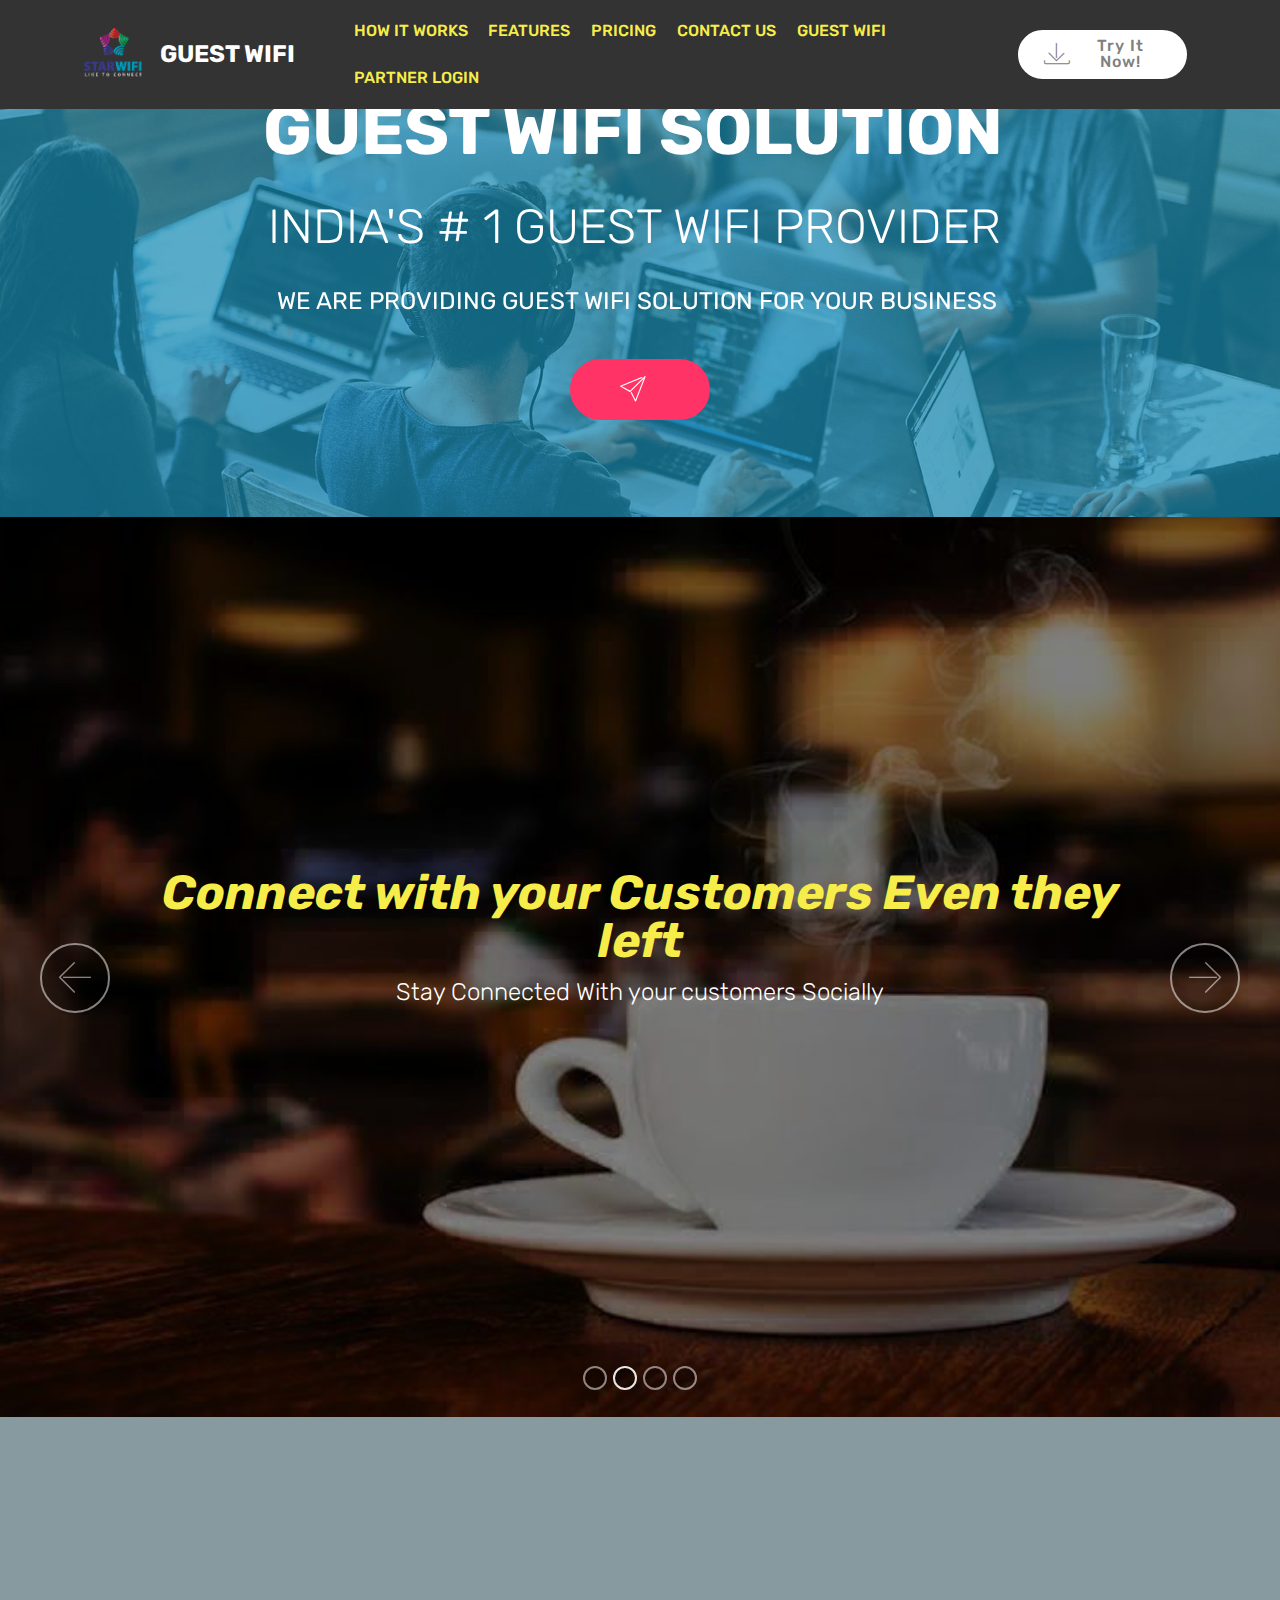
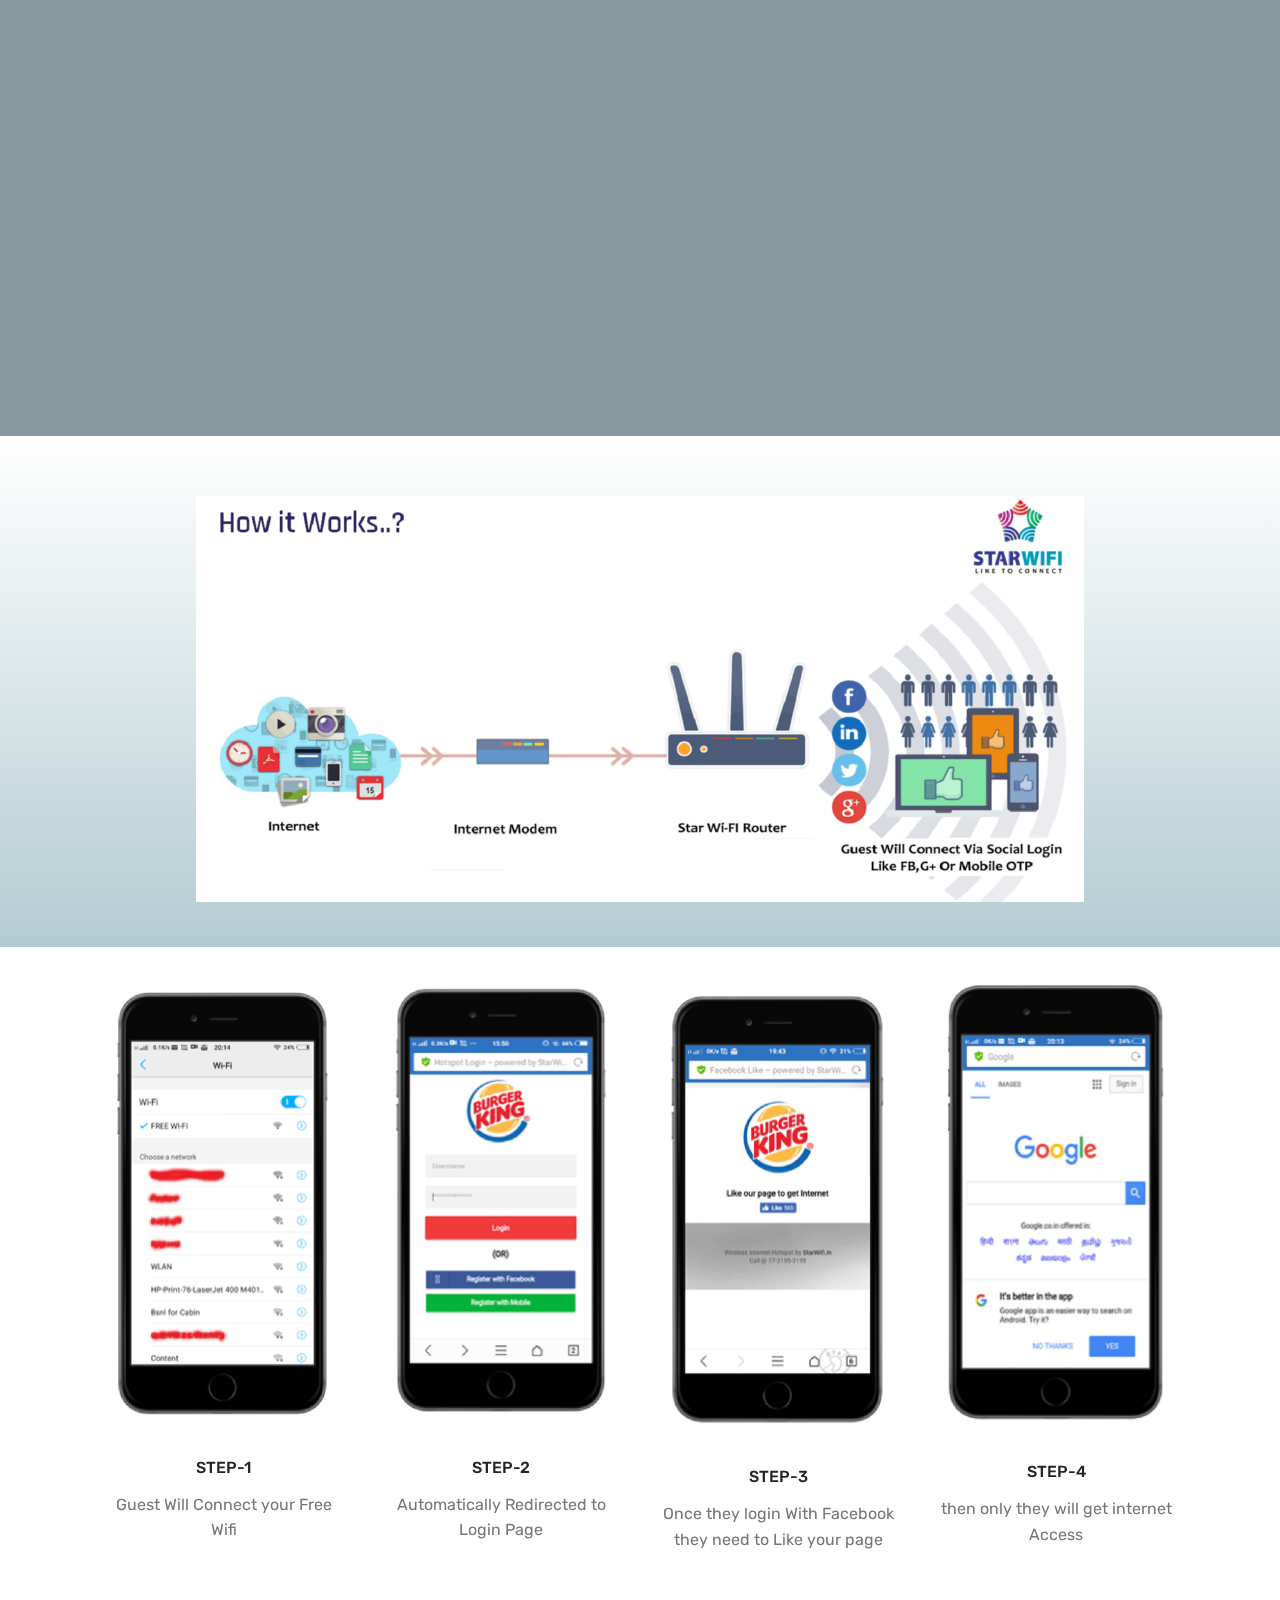
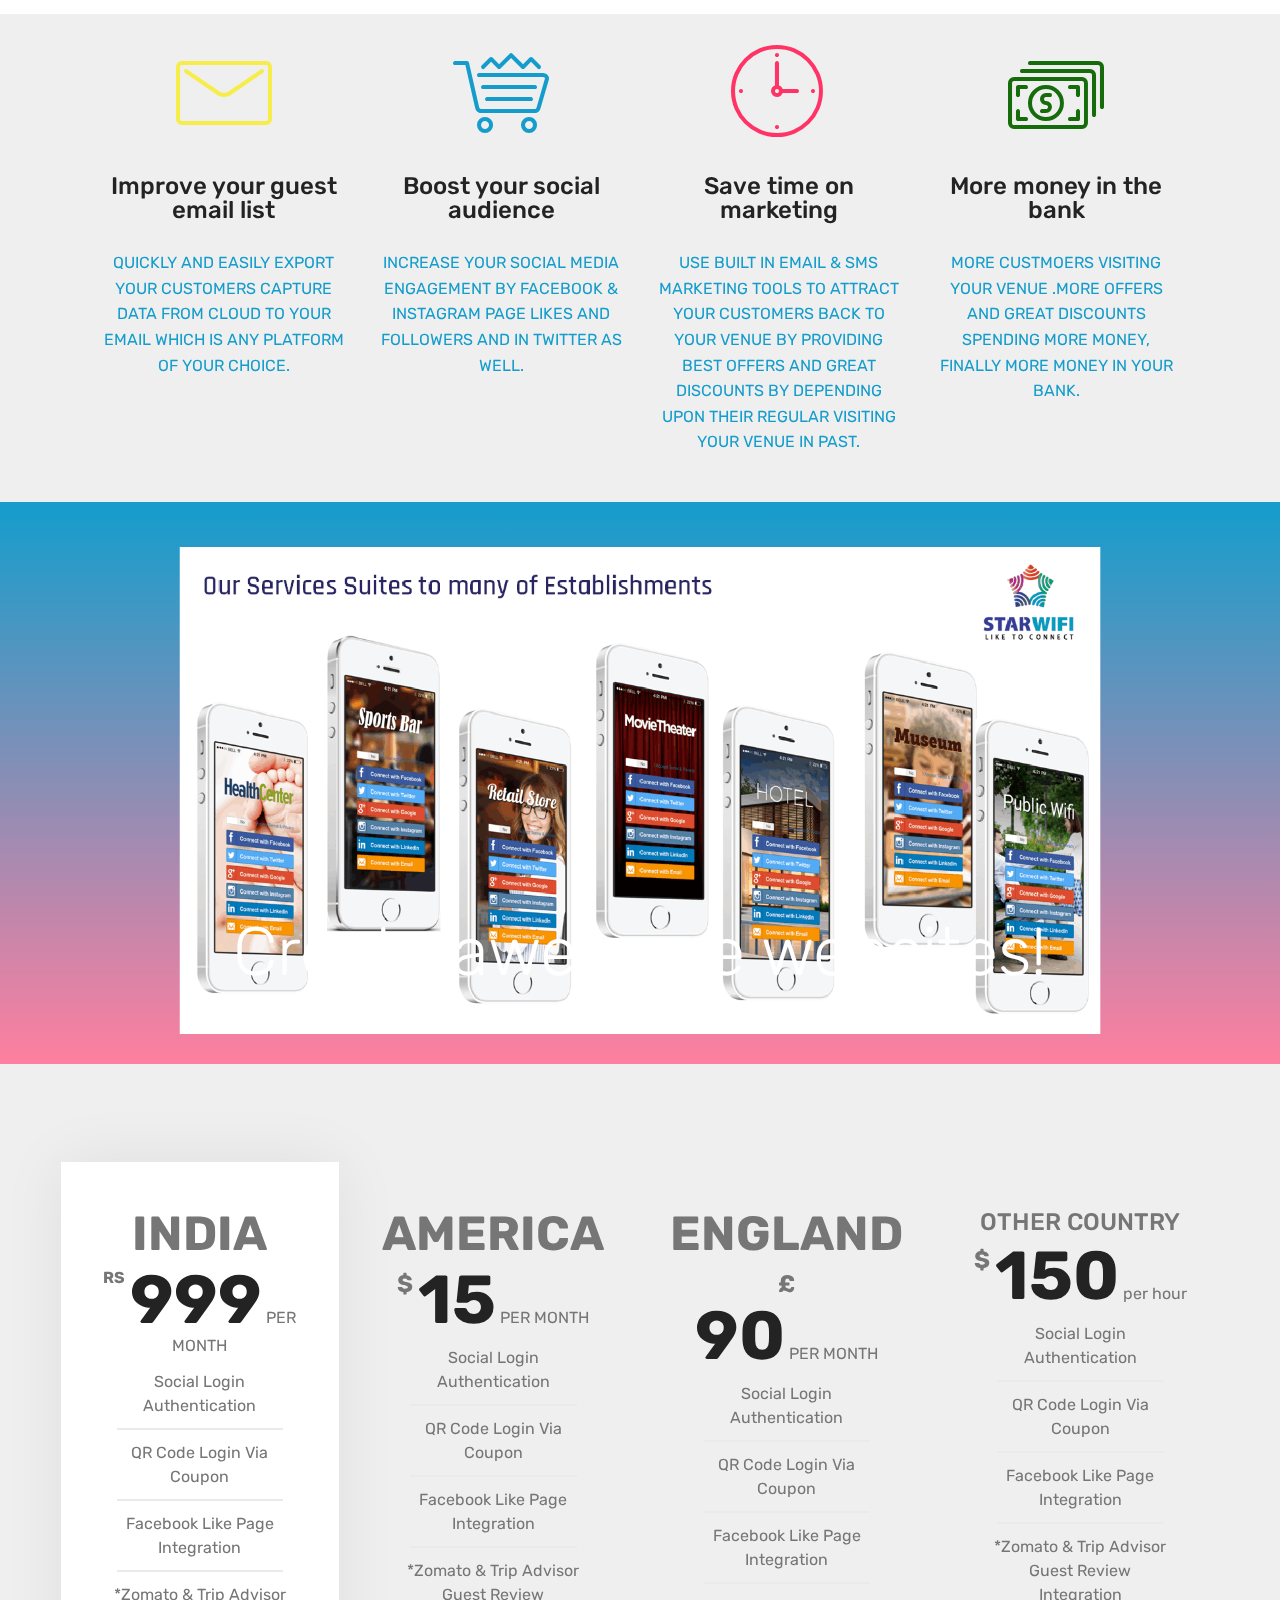
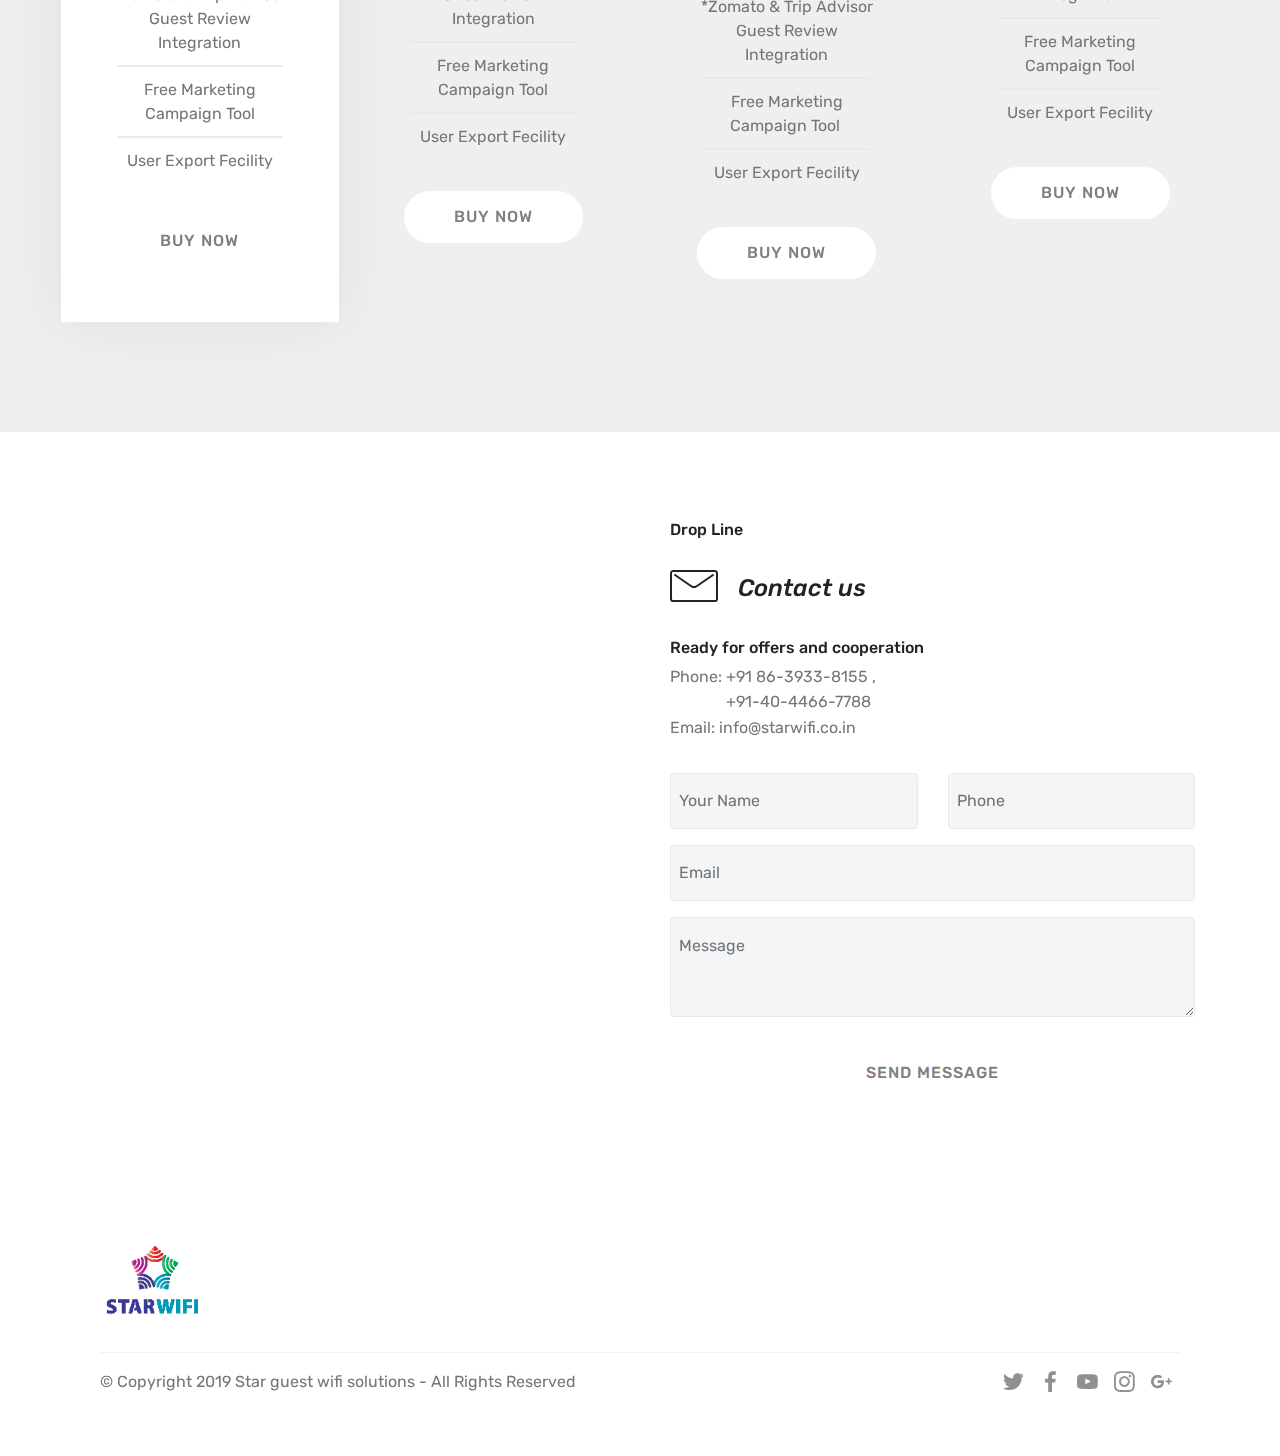
<file: index.html>
<!DOCTYPE html>
<html  >
<head>
  <!-- Site made with Mobirise Website Builder v4.10.4, https://mobirise.com -->
  <meta charset="UTF-8">
  <meta http-equiv="X-UA-Compatible" content="IE=edge">
  <meta name="generator" content="Mobirise v4.10.4, mobirise.com">
  <meta name="viewport" content="width=device-width, initial-scale=1, minimum-scale=1">
  <link rel="shortcut icon" href="assets/images/star-guest-wifi-hd-logo-142x128.png" type="image/x-icon">
  <meta name="description" content="">
  
  <title>Home</title>
  <link rel="stylesheet" href="assets/web/assets/mobirise-icons/mobirise-icons.css">
  <link rel="stylesheet" href="assets/tether/tether.min.css">
  <link rel="stylesheet" href="assets/bootstrap/css/bootstrap.min.css">
  <link rel="stylesheet" href="assets/bootstrap/css/bootstrap-grid.min.css">
  <link rel="stylesheet" href="assets/bootstrap/css/bootstrap-reboot.min.css">
  <link rel="stylesheet" href="assets/socicon/css/styles.css">
  <link rel="stylesheet" href="assets/dropdown/css/style.css">
  <link rel="stylesheet" href="assets/theme/css/style.css">
  <link rel="stylesheet" href="assets/mobirise/css/mbr-additional.css" type="text/css">
  
  
  
</head>
<body>
  <section class="menu cid-ru6F7cSIQw" once="menu" id="menu1-13">

    

    <nav class="navbar navbar-expand beta-menu navbar-dropdown align-items-center navbar-fixed-top navbar-toggleable-sm">
        <button class="navbar-toggler navbar-toggler-right" type="button" data-toggle="collapse" data-target="#navbarSupportedContent" aria-controls="navbarSupportedContent" aria-expanded="false" aria-label="Toggle navigation">
            <div class="hamburger">
                <span></span>
                <span></span>
                <span></span>
                <span></span>
            </div>
        </button>
        <div class="menu-logo">
            <div class="navbar-brand">
                <span class="navbar-logo">
                    <a href="#top">
                         <img src="assets/images/star-guest-wifi-hd-logo-142x128.png" alt="Mobirise" title="" style="height: 3.8rem;">
                    </a>
                </span>
                <span class="navbar-caption-wrap"><a class="navbar-caption text-white display-5" href="#top">GUEST WIFI</a></span>
            </div>
        </div>
        <div class="collapse navbar-collapse" id="navbarSupportedContent">
            <ul class="navbar-nav nav-dropdown" data-app-modern-menu="true"><li class="nav-item">
                    <a class="nav-link link text-success display-7" href="index.html#image3-i">HOW IT WORKS</a>
                </li><li class="nav-item"><a class="nav-link link text-success display-7" href="index.html#features1-t">FEATURES</a></li><li class="nav-item"><a class="nav-link link text-success display-7" href="index.html#pricing-tables2-w">PRICING</a></li><li class="nav-item"><a class="nav-link link text-success display-7" href="index.html#form4-17">CONTACT US</a></li><li class="nav-item"><a class="nav-link link text-success display-7" href="starwifi.co.in-guest-wifi-solution.html">GUEST WIFI</a></li><li class="nav-item"><a class="nav-link link text-success display-7" href="starwifi.co.in-partner-login.html">PARTNER LOGIN</a></li></ul>
            <div class="navbar-buttons mbr-section-btn">
                <a class="btn btn-sm btn-primary display-4" href="https://mobirise.co">
                    <span class="mbri-save mbr-iconfont mbr-iconfont-btn "></span>
                    Try It Now!
                </a>
            </div>
        </div>
    </nav>
</section>

<section class="engine"><a href="https://mobirise.info/i">web creation software</a></section><section class="header1 cid-ru5Zjl2oft mbr-parallax-background" id="header1-3">

    

    <div class="mbr-overlay" style="opacity: 0.6; background-color: rgb(20, 157, 204);">
    </div>

    <div class="container">
        <div class="row justify-content-md-center">
            <div class="mbr-white col-md-10">
                <h1 class="mbr-section-title align-center mbr-bold pb-3 mbr-fonts-style display-1">
                    GUEST WIFI SOLUTION&nbsp;</h1>
                <h3 class="mbr-section-subtitle align-center mbr-light pb-3 mbr-fonts-style display-2">
                    INDIA'S # 1 GUEST WIFI PROVIDER&nbsp;</h3>
                <p class="mbr-text align-center pb-3 mbr-fonts-style display-5">WE ARE PROVIDING GUEST WIFI SOLUTION FOR YOUR BUSINESS&nbsp;</p>
                <div class="mbr-section-btn align-center"><a class="btn btn-md btn-secondary display-7" href="tel: +91 86-3933-8155"><span class="mbri-paper-plane mbr-iconfont mbr-iconfont-btn"></span>
                        </a></div>
            </div>
        </div>
    </div>

</section>

<section class="carousel slide cid-ru69oXkusJ" data-interval="false" id="slider1-g">

    

    <div class="full-screen"><div class="mbr-slider slide carousel" data-pause="true" data-keyboard="false" data-ride="false" data-interval="false"><ol class="carousel-indicators"><li data-app-prevent-settings="" data-target="#slider1-g" data-slide-to="0"></li><li data-app-prevent-settings="" data-target="#slider1-g" class=" active" data-slide-to="1"></li><li data-app-prevent-settings="" data-target="#slider1-g" data-slide-to="2"></li><li data-app-prevent-settings="" data-target="#slider1-g" data-slide-to="3"></li></ol><div class="carousel-inner" role="listbox"><div class="carousel-item slider-fullscreen-image" data-bg-video-slide="false" style="background-image: url(assets/images/guest-wifi-solution-slider-pic-1-960x450.jpg);"><div class="container container-slide"><div class="image_wrapper"><div class="mbr-overlay"></div><img src="assets/images/guest-wifi-solution-slider-pic-1-960x450.jpg"><div class="carousel-caption justify-content-center"><div class="col-10 align-center"><h2 class="mbr-fonts-style display-2"><strong>Turn your Free Wifi into Social Wifi
</strong></h2><p class="lead mbr-text mbr-fonts-style display-5">So Guests Connect with their Social Account to get the internet.</p></div></div></div></div></div><div class="carousel-item slider-fullscreen-image active" data-bg-video-slide="false" style="background-image: url(assets/images/guest-wifi-solution-slider-pic-2-960x521.jpg);"><div class="container container-slide"><div class="image_wrapper"><div class="mbr-overlay"></div><img src="assets/images/guest-wifi-solution-slider-pic-2-960x521.jpg"><div class="carousel-caption justify-content-center"><div class="col-10 align-left"><h2 class="mbr-fonts-style display-2"><em><strong>Connect with your Customers Even they left
</strong></em></h2><p class="lead mbr-text mbr-fonts-style display-5">Stay Connected With your customers Socially
<br>
<br></p></div></div></div></div></div><div class="carousel-item slider-fullscreen-image" data-bg-video-slide="false" style="background-image: url(assets/images/guest-wifi-solution-slider-pic-3-960x639.jpg);"><div class="container container-slide"><div class="image_wrapper"><div class="mbr-overlay"></div><img src="assets/images/guest-wifi-solution-slider-pic-3-960x639.jpg"><div class="carousel-caption justify-content-center"><div class="col-10 align-center"><h2 class="mbr-fonts-style display-2"><strong><em>Promote Customer Loyalty</em></strong></h2><p class="lead mbr-text mbr-fonts-style display-5">Easy Social WiFi, Valuable Business Data, Customer Loyalty.<br></p></div></div></div></div></div><div class="carousel-item slider-fullscreen-image" data-bg-video-slide="false" style="background-image: url(assets/images/guest-wifi-solution-slider-pic-4-960x541.jpg);"><div class="container container-slide"><div class="image_wrapper"><div class="mbr-overlay"></div><img src="assets/images/guest-wifi-solution-slider-pic-4-960x541.jpg"><div class="carousel-caption justify-content-center"><div class="col-10 align-center"><h2 class="mbr-fonts-style display-2"><em><strong>Save time and money on marketing.</strong></em></h2><p class="lead mbr-text mbr-fonts-style display-5">Promote offers to your real customers with single Click
<br></p></div></div></div></div></div></div><a data-app-prevent-settings="" class="carousel-control carousel-control-prev" role="button" data-slide="prev" href="#slider1-g"><span aria-hidden="true" class="mbri-left mbr-iconfont"></span><span class="sr-only">Previous</span></a><a data-app-prevent-settings="" class="carousel-control carousel-control-next" role="button" data-slide="next" href="#slider1-g"><span aria-hidden="true" class="mbri-right mbr-iconfont"></span><span class="sr-only">Next</span></a></div></div>

</section>

<section class="cid-ru6dF0Utlb" id="video3-h">

    
    
    <figure class="mbr-figure align-center container">
        <div class="video-block" style="width: 80%;">
            <div><iframe class="mbr-embedded-video" src="https://www.youtube.com/embed/A_ZN_8GnS9U?rel=0&amp;amp;showinfo=0&amp;autoplay=0&amp;loop=0" width="1280" height="720" frameborder="0" allowfullscreen></iframe></div>
        </div>
    </figure>
</section>

<section class="cid-ru6evUZ5F3" id="image3-i">

    

    <figure class="mbr-figure container">
            <div class="image-block" style="width: 80%;">
                <img src="assets/images/how-it-works-star-guest-wifi-2-1400x736.png" width="1400" alt="Mobirise" title="">
                
            </div>
    </figure>
</section>

<section class="features2 cid-ru6kNi1Rut" id="features2-q">

    

    
    
    <div class="container">
        <div class="media-container-row">
            <div class="card p-3 col-12 col-md-6 col-lg-3">
                <div class="card-wrapper">
                    <div class="card-img">
                        <img src="assets/images/burgerking-screen1-492x901.png" alt="Mobirise" title="">
                    </div>
                    <div class="card-box">
                        <h4 class="card-title pb-3 mbr-fonts-style display-7">STEP-1</h4>
                        <p class="mbr-text mbr-fonts-style display-7">Guest Will Connect your Free Wifi</p>
                    </div>
                </div>
            </div>

            <div class="card p-3 col-12 col-md-6 col-lg-3">
                <div class="card-wrapper">
                    <div class="card-img">
                        <img src="assets/images/burgerking-screen2-492x901.png" alt="Mobirise" title="">
                    </div>
                    <div class="card-box ">
                        <h4 class="card-title pb-3 mbr-fonts-style display-7">
                            STEP-2</h4>
                        <p class="mbr-text mbr-fonts-style display-7">Automatically Redirected to Login Page</p>
                    </div>
                </div>
            </div>

            <div class="card p-3 col-12 col-md-6 col-lg-3">
                <div class="card-wrapper">
                    <div class="card-img">
                        <img src="assets/images/burgerking-screen3-492x920.png" alt="Mobirise" title="">
                    </div>
                    <div class="card-box">
                        <h4 class="card-title pb-3 mbr-fonts-style display-7">STEP-3</h4>
                        <p class="mbr-text mbr-fonts-style display-7">Once they login With Facebook they need to Like your page</p>
                    </div>
                </div>
            </div>

            <div class="card p-3 col-12 col-md-6 col-lg-3">
                <div class="card-wrapper">
                    <div class="card-img">
                        <img src="assets/images/burgerking-screen4-492x910.png" alt="Mobirise" title="">
                    </div>
                    <div class="card-box">
                        <h4 class="card-title pb-3 mbr-fonts-style display-7">
                            STEP-4</h4>
                        <p class="mbr-text mbr-fonts-style display-7">then only they will get internet Access</p>
                    </div>
                </div>
            </div>
        </div>
    </div>
</section>

<section class="features1 cid-ru6oLipIHZ" id="features1-t">
    
    

    
    <div class="container">
        <div class="media-container-row">

            <div class="card p-3 col-12 col-md-6 col-lg-3">
                <div class="card-img pb-3">
                    <span class="mbr-iconfont mbri-letter" style="color: rgb(247, 237, 74); fill: rgb(247, 237, 74);"></span>
                </div>
                <div class="card-box">
                    <h4 class="card-title py-3 mbr-fonts-style display-5">Improve your guest email list</h4>
                    <p class="mbr-text mbr-fonts-style display-7">
                        QUICKLY AND EASILY EXPORT YOUR CUSTOMERS CAPTURE DATA FROM CLOUD TO YOUR EMAIL WHICH IS ANY PLATFORM OF YOUR CHOICE.
                    </p>
                </div>
            </div>

            <div class="card p-3 col-12 col-md-6 col-lg-3">
                <div class="card-img pb-3">
                    <span class="mbr-iconfont mbri-cart-full"></span>
                </div>
                <div class="card-box">
                    <h4 class="card-title py-3 mbr-fonts-style display-5">Boost your social audience
</h4>
                    <p class="mbr-text mbr-fonts-style display-7">
                        INCREASE YOUR SOCIAL MEDIA ENGAGEMENT BY FACEBOOK &amp; INSTAGRAM PAGE LIKES AND FOLLOWERS AND IN TWITTER AS WELL.
                    </p>
                </div>
            </div>

            <div class="card p-3 col-12 col-md-6 col-lg-3">
                <div class="card-img pb-3">
                    <span class="mbr-iconfont mbri-clock" style="color: rgb(255, 51, 102); fill: rgb(255, 51, 102);"></span>
                </div>
                <div class="card-box">
                    <h4 class="card-title py-3 mbr-fonts-style display-5">Save time on marketing</h4>
                    <p class="mbr-text mbr-fonts-style display-7">
                        USE BUILT IN EMAIL &amp; SMS MARKETING TOOLS TO ATTRACT YOUR CUSTOMERS BACK TO YOUR VENUE BY PROVIDING BEST OFFERS AND GREAT DISCOUNTS BY DEPENDING UPON THEIR REGULAR VISITING YOUR VENUE IN PAST.
                    </p>
                </div>
            </div>

            <div class="card p-3 col-12 col-md-6 col-lg-3">
                <div class="card-img pb-3">
                    <span class="mbr-iconfont mbri-cash" style="color: rgb(22, 108, 11); fill: rgb(22, 108, 11);"></span>
                </div>
                <div class="card-box">
                    <h4 class="card-title py-3 mbr-fonts-style display-5">More money in the bank</h4>
                    <p class="mbr-text mbr-fonts-style display-7">
                       MORE CUSTMOERS VISITING YOUR VENUE .MORE OFFERS AND GREAT DISCOUNTS SPENDING MORE MONEY, FINALLY MORE MONEY IN YOUR BANK.
                    </p>
                </div>
            </div>

        </div>

    </div>

</section>

<section class="cid-ru6v9RKofd" id="image3-u">

    

    <figure class="mbr-figure container">
            <div class="image-block" style="width: 83%;">
                <img src="assets/images/guest-wifi-service-to-business-1400x740.png" width="1400" alt="Mobirise" title="">
                <figcaption class="mbr-figure-caption mbr-figure-caption-over">
                    <div class="container pb-5 mbr-white align-center mbr-fonts-style display-1">
                        Create awesome websites!
                    </div>
                </figcaption>
            </div>
    </figure>
</section>

<section class="pricing-table2 cid-ru6vQlXfCt" id="pricing-tables2-w">

    

    

    <div class="container">
        <div class="media-container-row">

            <div class="plan col-12 mx-2 my-2 justify-content-center favorite col-lg-3">
                <div class="plan-header text-center pt-5">
                    <h3 class="plan-title mbr-fonts-style display-2"><strong>INDIA</strong></h3>
                    <div class="plan-price">
                        <span class="price-value mbr-fonts-style display-7">RS</span>
                        <span class="price-figure mbr-fonts-style display-1">999</span>
                        <small class="price-term mbr-fonts-style display-7">PER MONTH</small>
                    </div>
                </div>
                <div class="plan-body">
                    <div class="plan-list align-center">
                        <ul class="list-group list-group-flush mbr-fonts-style display-7">
                            <li class="list-group-item">Social Login Authentication
<span style="background-color: transparent; font-size: 1rem;"></span></li><li class="list-group-item">QR Code Login Via Coupon
</li><li class="list-group-item">Facebook Like Page Integration
</li><li class="list-group-item">*Zomato &amp; Trip Advisor Guest Review Integration
</li><li class="list-group-item">Free Marketing Campaign Tool
</li><li class="list-group-item">User Export Fecility</li>
                        </ul>
                    </div>
                    <div class="mbr-section-btn text-center py-4 pb-5"><a href="tel:+91 86-3933-8155" class="btn btn-primary display-4">BUY NOW</a></div>
                </div>
            </div>

            <div class="plan col-12 mx-2 my-2 justify-content-center col-lg-3">
                <div class="plan-header text-center pt-5">
                    <h3 class="plan-title mbr-fonts-style display-2"><strong>
                        AMERICA</strong></h3>
                    <div class="plan-price">
                        <span class="price-value mbr-fonts-style display-5">$ </span>
                        <span class="price-figure mbr-fonts-style display-1">
                            15</span>
                        <small class="price-term mbr-fonts-style display-7">PER MONTH</small>
                    </div>
                </div>
                <div class="plan-body">
                    <div class="plan-list align-center">
                        <ul class="list-group list-group-flush mbr-fonts-style display-7">
                            <li class="list-group-item">Social Login Authentication
</li><li class="list-group-item">QR Code Login Via Coupon
</li><li class="list-group-item">Facebook Like Page Integration
</li><li class="list-group-item">*Zomato &amp; Trip Advisor Guest Review Integration
</li><li class="list-group-item">Free Marketing Campaign Tool
</li><li class="list-group-item">User Export Fecility</li>
                        </ul>
                    </div>
                    <div class="mbr-section-btn text-center py-4 pb-5"><a href="tel:+91 86-3933-8155" class="btn btn-primary display-4">BUY NOW</a></div>
                </div>
            </div>

            <div class="plan col-12 mx-2 my-2 justify-content-center col-lg-3">
                <div class="plan-header text-center pt-5">
                    <h3 class="plan-title mbr-fonts-style display-2"><strong>
                        ENGLAND</strong></h3>
                    <div class="plan-price">
                        <span class="price-value mbr-fonts-style display-5">£<br></span>
                        <span class="price-figure mbr-fonts-style display-1">90</span>
                        <small class="price-term mbr-fonts-style display-7">PER MONTH</small>
                    </div>
                </div>
                <div class="plan-body">
                    <div class="plan-list align-center">
                        <ul class="list-group list-group-flush mbr-fonts-style display-7">
                            <li class="list-group-item">Social Login Authentication
</li><li class="list-group-item">QR Code Login Via Coupon
</li><li class="list-group-item">Facebook Like Page Integration
</li><li class="list-group-item">*Zomato &amp; Trip Advisor Guest Review Integration
</li><li class="list-group-item"><span style="background-color: transparent; font-size: 1rem;">Free Marketing Campaign Tool&nbsp;</span></li><li class="list-group-item">User Export Fecility</li>
                        </ul>
                    </div>
                    <div class="mbr-section-btn text-center py-4 pb-5"><a href="tel:+91 86-3933-8155" class="btn btn-primary display-4">BUY NOW</a></div>
                </div>
            </div>

            <div class="plan col-12 mx-2 my-2 justify-content-center col-lg-3">
                <div class="plan-header text-center pt-5">
                    <h3 class="plan-title mbr-fonts-style display-5">
                        OTHER COUNTRY</h3>
                    <div class="plan-price">
                        <span class="price-value mbr-fonts-style display-5">
                            $
                        </span>
                        <span class="price-figure mbr-fonts-style display-1">
                            150</span>
                        <small class="price-term mbr-fonts-style display-7">
                            per hour
                        </small>
                    </div>
                </div>
                <div class="plan-body">
                    <div class="plan-list align-center">
                        <ul class="list-group list-group-flush mbr-fonts-style display-7">
                            <li class="list-group-item">Social Login Authentication
</li><li class="list-group-item">QR Code Login Via Coupon
</li><li class="list-group-item">Facebook Like Page Integration
</li><li class="list-group-item">*Zomato &amp; Trip Advisor Guest Review Integration
</li><li class="list-group-item">Free Marketing Campaign Tool
</li><li class="list-group-item">User Export Fecility</li>
                        </ul>
                    </div>
                    <div class="mbr-section-btn text-center py-4 pb-5"><a href="tel:+91 86-3933-8155" class="btn btn-primary display-4">BUY NOW</a></div>
                </div>
            </div>

        </div>
    </div>
</section>

<section class="mbr-section form4 cid-ru6JQkmKc3" id="form4-17">

    

    
    <div class="container">
        <div class="row">
            <div class="col-md-6">
                <div class="google-map"><iframe frameborder="0" style="border:0" src="https://www.google.com/maps/embed/v1/place?key=AIzaSyAEIpgj38KyLFELm2bK9Y7krBkz1K-cMq8&amp;q=place_id:ChIJDfBYEGaRyzsR0zqNtvbv0tM" allowfullscreen=""></iframe></div>
            </div>
            <div class="col-md-6">
                <h2 class="pb-3 align-left mbr-fonts-style display-7">Drop Line</h2>
                <div>
                    <div class="icon-block pb-3 align-left">
                        <span class="icon-block__icon">
                            <span class="mbri-letter mbr-iconfont"></span>
                        </span>
                        <h4 class="icon-block__title align-left mbr-fonts-style display-5">Contact us
                        </h4>
                    </div>
                    <div class="icon-contacts pb-3">
                        <h5 class="align-left mbr-fonts-style display-7">
                            Ready for offers and cooperation
                        </h5>
                        <p class="mbr-text align-left mbr-fonts-style display-7">Phone: +91 86-3933-8155 , 
<br>&nbsp; &nbsp; &nbsp; &nbsp; &nbsp; &nbsp; &nbsp; +91-40-4466-7788 
<br>Email: info@starwifi.co.in</p>
                    </div>
                </div>
                <div data-form-type="formoid">
                    <!---Formbuilder Form--->
                    <form action="https://mobirise.com/" method="POST" class="mbr-form form-with-styler" data-form-title="Mobirise Form"><input type="hidden" name="email" data-form-email="true" value="Mxrc4nLpmPxNQfdass9EohC9hPUp+RldY2S+gAktnanLPiWNz1JPdiTN9itTak7TYuSKoY5x/Oyozc2uHQaJJdggUDjCBe91fUM7gzRvaQ1z4radccuHax2R3Rb3pNGg">
                        <div class="row">
                            <div hidden="hidden" data-form-alert="" class="alert alert-success col-12">Thanks for interested in star Guest Wifi. we will get back to you in short time.</div>
                            <div hidden="hidden" data-form-alert-danger="" class="alert alert-danger col-12">
                            </div>
                        </div>
                        <div class="dragArea row">
                            <div class="col-md-6  form-group" data-for="name">
                                <input type="text" name="name" placeholder="Your Name" data-form-field="Name" required="required" class="form-control input display-7" id="name-form4-17">
                            </div>
                            <div class="col-md-6  form-group" data-for="phone">
                                <input type="text" name="phone" placeholder="Phone" data-form-field="Phone" required="required" class="form-control input display-7" id="phone-form4-17">
                            </div>
                            <div data-for="email" class="col-md-12  form-group">
                                <input type="text" name="email" placeholder="Email" data-form-field="Email" class="form-control input display-7" required="required" id="email-form4-17">
                            </div>
                            <div data-for="message" class="col-md-12  form-group">
                                <textarea name="message" placeholder="Message" data-form-field="Message" class="form-control input display-7" id="message-form4-17"></textarea>
                            </div>
                            <div class="col-md-12 input-group-btn  mt-2 align-center">
                                <button type="submit" class="btn btn-primary btn-form display-4">SEND MESSAGE</button>
                            </div>
                        </div>
                    </form><!---Formbuilder Form--->
                </div>
            </div>
        </div>
    </div>
</section>

<section class="cid-ru6N11Z6EN" id="footer5-1g">

    

    

    <div class="container">
        <div class="media-container-row">
            <div class="col-md-3">
                <div class="media-wrap">
                    <a href="#top">
                       <img src="assets/images/star-guest-wifi-hd-logo-142x128.png" alt="Mobirise" title="">
                    </a>
                </div>
            </div>
            <div class="col-md-9">
                <p class="mbr-text align-right links mbr-fonts-style display-7"></p>
            </div>
        </div>
        <div class="footer-lower">
            <div class="media-container-row">
                <div class="col-md-12">
                    <hr>
                </div>
            </div>
            <div class="media-container-row mbr-white">
                <div class="col-md-6 copyright">
                    <p class="mbr-text mbr-fonts-style display-7">
                        © Copyright 2019 Star guest wifi solutions - All Rights Reserved
                    </p>
                </div>
                <div class="col-md-6">
                    <div class="social-list align-right">
                        <div class="soc-item">
                            <a href="https://twitter.com/mobirise" target="_blank">
                                <span class="socicon-twitter socicon mbr-iconfont mbr-iconfont-social"></span>
                            </a>
                        </div>
                        <div class="soc-item">
                            <a href="https://www.facebook.com/staryfi/?ref=settings" target="_blank">
                                <span class="mbr-iconfont mbr-iconfont-social socicon-facebook socicon"></span>
                            </a>
                        </div>
                        <div class="soc-item">
                            <a href="https://www.youtube.com/watch?v=A_ZN_8GnS9U" target="_blank">
                                <span class="mbr-iconfont mbr-iconfont-social socicon-youtube socicon"></span>
                            </a>
                        </div>
                        <div class="soc-item">
                            <a href="https://www.instagram.com/starwifitechhyd/" target="_blank">
                                <span class="mbr-iconfont mbr-iconfont-social socicon-instagram socicon"></span>
                            </a>
                        </div>
                        <div class="soc-item">
                            <a href="https://plus.google.com/u/0/+Mobirise" target="_blank">
                                <span class="socicon-googleplus socicon mbr-iconfont mbr-iconfont-social"></span>
                            </a>
                        </div>
                        
                    </div>
                </div>
            </div>
        </div>
    </div>
</section>


  <script src="assets/web/assets/jquery/jquery.min.js"></script>
  <script src="assets/popper/popper.min.js"></script>
  <script src="assets/tether/tether.min.js"></script>
  <script src="assets/bootstrap/js/bootstrap.min.js"></script>
  <script src="assets/smoothscroll/smooth-scroll.js"></script>
  <script src="assets/parallax/jarallax.min.js"></script>
  <script src="assets/ytplayer/jquery.mb.ytplayer.min.js"></script>
  <script src="assets/vimeoplayer/jquery.mb.vimeo_player.js"></script>
  <script src="assets/bootstrapcarouselswipe/bootstrap-carousel-swipe.js"></script>
  <script src="assets/dropdown/js/nav-dropdown.js"></script>
  <script src="assets/dropdown/js/navbar-dropdown.js"></script>
  <script src="assets/touchswipe/jquery.touch-swipe.min.js"></script>
  <script src="assets/theme/js/script.js"></script>
  <script src="assets/slidervideo/script.js"></script>
  <script src="assets/formoid/formoid.min.js"></script>
  
  
</body>
</html>
</file>
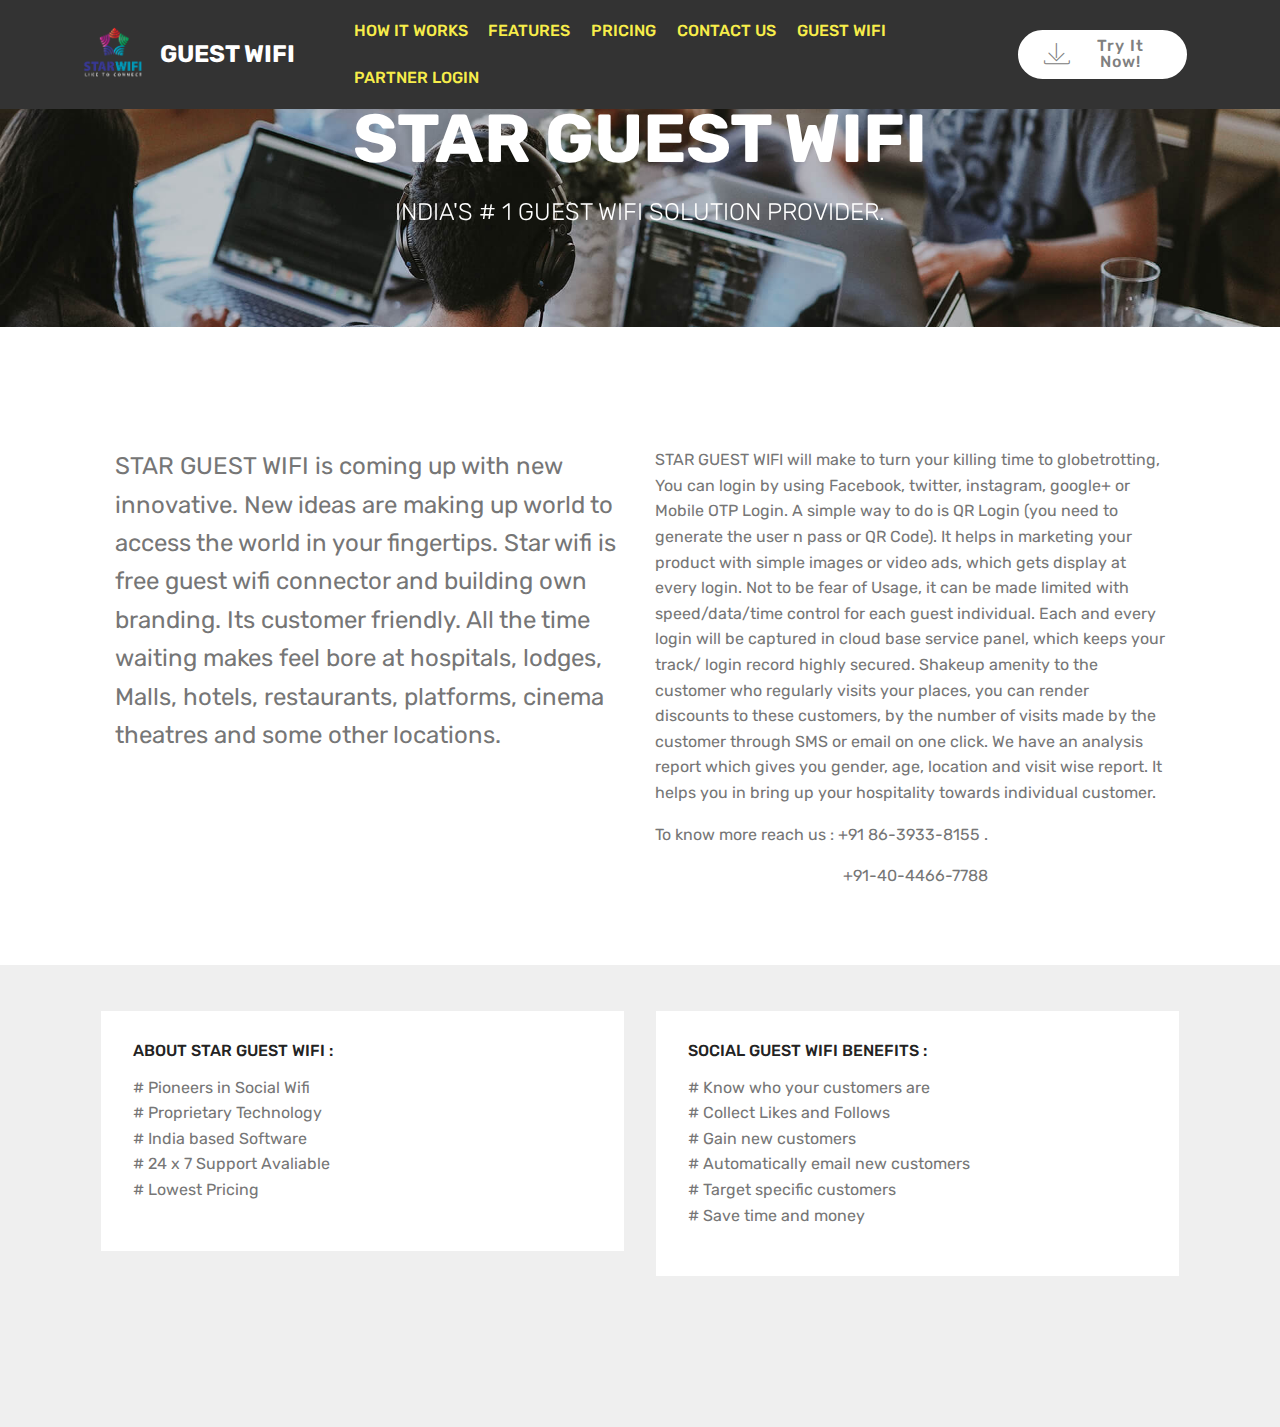
<file: starwifi.co.in-guest-wifi-solution.html>
<!DOCTYPE html>
<html  >
<head>
  <!-- Site made with Mobirise Website Builder v4.10.4, https://mobirise.com -->
  <meta charset="UTF-8">
  <meta http-equiv="X-UA-Compatible" content="IE=edge">
  <meta name="generator" content="Mobirise v4.10.4, mobirise.com">
  <meta name="viewport" content="width=device-width, initial-scale=1, minimum-scale=1">
  <link rel="shortcut icon" href="assets/images/star-guest-wifi-hd-logo-142x128.png" type="image/x-icon">
  <meta name="description" content="Web Site Builder Description">
  
  <title>GUEST-WIFI-SOLUTION</title>
  <link rel="stylesheet" href="assets/web/assets/mobirise-icons/mobirise-icons.css">
  <link rel="stylesheet" href="assets/tether/tether.min.css">
  <link rel="stylesheet" href="assets/bootstrap/css/bootstrap.min.css">
  <link rel="stylesheet" href="assets/bootstrap/css/bootstrap-grid.min.css">
  <link rel="stylesheet" href="assets/bootstrap/css/bootstrap-reboot.min.css">
  <link rel="stylesheet" href="assets/dropdown/css/style.css">
  <link rel="stylesheet" href="assets/theme/css/style.css">
  <link rel="stylesheet" href="assets/mobirise/css/mbr-additional.css" type="text/css">
  
  
  
</head>
<body>
  <section class="menu cid-qTkzRZLJNu" once="menu" id="menu1-5">

    

    <nav class="navbar navbar-expand beta-menu navbar-dropdown align-items-center navbar-fixed-top navbar-toggleable-sm">
        <button class="navbar-toggler navbar-toggler-right" type="button" data-toggle="collapse" data-target="#navbarSupportedContent" aria-controls="navbarSupportedContent" aria-expanded="false" aria-label="Toggle navigation">
            <div class="hamburger">
                <span></span>
                <span></span>
                <span></span>
                <span></span>
            </div>
        </button>
        <div class="menu-logo">
            <div class="navbar-brand">
                <span class="navbar-logo">
                    <a href="#top">
                         <img src="assets/images/star-guest-wifi-hd-logo-142x128.png" alt="Mobirise" title="" style="height: 3.8rem;">
                    </a>
                </span>
                <span class="navbar-caption-wrap"><a class="navbar-caption text-white display-5" href="#top">GUEST WIFI</a></span>
            </div>
        </div>
        <div class="collapse navbar-collapse" id="navbarSupportedContent">
            <ul class="navbar-nav nav-dropdown" data-app-modern-menu="true"><li class="nav-item">
                    <a class="nav-link link text-success display-7" href="index.html#image3-i">HOW IT WORKS</a>
                </li><li class="nav-item"><a class="nav-link link text-success display-7" href="index.html#features1-t">FEATURES</a></li><li class="nav-item"><a class="nav-link link text-success display-7" href="index.html#pricing-tables2-w">PRICING</a></li><li class="nav-item"><a class="nav-link link text-success display-7" href="index.html#form4-17">CONTACT US</a></li><li class="nav-item"><a class="nav-link link text-success display-7" href="starwifi.co.in-guest-wifi-solution.html">GUEST WIFI</a></li><li class="nav-item"><a class="nav-link link text-success display-7" href="starwifi.co.in-partner-login.html">PARTNER LOGIN</a></li></ul>
            <div class="navbar-buttons mbr-section-btn">
                <a class="btn btn-sm btn-primary display-4" href="https://mobirise.co">
                    <span class="mbri-save mbr-iconfont mbr-iconfont-btn "></span>
                    Try It Now!
                </a>
            </div>
        </div>
    </nav>
</section>

<section class="engine"><a href="https://mobirise.info/m">free site design templates</a></section><section class="mbr-section content5 cid-ruiHCDoSAr mbr-parallax-background" id="content5-1j">

    

    

    <div class="container">
        <div class="media-container-row">
            <div class="title col-12 col-md-8">
                <h2 class="align-center mbr-bold mbr-white pb-3 mbr-fonts-style display-1">
                    STAR GUEST WIFI</h2>
                <h3 class="mbr-section-subtitle align-center mbr-light mbr-white pb-3 mbr-fonts-style display-5">
                    INDIA'S # 1 GUEST WIFI SOLUTION PROVIDER.</h3>
                
                
            </div>
        </div>
    </div>
</section>

<section class="mbr-section article content3 cid-ruiG6mrIhe" id="content3-1i">
      
     

    <div class="container">
        <div class="media-container-row">
            <div class="row col-12 col-md-12">
                <div class="col-12 mbr-text mbr-fonts-style col-md-6 display-5">
                     <p>STAR GUEST WIFI is coming up with new innovative. New ideas are making up world to access the world in your fingertips. Star wifi is free guest wifi connector and building own branding. Its customer friendly. All the time waiting makes feel bore at hospitals, lodges, Malls, hotels, restaurants, platforms, cinema theatres and some other locations.</p>
                </div>
                <div class="col-12 mbr-text mbr-fonts-style display-7 col-md-6">
                     <p>STAR GUEST WIFI will make to turn your killing time to  globetrotting, You can login by using Facebook, twitter, instagram, google+ or Mobile OTP Login. A simple way to do is QR Login (you need to generate the user n pass or QR Code). It helps in marketing your product with simple images or video ads, which gets display at every login. Not to be fear of Usage, it can be made limited with speed/data/time control for each guest individual. Each and every login will be captured in cloud base service panel, which keeps your track/ login record highly secured. Shakeup amenity to the customer who regularly visits your places, you can render discounts to these customers, by the number of visits made by the customer through SMS or email on one click. We have an analysis report which gives you gender, age, location and visit wise report. It helps you in bring up your hospitality towards individual customer. </p><p>To know more reach us : +91 86-3933-8155 .&nbsp;</p><p>&nbsp; &nbsp; &nbsp; &nbsp; &nbsp; &nbsp; &nbsp; &nbsp; &nbsp; &nbsp; &nbsp; &nbsp; &nbsp; &nbsp; &nbsp; &nbsp; &nbsp; &nbsp; &nbsp; &nbsp; &nbsp; &nbsp; &nbsp; &nbsp;+91-40-4466-7788</p>
                </div>
                
            </div>
        </div>
    </div>
</section>

<section class="features4 cid-ruiIq1zf0N" id="features4-1k">
    
         

    
    <div class="container">
        <div class="media-container-row">
            <div class="card p-3 col-12 col-md-6">
                <div class="card-wrapper media-container-row media-container-row">
                    <div class="card-box">
                        <h4 class="card-title pb-3 mbr-fonts-style display-7">ABOUT STAR GUEST WIFI :</h4>
                        <p class="mbr-text mbr-fonts-style display-7"># Pioneers in Social Wifi<br># Proprietary Technology&nbsp;<br># India based Software&nbsp;<br># 24 x 7 Support Avaliable<br># Lowest Pricing&nbsp;</p>
                    </div>
                </div>
            </div>

            <div class="card p-3 col-12 col-md-6 col-12 col-md-6">
                <div class="card-wrapper media-container-row">
                    <div class="card-box">
                        <h4 class="card-title pb-3 mbr-fonts-style display-7">SOCIAL GUEST WIFI BENEFITS :</h4>
                        <p class="mbr-text mbr-fonts-style display-7"># Know who your customers are<br># Collect Likes and Follows&nbsp;<br># Gain new customers&nbsp;<br># Automatically email new customers&nbsp;<br># Target specific customers&nbsp;<br># Save time and money</p>
                    </div>
                </div>
            </div>

            

            
        </div>
    </div>
</section>


  <script src="assets/web/assets/jquery/jquery.min.js"></script>
  <script src="assets/popper/popper.min.js"></script>
  <script src="assets/tether/tether.min.js"></script>
  <script src="assets/bootstrap/js/bootstrap.min.js"></script>
  <script src="assets/smoothscroll/smooth-scroll.js"></script>
  <script src="assets/dropdown/js/nav-dropdown.js"></script>
  <script src="assets/dropdown/js/navbar-dropdown.js"></script>
  <script src="assets/touchswipe/jquery.touch-swipe.min.js"></script>
  <script src="assets/parallax/jarallax.min.js"></script>
  <script src="assets/theme/js/script.js"></script>
  
  
</body>
</html>
</file>
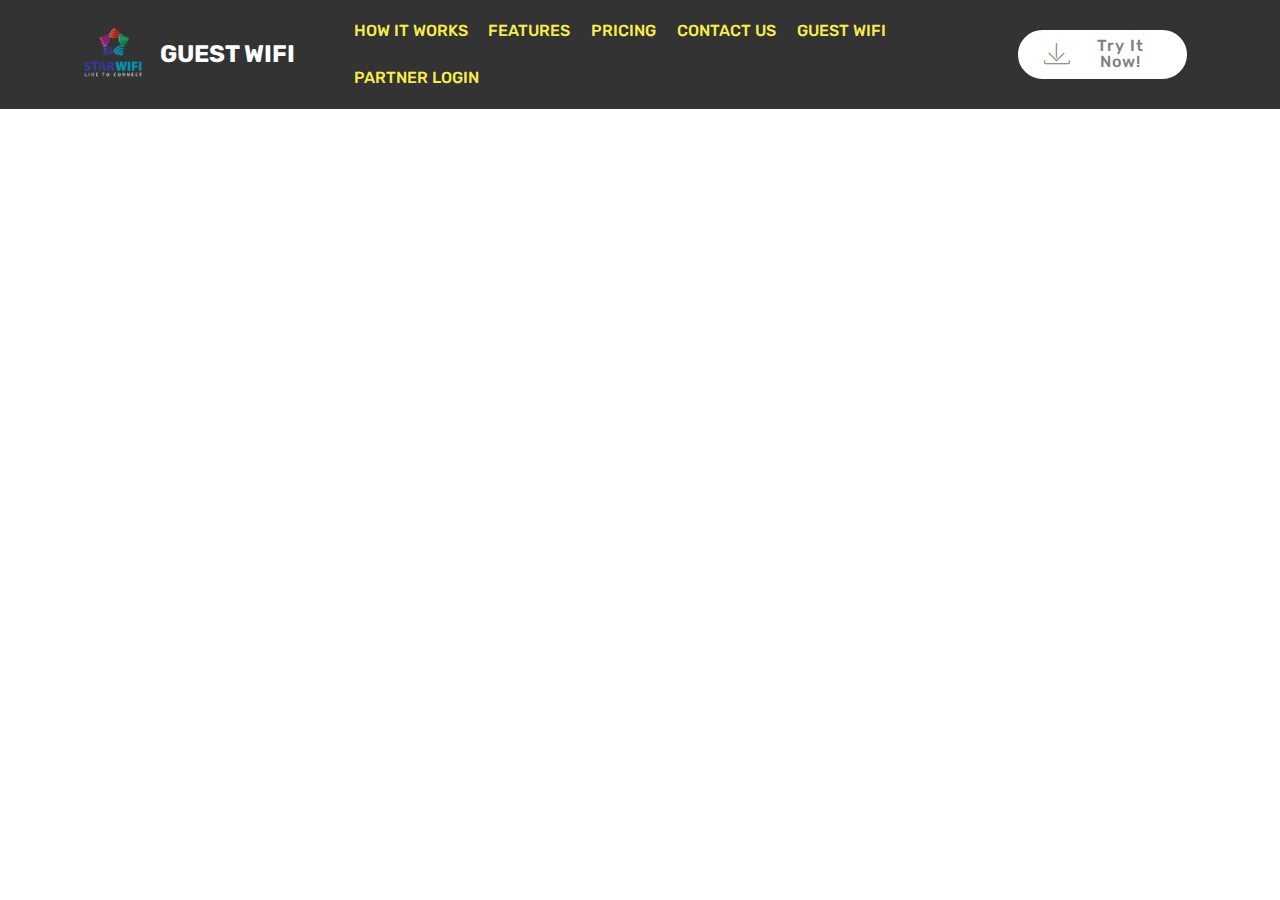
<file: starwifi.co.in-partner-login.html>
<!DOCTYPE html>
<html  >
<head>
  <!-- Site made with Mobirise Website Builder v4.10.4, https://mobirise.com -->
  <meta charset="UTF-8">
  <meta http-equiv="X-UA-Compatible" content="IE=edge">
  <meta name="generator" content="Mobirise v4.10.4, mobirise.com">
  <meta name="viewport" content="width=device-width, initial-scale=1, minimum-scale=1">
  <link rel="shortcut icon" href="assets/images/star-guest-wifi-hd-logo-142x128.png" type="image/x-icon">
  <meta name="description" content="Web Generator Description">
  
  <title>PARTNER LOGIN</title>
  <link rel="stylesheet" href="assets/web/assets/mobirise-icons/mobirise-icons.css">
  <link rel="stylesheet" href="assets/tether/tether.min.css">
  <link rel="stylesheet" href="assets/bootstrap/css/bootstrap.min.css">
  <link rel="stylesheet" href="assets/bootstrap/css/bootstrap-grid.min.css">
  <link rel="stylesheet" href="assets/bootstrap/css/bootstrap-reboot.min.css">
  <link rel="stylesheet" href="assets/dropdown/css/style.css">
  <link rel="stylesheet" href="assets/theme/css/style.css">
  <link rel="stylesheet" href="assets/mobirise/css/mbr-additional.css" type="text/css">
  
  
  
</head>
<body>
  <section class="menu cid-qTkzRZLJNu" once="menu" id="menu1-6">

    

    <nav class="navbar navbar-expand beta-menu navbar-dropdown align-items-center navbar-fixed-top navbar-toggleable-sm">
        <button class="navbar-toggler navbar-toggler-right" type="button" data-toggle="collapse" data-target="#navbarSupportedContent" aria-controls="navbarSupportedContent" aria-expanded="false" aria-label="Toggle navigation">
            <div class="hamburger">
                <span></span>
                <span></span>
                <span></span>
                <span></span>
            </div>
        </button>
        <div class="menu-logo">
            <div class="navbar-brand">
                <span class="navbar-logo">
                    <a href="#top">
                         <img src="assets/images/star-guest-wifi-hd-logo-142x128.png" alt="Mobirise" title="" style="height: 3.8rem;">
                    </a>
                </span>
                <span class="navbar-caption-wrap"><a class="navbar-caption text-white display-5" href="#top">GUEST WIFI</a></span>
            </div>
        </div>
        <div class="collapse navbar-collapse" id="navbarSupportedContent">
            <ul class="navbar-nav nav-dropdown" data-app-modern-menu="true"><li class="nav-item">
                    <a class="nav-link link text-success display-7" href="index.html#image3-i">HOW IT WORKS</a>
                </li><li class="nav-item"><a class="nav-link link text-success display-7" href="index.html#features1-t">FEATURES</a></li><li class="nav-item"><a class="nav-link link text-success display-7" href="index.html#pricing-tables2-w">PRICING</a></li><li class="nav-item"><a class="nav-link link text-success display-7" href="index.html#form4-17">CONTACT US</a></li><li class="nav-item"><a class="nav-link link text-success display-7" href="starwifi.co.in-guest-wifi-solution.html">GUEST WIFI</a></li><li class="nav-item"><a class="nav-link link text-success display-7" href="starwifi.co.in-partner-login.html">PARTNER LOGIN</a></li></ul>
            <div class="navbar-buttons mbr-section-btn">
                <a class="btn btn-sm btn-primary display-4" href="https://mobirise.co">
                    <span class="mbri-save mbr-iconfont mbr-iconfont-btn "></span>
                    Try It Now!
                </a>
            </div>
        </div>
    </nav>
</section>


  <section class="engine"><a href="https://mobirise.info/s">free bootstrap theme</a></section><script src="assets/web/assets/jquery/jquery.min.js"></script>
  <script src="assets/popper/popper.min.js"></script>
  <script src="assets/tether/tether.min.js"></script>
  <script src="assets/bootstrap/js/bootstrap.min.js"></script>
  <script src="assets/smoothscroll/smooth-scroll.js"></script>
  <script src="assets/dropdown/js/nav-dropdown.js"></script>
  <script src="assets/dropdown/js/navbar-dropdown.js"></script>
  <script src="assets/touchswipe/jquery.touch-swipe.min.js"></script>
  <script src="assets/theme/js/script.js"></script>
  
  
</body>
</html>
</file>
<file: assets/web/assets/mobirise-icons/mobirise-icons.css>
@font-face {
  font-family: 'MobiriseIcons';
  src:  url('mobirise-icons.eot?spat4u');
  src:  url('mobirise-icons.eot?spat4u#iefix') format('embedded-opentype'),
    url('mobirise-icons.ttf?spat4u') format('truetype'),
    url('mobirise-icons.woff?spat4u') format('woff'),
    url('mobirise-icons.svg?spat4u#MobiriseIcons') format('svg');
  font-weight: normal;
  font-style: normal;
}

[class^="mbri-"], [class*=" mbri-"] {
  /* use !important to prevent issues with browser extensions that change fonts */
  font-family: MobiriseIcons !important;
  speak: none;
  font-style: normal;
  font-weight: normal;
  font-variant: normal;
  text-transform: none;
  line-height: 1;

  /* Better Font Rendering =========== */
  -webkit-font-smoothing: antialiased;
  -moz-osx-font-smoothing: grayscale;
}

.mbri-add-submenu:before {
  content: "\e900";
}
.mbri-alert:before {
  content: "\e901";
}
.mbri-align-center:before {
  content: "\e902";
}
.mbri-align-justify:before {
  content: "\e903";
}
.mbri-align-left:before {
  content: "\e904";
}
.mbri-align-right:before {
  content: "\e905";
}
.mbri-android:before {
  content: "\e906";
}
.mbri-apple:before {
  content: "\e907";
}
.mbri-arrow-down:before {
  content: "\e908";
}
.mbri-arrow-next:before {
  content: "\e909";
}
.mbri-arrow-prev:before {
  content: "\e90a";
}
.mbri-arrow-up:before {
  content: "\e90b";
}
.mbri-bold:before {
  content: "\e90c";
}
.mbri-bookmark:before {
  content: "\e90d";
}
.mbri-bootstrap:before {
  content: "\e90e";
}
.mbri-briefcase:before {
  content: "\e90f";
}
.mbri-browse:before {
  content: "\e910";
}
.mbri-bulleted-list:before {
  content: "\e911";
}
.mbri-calendar:before {
  content: "\e912";
}
.mbri-camera:before {
  content: "\e913";
}
.mbri-cart-add:before {
  content: "\e914";
}
.mbri-cart-full:before {
  content: "\e915";
}
.mbri-cash:before {
  content: "\e916";
}
.mbri-change-style:before {
  content: "\e917";
}
.mbri-chat:before {
  content: "\e918";
}
.mbri-clock:before {
  content: "\e919";
}
.mbri-close:before {
  content: "\e91a";
}
.mbri-cloud:before {
  content: "\e91b";
}
.mbri-code:before {
  content: "\e91c";
}
.mbri-contact-form:before {
  content: "\e91d";
}
.mbri-credit-card:before {
  content: "\e91e";
}
.mbri-cursor-click:before {
  content: "\e91f";
}
.mbri-cust-feedback:before {
  content: "\e920";
}
.mbri-database:before {
  content: "\e921";
}
.mbri-delivery:before {
  content: "\e922";
}
.mbri-desktop:before {
  content: "\e923";
}
.mbri-devices:before {
  content: "\e924";
}
.mbri-down:before {
  content: "\e925";
}
.mbri-download:before {
  content: "\e989";
}
.mbri-drag-n-drop:before {
  content: "\e927";
}
.mbri-drag-n-drop2:before {
  content: "\e928";
}
.mbri-edit:before {
  content: "\e929";
}
.mbri-edit2:before {
  content: "\e92a";
}
.mbri-error:before {
  content: "\e92b";
}
.mbri-extension:before {
  content: "\e92c";
}
.mbri-features:before {
  content: "\e92d";
}
.mbri-file:before {
  content: "\e92e";
}
.mbri-flag:before {
  content: "\e92f";
}
.mbri-folder:before {
  content: "\e930";
}
.mbri-gift:before {
  content: "\e931";
}
.mbri-github:before {
  content: "\e932";
}
.mbri-globe:before {
  content: "\e933";
}
.mbri-globe-2:before {
  content: "\e934";
}
.mbri-growing-chart:before {
  content: "\e935";
}
.mbri-hearth:before {
  content: "\e936";
}
.mbri-help:before {
  content: "\e937";
}
.mbri-home:before {
  content: "\e938";
}
.mbri-hot-cup:before {
  content: "\e939";
}
.mbri-idea:before {
  content: "\e93a";
}
.mbri-image-gallery:before {
  content: "\e93b";
}
.mbri-image-slider:before {
  content: "\e93c";
}
.mbri-info:before {
  content: "\e93d";
}
.mbri-italic:before {
  content: "\e93e";
}
.mbri-key:before {
  content: "\e93f";
}
.mbri-laptop:before {
  content: "\e940";
}
.mbri-layers:before {
  content: "\e941";
}
.mbri-left-right:before {
  content: "\e942";
}
.mbri-left:before {
  content: "\e943";
}
.mbri-letter:before {
  content: "\e944";
}
.mbri-like:before {
  content: "\e945";
}
.mbri-link:before {
  content: "\e946";
}
.mbri-lock:before {
  content: "\e947";
}
.mbri-login:before {
  content: "\e948";
}
.mbri-logout:before {
  content: "\e949";
}
.mbri-magic-stick:before {
  content: "\e94a";
}
.mbri-map-pin:before {
  content: "\e94b";
}
.mbri-menu:before {
  content: "\e94c";
}
.mbri-mobile:before {
  content: "\e94d";
}
.mbri-mobile2:before {
  content: "\e94e";
}
.mbri-mobirise:before {
  content: "\e94f";
}
.mbri-more-horizontal:before {
  content: "\e950";
}
.mbri-more-vertical:before {
  content: "\e951";
}
.mbri-music:before {
  content: "\e952";
}
.mbri-new-file:before {
  content: "\e953";
}
.mbri-numbered-list:before {
  content: "\e954";
}
.mbri-opened-folder:before {
  content: "\e955";
}
.mbri-pages:before {
  content: "\e956";
}
.mbri-paper-plane:before {
  content: "\e957";
}
.mbri-paperclip:before {
  content: "\e958";
}
.mbri-photo:before {
  content: "\e959";
}
.mbri-photos:before {
  content: "\e95a";
}
.mbri-pin:before {
  content: "\e95b";
}
.mbri-play:before {
  content: "\e95c";
}
.mbri-plus:before {
  content: "\e95d";
}
.mbri-preview:before {
  content: "\e95e";
}
.mbri-print:before {
  content: "\e95f";
}
.mbri-protect:before {
  content: "\e960";
}
.mbri-question:before {
  content: "\e961";
}
.mbri-quote-left:before {
  content: "\e962";
}
.mbri-quote-right:before {
  content: "\e963";
}
.mbri-refresh:before {
  content: "\e964";
}
.mbri-responsive:before {
  content: "\e965";
}
.mbri-right:before {
  content: "\e966";
}
.mbri-rocket:before {
  content: "\e967";
}
.mbri-sad-face:before {
  content: "\e968";
}
.mbri-sale:before {
  content: "\e969";
}
.mbri-save:before {
  content: "\e96a";
}
.mbri-search:before {
  content: "\e96b";
}
.mbri-setting:before {
  content: "\e96c";
}
.mbri-setting2:before {
  content: "\e96d";
}
.mbri-setting3:before {
  content: "\e96e";
}
.mbri-share:before {
  content: "\e96f";
}
.mbri-shopping-bag:before {
  content: "\e970";
}
.mbri-shopping-basket:before {
  content: "\e971";
}
.mbri-shopping-cart:before {
  content: "\e972";
}
.mbri-sites:before {
  content: "\e973";
}
.mbri-smile-face:before {
  content: "\e974";
}
.mbri-speed:before {
  content: "\e975";
}
.mbri-star:before {
  content: "\e976";
}
.mbri-success:before {
  content: "\e977";
}
.mbri-sun:before {
  content: "\e978";
}
.mbri-sun2:before {
  content: "\e979";
}
.mbri-tablet:before {
  content: "\e97a";
}
.mbri-tablet-vertical:before {
  content: "\e97b";
}
.mbri-target:before {
  content: "\e97c";
}
.mbri-timer:before {
  content: "\e97d";
}
.mbri-to-ftp:before {
  content: "\e97e";
}
.mbri-to-local-drive:before {
  content: "\e97f";
}
.mbri-touch-swipe:before {
  content: "\e980";
}
.mbri-touch:before {
  content: "\e981";
}
.mbri-trash:before {
  content: "\e982";
}
.mbri-underline:before {
  content: "\e983";
}
.mbri-unlink:before {
  content: "\e984";
}
.mbri-unlock:before {
  content: "\e985";
}
.mbri-up-down:before {
  content: "\e986";
}
.mbri-up:before {
  content: "\e987";
}
.mbri-update:before {
  content: "\e988";
}
.mbri-upload:before {
 content: "\e926"; 
}
.mbri-user:before {
  content: "\e98a";
}
.mbri-user2:before {
  content: "\e98b";
}
.mbri-users:before {
  content: "\e98c";
}
.mbri-video:before {
  content: "\e98d";
}
.mbri-video-play:before {
  content: "\e98e";
}
.mbri-watch:before {
  content: "\e98f";
}
.mbri-website-theme:before {
  content: "\e990";
}
.mbri-wifi:before {
  content: "\e991";
}
.mbri-windows:before {
  content: "\e992";
}
.mbri-zoom-out:before {
  content: "\e993";
}
.mbri-redo:before {
  content: "\e994";
}
.mbri-undo:before {
  content: "\e995";
}
</file>
<file: assets/socicon/css/styles.css>
@charset "UTF-8";

@font-face {
  font-family: "socicon";
  src:url("../fonts/socicon.eot");
  src:url("../fonts/socicon.eot?#iefix") format("embedded-opentype"),
    url("../fonts/socicon.woff") format("woff"),
    url("../fonts/socicon.ttf") format("truetype"),
    url("../fonts/socicon.svg#socicon") format("svg");
  font-weight: normal;
  font-style: normal;

}

[data-icon]:before {
  font-family: "socicon" !important;
  content: attr(data-icon);
  font-style: normal !important;
  font-weight: normal !important;
  font-variant: normal !important;
  text-transform: none !important;
  speak: none;
  line-height: 1;
  -webkit-font-smoothing: antialiased;
  -moz-osx-font-smoothing: grayscale;
}

[class^="socicon-"]:before,
[class*=" socicon-"]:before {
  font-family: "socicon" !important;
  font-style: normal !important;
  font-weight: normal !important;
  font-variant: normal !important;
  text-transform: none !important;
  speak: none;
  line-height: 1;
  -webkit-font-smoothing: antialiased;
  -moz-osx-font-smoothing: grayscale;
}

.socicon-modelmayhem:before {
  content: "\e000";
}
.socicon-mixcloud:before {
  content: "\e001";
}
.socicon-drupal:before {
  content: "\e002";
}
.socicon-swarm:before {
  content: "\e003";
}
.socicon-istock:before {
  content: "\e004";
}
.socicon-yammer:before {
  content: "\e005";
}
.socicon-ello:before {
  content: "\e006";
}
.socicon-stackoverflow:before {
  content: "\e007";
}
.socicon-persona:before {
  content: "\e008";
}
.socicon-triplej:before {
  content: "\e009";
}
.socicon-houzz:before {
  content: "\e00a";
}
.socicon-rss:before {
  content: "\e00b";
}
.socicon-paypal:before {
  content: "\e00c";
}
.socicon-odnoklassniki:before {
  content: "\e00d";
}
.socicon-airbnb:before {
  content: "\e00e";
}
.socicon-periscope:before {
  content: "\e00f";
}
.socicon-outlook:before {
  content: "\e010";
}
.socicon-coderwall:before {
  content: "\e011";
}
.socicon-tripadvisor:before {
  content: "\e012";
}
.socicon-appnet:before {
  content: "\e013";
}
.socicon-goodreads:before {
  content: "\e014";
}
.socicon-tripit:before {
  content: "\e015";
}
.socicon-lanyrd:before {
  content: "\e016";
}
.socicon-slideshare:before {
  content: "\e017";
}
.socicon-buffer:before {
  content: "\e018";
}
.socicon-disqus:before {
  content: "\e019";
}
.socicon-vkontakte:before {
  content: "\e01a";
}
.socicon-whatsapp:before {
  content: "\e01b";
}
.socicon-patreon:before {
  content: "\e01c";
}
.socicon-storehouse:before {
  content: "\e01d";
}
.socicon-pocket:before {
  content: "\e01e";
}
.socicon-mail:before {
  content: "\e01f";
}
.socicon-blogger:before {
  content: "\e020";
}
.socicon-technorati:before {
  content: "\e021";
}
.socicon-reddit:before {
  content: "\e022";
}
.socicon-dribbble:before {
  content: "\e023";
}
.socicon-stumbleupon:before {
  content: "\e024";
}
.socicon-digg:before {
  content: "\e025";
}
.socicon-envato:before {
  content: "\e026";
}
.socicon-behance:before {
  content: "\e027";
}
.socicon-delicious:before {
  content: "\e028";
}
.socicon-deviantart:before {
  content: "\e029";
}
.socicon-forrst:before {
  content: "\e02a";
}
.socicon-play:before {
  content: "\e02b";
}
.socicon-zerply:before {
  content: "\e02c";
}
.socicon-wikipedia:before {
  content: "\e02d";
}
.socicon-apple:before {
  content: "\e02e";
}
.socicon-flattr:before {
  content: "\e02f";
}
.socicon-github:before {
  content: "\e030";
}
.socicon-renren:before {
  content: "\e031";
}
.socicon-friendfeed:before {
  content: "\e032";
}
.socicon-newsvine:before {
  content: "\e033";
}
.socicon-identica:before {
  content: "\e034";
}
.socicon-bebo:before {
  content: "\e035";
}
.socicon-zynga:before {
  content: "\e036";
}
.socicon-steam:before {
  content: "\e037";
}
.socicon-xbox:before {
  content: "\e038";
}
.socicon-windows:before {
  content: "\e039";
}
.socicon-qq:before {
  content: "\e03a";
}
.socicon-douban:before {
  content: "\e03b";
}
.socicon-meetup:before {
  content: "\e03c";
}
.socicon-playstation:before {
  content: "\e03d";
}
.socicon-android:before {
  content: "\e03e";
}
.socicon-snapchat:before {
  content: "\e03f";
}
.socicon-twitter:before {
  content: "\e040";
}
.socicon-facebook:before {
  content: "\e041";
}
.socicon-googleplus:before {
  content: "\e042";
}
.socicon-pinterest:before {
  content: "\e043";
}
.socicon-foursquare:before {
  content: "\e044";
}
.socicon-yahoo:before {
  content: "\e045";
}
.socicon-skype:before {
  content: "\e046";
}
.socicon-yelp:before {
  content: "\e047";
}
.socicon-feedburner:before {
  content: "\e048";
}
.socicon-linkedin:before {
  content: "\e049";
}
.socicon-viadeo:before {
  content: "\e04a";
}
.socicon-xing:before {
  content: "\e04b";
}
.socicon-myspace:before {
  content: "\e04c";
}
.socicon-soundcloud:before {
  content: "\e04d";
}
.socicon-spotify:before {
  content: "\e04e";
}
.socicon-grooveshark:before {
  content: "\e04f";
}
.socicon-lastfm:before {
  content: "\e050";
}
.socicon-youtube:before {
  content: "\e051";
}
.socicon-vimeo:before {
  content: "\e052";
}
.socicon-dailymotion:before {
  content: "\e053";
}
.socicon-vine:before {
  content: "\e054";
}
.socicon-flickr:before {
  content: "\e055";
}
.socicon-500px:before {
  content: "\e056";
}
.socicon-wordpress:before {
  content: "\e058";
}
.socicon-tumblr:before {
  content: "\e059";
}
.socicon-twitch:before {
  content: "\e05a";
}
.socicon-8tracks:before {
  content: "\e05b";
}
.socicon-amazon:before {
  content: "\e05c";
}
.socicon-icq:before {
  content: "\e05d";
}
.socicon-smugmug:before {
  content: "\e05e";
}
.socicon-ravelry:before {
  content: "\e05f";
}
.socicon-weibo:before {
  content: "\e060";
}
.socicon-baidu:before {
  content: "\e061";
}
.socicon-angellist:before {
  content: "\e062";
}
.socicon-ebay:before {
  content: "\e063";
}
.socicon-imdb:before {
  content: "\e064";
}
.socicon-stayfriends:before {
  content: "\e065";
}
.socicon-residentadvisor:before {
  content: "\e066";
}
.socicon-google:before {
  content: "\e067";
}
.socicon-yandex:before {
  content: "\e068";
}
.socicon-sharethis:before {
  content: "\e069";
}
.socicon-bandcamp:before {
  content: "\e06a";
}
.socicon-itunes:before {
  content: "\e06b";
}
.socicon-deezer:before {
  content: "\e06c";
}
.socicon-telegram:before {
  content: "\e06e";
}
.socicon-openid:before {
  content: "\e06f";
}
.socicon-amplement:before {
  content: "\e070";
}
.socicon-viber:before {
  content: "\e071";
}
.socicon-zomato:before {
  content: "\e072";
}
.socicon-draugiem:before {
  content: "\e074";
}
.socicon-endomodo:before {
  content: "\e075";
}
.socicon-filmweb:before {
  content: "\e076";
}
.socicon-stackexchange:before {
  content: "\e077";
}
.socicon-wykop:before {
  content: "\e078";
}
.socicon-teamspeak:before {
  content: "\e079";
}
.socicon-teamviewer:before {
  content: "\e07a";
}
.socicon-ventrilo:before {
  content: "\e07b";
}
.socicon-younow:before {
  content: "\e07c";
}
.socicon-raidcall:before {
  content: "\e07d";
}
.socicon-mumble:before {
  content: "\e07e";
}
.socicon-medium:before {
  content: "\e06d";
}
.socicon-bebee:before {
  content: "\e07f";
}
.socicon-hitbox:before {
  content: "\e080";
}
.socicon-reverbnation:before {
  content: "\e081";
}
.socicon-formulr:before {
  content: "\e082";
}
.socicon-instagram:before {
  content: "\e057";
}
.socicon-battlenet:before {
  content: "\e083";
}
.socicon-chrome:before {
  content: "\e084";
}
.socicon-discord:before {
  content: "\e086";
}
.socicon-issuu:before {
  content: "\e087";
}
.socicon-macos:before {
  content: "\e088";
}
.socicon-firefox:before {
  content: "\e089";
}
.socicon-opera:before {
  content: "\e08d";
}
.socicon-keybase:before {
  content: "\e090";
}
.socicon-alliance:before {
  content: "\e091";
}
.socicon-livejournal:before {
  content: "\e092";
}
.socicon-googlephotos:before {
  content: "\e093";
}
.socicon-horde:before {
  content: "\e094";
}
.socicon-etsy:before {
  content: "\e095";
}
.socicon-zapier:before {
  content: "\e096";
}
.socicon-google-scholar:before {
  content: "\e097";
}
.socicon-researchgate:before {
  content: "\e098";
}
.socicon-wechat:before {
  content: "\e099";
}
.socicon-strava:before {
  content: "\e09a";
}
.socicon-line:before {
  content: "\e09b";
}
.socicon-lyft:before {
  content: "\e09c";
}
.socicon-uber:before {
  content: "\e09d";
}
.socicon-songkick:before {
  content: "\e09e";
}
.socicon-viewbug:before {
  content: "\e09f";
}
.socicon-googlegroups:before {
  content: "\e0a0";
}
.socicon-quora:before {
  content: "\e073";
}
.socicon-diablo:before {
  content: "\e085";
}
.socicon-blizzard:before {
  content: "\e0a1";
}
.socicon-hearthstone:before {
  content: "\e08b";
}
.socicon-heroes:before {
  content: "\e08a";
}
.socicon-overwatch:before {
  content: "\e08c";
}
.socicon-warcraft:before {
  content: "\e08e";
}
.socicon-starcraft:before {
  content: "\e08f";
}
.socicon-beam:before {
  content: "\e0a2";
}
.socicon-curse:before {
  content: "\e0a3";
}
.socicon-player:before {
  content: "\e0a4";
}
.socicon-streamjar:before {
  content: "\e0a5";
}
.socicon-nintendo:before {
  content: "\e0a6";
}
.socicon-hellocoton:before {
  content: "\e0a7";
}
</file>
<file: assets/dropdown/css/style.css>
.navbar-dropdown {
  left: 0;
  padding: 0;
  position: absolute;
  right: 0;
  top: 0;
  transition: all 0.45s ease;
  z-index: 1030;
  background: #282828; }
  .navbar-dropdown .navbar-logo {
    margin-right: 0.8rem;
    transition: margin 0.3s ease-in-out;
    vertical-align: middle; }
    .navbar-dropdown .navbar-logo img {
      height: 3.125rem;
      transition: all 0.3s ease-in-out; }
    .navbar-dropdown .navbar-logo.mbr-iconfont {
      font-size: 3.125rem;
      line-height: 3.125rem; }
  .navbar-dropdown .navbar-caption {
    font-weight: 700;
    white-space: normal;
    vertical-align: -4px;
    line-height: 3.125rem !important; }
    .navbar-dropdown .navbar-caption, .navbar-dropdown .navbar-caption:hover {
      color: inherit;
      text-decoration: none; }
  .navbar-dropdown .mbr-iconfont + .navbar-caption {
    vertical-align: -1px; }
  .navbar-dropdown.navbar-fixed-top {
    position: fixed; }
  .navbar-dropdown .navbar-brand span {
    vertical-align: -4px; }
  .navbar-dropdown.bg-color.transparent {
    background: none; }
  .navbar-dropdown.navbar-short .navbar-brand {
    padding: 0.625rem 0; }
    .navbar-dropdown.navbar-short .navbar-brand span {
      vertical-align: -1px; }
  .navbar-dropdown.navbar-short .navbar-caption {
    line-height: 2.375rem !important;
    vertical-align: -2px; }
  .navbar-dropdown.navbar-short .navbar-logo {
    margin-right: 0.5rem; }
    .navbar-dropdown.navbar-short .navbar-logo img {
      height: 2.375rem; }
    .navbar-dropdown.navbar-short .navbar-logo.mbr-iconfont {
      font-size: 2.375rem;
      line-height: 2.375rem; }
  .navbar-dropdown.navbar-short .mbr-table-cell {
    height: 3.625rem; }
  .navbar-dropdown .navbar-close {
    left: 0.6875rem;
    position: fixed;
    top: 0.75rem;
    z-index: 1000; }
  .navbar-dropdown .hamburger-icon {
    content: "";
    display: inline-block;
    vertical-align: middle;
    width: 16px;
    -webkit-box-shadow: 0 -6px 0 1px #282828,0 0 0 1px #282828,0 6px 0 1px #282828;
    -moz-box-shadow: 0 -6px 0 1px #282828,0 0 0 1px #282828,0 6px 0 1px #282828;
    box-shadow: 0 -6px 0 1px #282828,0 0 0 1px #282828,0 6px 0 1px #282828; }

.dropdown-menu .dropdown-toggle[data-toggle="dropdown-submenu"]::after {
  border-bottom: 0.35em solid transparent;
  border-left: 0.35em solid;
  border-right: 0;
  border-top: 0.35em solid transparent;
  margin-left: 0.3rem; }

.dropdown-menu .dropdown-item:focus {
  outline: 0; }

.nav-dropdown {
  font-size: 0.75rem;
  font-weight: 500;
  height: auto !important; }
  .nav-dropdown .nav-btn {
    padding-left: 1rem; }
  .nav-dropdown .link {
    margin: .667em 1.667em;
    font-weight: 500;
    padding: 0;
    transition: color .2s ease-in-out; }
    .nav-dropdown .link.dropdown-toggle {
      margin-right: 2.583em; }
      .nav-dropdown .link.dropdown-toggle::after {
        margin-left: .25rem;
        border-top: 0.35em solid;
        border-right: 0.35em solid transparent;
        border-left: 0.35em solid transparent;
        border-bottom: 0; }
      .nav-dropdown .link.dropdown-toggle[aria-expanded="true"] {
        margin: 0;
        padding: 0.667em 3.263em  0.667em 1.667em; }
  .nav-dropdown .link::after,
  .nav-dropdown .dropdown-item::after {
    color: inherit; }
  .nav-dropdown .btn {
    font-size: 0.75rem;
    font-weight: 700;
    letter-spacing: 0;
    margin-bottom: 0;
    padding-left: 1.25rem;
    padding-right: 1.25rem; }
  .nav-dropdown .dropdown-menu {
    border-radius: 0;
    border: 0;
    left: 0;
    margin: 0;
    padding-bottom: 1.25rem;
    padding-top: 1.25rem;
    position: relative; }
  .nav-dropdown .dropdown-submenu {
    margin-left: 0.125rem;
    top: 0; }
  .nav-dropdown .dropdown-item {
    font-weight: 500;
    line-height: 2;
    padding: 0.3846em 4.615em 0.3846em 1.5385em;
    position: relative;
    transition: color .2s ease-in-out, background-color .2s ease-in-out; }
    .nav-dropdown .dropdown-item::after {
      margin-top: -0.3077em;
      position: absolute;
      right: 1.1538em;
      top: 50%; }
    .nav-dropdown .dropdown-item:focus, .nav-dropdown .dropdown-item:hover {
      background: none; }

@media (max-width: 767px) {
  .nav-dropdown.navbar-toggleable-sm {
    bottom: 0;
    display: none;
    left: 0;
    overflow-x: hidden;
    position: fixed;
    top: 0;
    transform: translateX(-100%);
    -ms-transform: translateX(-100%);
    -webkit-transform: translateX(-100%);
    width: 18.75rem;
    z-index: 999; } }
.nav-dropdown.navbar-toggleable-xl {
  bottom: 0;
  display: none;
  left: 0;
  overflow-x: hidden;
  position: fixed;
  top: 0;
  transform: translateX(-100%);
  -ms-transform: translateX(-100%);
  -webkit-transform: translateX(-100%);
  width: 18.75rem;
  z-index: 999; }

.nav-dropdown-sm {
  display: block !important;
  overflow-x: hidden;
  overflow: auto;
  padding-top: 3.875rem; }
  .nav-dropdown-sm::after {
    content: "";
    display: block;
    height: 3rem;
    width: 100%; }
  .nav-dropdown-sm.collapse.in ~ .navbar-close {
    display: block !important; }
  .nav-dropdown-sm.collapsing, .nav-dropdown-sm.collapse.in {
    transform: translateX(0);
    -ms-transform: translateX(0);
    -webkit-transform: translateX(0);
    transition: all 0.25s ease-out;
    -webkit-transition: all 0.25s ease-out;
    background: #282828; }
  .nav-dropdown-sm.collapsing[aria-expanded="false"] {
    transform: translateX(-100%);
    -ms-transform: translateX(-100%);
    -webkit-transform: translateX(-100%); }
  .nav-dropdown-sm .nav-item {
    display: block;
    margin-left: 0 !important;
    padding-left: 0; }
  .nav-dropdown-sm .link,
  .nav-dropdown-sm .dropdown-item {
    border-top: 1px dotted rgba(255, 255, 255, 0.1);
    font-size: 0.8125rem;
    line-height: 1.6;
    margin: 0 !important;
    padding: 0.875rem 2.4rem 0.875rem 1.5625rem !important;
    position: relative;
    white-space: normal; }
    .nav-dropdown-sm .link:focus, .nav-dropdown-sm .link:hover,
    .nav-dropdown-sm .dropdown-item:focus,
    .nav-dropdown-sm .dropdown-item:hover {
      background: rgba(0, 0, 0, 0.2) !important;
      color: #c0a375; }
  .nav-dropdown-sm .nav-btn {
    position: relative;
    padding: 1.5625rem 1.5625rem 0 1.5625rem; }
    .nav-dropdown-sm .nav-btn::before {
      border-top: 1px dotted rgba(255, 255, 255, 0.1);
      content: "";
      left: 0;
      position: absolute;
      top: 0;
      width: 100%; }
    .nav-dropdown-sm .nav-btn + .nav-btn {
      padding-top: 0.625rem; }
      .nav-dropdown-sm .nav-btn + .nav-btn::before {
        display: none; }
  .nav-dropdown-sm .btn {
    padding: 0.625rem 0; }
  .nav-dropdown-sm .dropdown-toggle[data-toggle="dropdown-submenu"]::after {
    margin-left: .25rem;
    border-top: 0.35em solid;
    border-right: 0.35em solid transparent;
    border-left: 0.35em solid transparent;
    border-bottom: 0; }
  .nav-dropdown-sm .dropdown-toggle[data-toggle="dropdown-submenu"][aria-expanded="true"]::after {
    border-top: 0;
    border-right: 0.35em solid transparent;
    border-left: 0.35em solid transparent;
    border-bottom: 0.35em solid; }
  .nav-dropdown-sm .dropdown-menu {
    margin: 0;
    padding: 0;
    position: relative;
    top: 0;
    left: 0;
    width: 100%;
    border: 0;
    float: none;
    border-radius: 0;
    background: none; }
  .nav-dropdown-sm .dropdown-submenu {
    left: 100%;
    margin-left: 0.125rem;
    margin-top: -1.25rem;
    top: 0; }

.navbar-toggleable-sm .nav-dropdown .dropdown-menu {
  position: absolute; }

.navbar-toggleable-sm .nav-dropdown .dropdown-submenu {
  left: 100%;
  margin-left: 0.125rem;
  margin-top: -1.25rem;
  top: 0; }

.navbar-toggleable-sm.opened .nav-dropdown .dropdown-menu {
  position: relative; }

.navbar-toggleable-sm.opened .nav-dropdown .dropdown-submenu {
  left: 0;
  margin-left: 00rem;
  margin-top: 0rem;
  top: 0; }

.is-builder .nav-dropdown.collapsing {
  transition: none !important; }

/*# sourceMappingURL=style.css.map */
</file>
<file: assets/theme/css/style.css>
/*!
 * Mobirise v4 theme (https://mobirise.com/)
 * Copyright 2017 Mobirise
 */
section {
  background-color: #eeeeee; }

section,
.container,
.container-fluid {
  position: relative;
  word-wrap: break-word; }

a.mbr-iconfont:hover {
  text-decoration: none; }

.article .lead p, .article .lead ul, .article .lead ol, .article .lead pre, .article .lead blockquote {
  margin-bottom: 0; }

a {
  font-style: normal;
  font-weight: 400;
  cursor: pointer; }
  a, a:hover {
    text-decoration: none; }

figure {
  margin-bottom: 0; }

body {
  color: #232323; }

h1, h2, h3, h4, h5, h6,
.h1, .h2, .h3, .h4, .h5, .h6,
.display-1, .display-2, .display-3, .display-4 {
  line-height: 1;
  word-break: break-word;
  word-wrap: break-word; }

b, strong {
  font-weight: bold; }

blockquote {
  padding: 10px 0 10px 20px;
  position: relative;
  border-left: 2px solid;
  border-color: #ff3366; }

input:-webkit-autofill, input:-webkit-autofill:hover, input:-webkit-autofill:focus, input:-webkit-autofill:active {
  transition-delay: 9999s;
  transition-property: background-color, color; }

textarea[type="hidden"] {
  display: none; }

body {
  position: relative; }

section {
  background-position: 50% 50%;
  background-repeat: no-repeat;
  background-size: cover; }
  section .mbr-background-video,
  section .mbr-background-video-preview {
    position: absolute;
    bottom: 0;
    left: 0;
    right: 0;
    top: 0; }

.hidden {
  visibility: hidden; }

.mbr-z-index20 {
  z-index: 20; }

/*! Base colors */
.mbr-white {
  color: #ffffff; }

.mbr-black {
  color: #000000; }

.mbr-bg-white {
  background-color: #ffffff; }

.mbr-bg-black {
  background-color: #000000; }

/*! Text-aligns */
.align-left {
  text-align: left; }

.align-center {
  text-align: center; }

.align-right {
  text-align: right; }

@media (max-width: 767px) {
  .align-left, .align-center, .align-right, .mbr-section-btn, .mbr-section-title {
    text-align: center; } }
/*! Font-weight  */
.mbr-light {
  font-weight: 300; }

.mbr-regular {
  font-weight: 400; }

.mbr-semibold {
  font-weight: 500; }

.mbr-bold {
  font-weight: 700; }

/*! Media  */
.media-size-item {
  -webkit-flex: 1 1 auto;
  -moz-flex: 1 1 auto;
  -ms-flex: 1 1 auto;
  -o-flex: 1 1 auto;
  flex: 1 1 auto; }

.media-content {
  -webkit-flex-basis: 100%;
  flex-basis: 100%; }

.media-container-row {
  display: -ms-flexbox;
  display: -webkit-flex;
  display: flex;
  -webkit-flex-direction: row;
  -ms-flex-direction: row;
  flex-direction: row;
  -webkit-flex-wrap: wrap;
  -ms-flex-wrap: wrap;
  flex-wrap: wrap;
  -webkit-justify-content: center;
  -ms-flex-pack: center;
  justify-content: center;
  -webkit-align-content: center;
  -ms-flex-line-pack: center;
  align-content: center;
  -webkit-align-items: start;
  -ms-flex-align: start;
  align-items: start; }
  .media-container-row .media-size-item {
    width: 400px; }

.media-container-column {
  display: -ms-flexbox;
  display: -webkit-flex;
  display: flex;
  -webkit-flex-direction: column;
  -ms-flex-direction: column;
  flex-direction: column;
  -webkit-flex-wrap: wrap;
  -ms-flex-wrap: wrap;
  flex-wrap: wrap;
  -webkit-justify-content: center;
  -ms-flex-pack: center;
  justify-content: center;
  -webkit-align-content: center;
  -ms-flex-line-pack: center;
  align-content: center;
  -webkit-align-items: stretch;
  -ms-flex-align: stretch;
  align-items: stretch; }
  .media-container-column > * {
    width: 100%; }

@media (min-width: 992px) {
  .media-container-row {
    -webkit-flex-wrap: nowrap;
    -ms-flex-wrap: nowrap;
    flex-wrap: nowrap; } }
figure {
  overflow: hidden; }

figure[mbr-media-size] {
  transition: width 0.1s; }

.mbr-figure img, .mbr-figure iframe {
  display: block;
  width: 100%; }

.card {
  background-color: transparent;
  border: none; }

.card-box {
  width: 100%; }

.card-img {
  text-align: center;
  flex-shrink: 0;
  -webkit-flex-shrink: 0; }

.media {
  max-width: 100%;
  margin: 0 auto; }

.mbr-figure {
  -ms-flex-item-align: center;
  -ms-grid-row-align: center;
  -webkit-align-self: center;
  align-self: center; }

.media-container > div {
  max-width: 100%; }

.mbr-figure img, .card-img img {
  width: 100%; }

@media (max-width: 991px) {
  .media-size-item {
    width: auto !important; }

  .media {
    width: auto; }

  .mbr-figure {
    width: 100% !important; } }
/*! Buttons */
.mbr-section-btn {
  margin-left: -.25rem;
  margin-right: -.25rem;
  font-size: 0; }

nav .mbr-section-btn {
  margin-left: 0rem;
  margin-right: 0rem; }

/*! Btn icon margin */
.btn .mbr-iconfont, .btn.btn-sm .mbr-iconfont {
  cursor: pointer;
  margin-right: 0.5rem; }

.btn.btn-md .mbr-iconfont, .btn.btn-md .mbr-iconfont {
  margin-right: 0.8rem; }

.mbr-regular {
  font-weight: 400; }

.mbr-semibold {
  font-weight: 500; }

.mbr-bold {
  font-weight: 700; }

[type="submit"] {
  -webkit-appearance: none; }

/*! Full-screen */
.mbr-fullscreen .mbr-overlay {
  min-height: 100vh; }

.mbr-fullscreen {
  display: flex;
  display: -webkit-flex;
  display: -moz-flex;
  display: -ms-flex;
  display: -o-flex;
  align-items: center;
  -webkit-align-items: center;
  min-height: 100vh;
  padding-top: 3rem;
  padding-bottom: 3rem; }

/*! Map */
.map {
  height: 25rem;
  position: relative; }
  .map iframe {
    width: 100%;
    height: 100%; }

/* Form */
.form-asterisk {
  font-family: initial;
  position: absolute;
  top: -2px;
  font-weight: normal; }

/*! Scroll to top arrow */
.mbr-arrow-up {
  bottom: 25px;
  right: 90px;
  position: fixed;
  text-align: right;
  z-index: 5000;
  color: #ffffff;
  font-size: 32px;
  transform: rotate(180deg);
  -webkit-transform: rotate(180deg); }

.mbr-arrow-up a {
  background: rgba(0, 0, 0, 0.2);
  border-radius: 3px;
  color: #fff;
  display: inline-block;
  height: 60px;
  width: 60px;
  outline-style: none !important;
  position: relative;
  text-decoration: none;
  transition: all .3s ease-in-out;
  cursor: pointer;
  text-align: center; }
  .mbr-arrow-up a:hover {
    background-color: rgba(0, 0, 0, 0.4); }
  .mbr-arrow-up a i {
    line-height: 60px; }

.mbr-arrow-up-icon {
  display: block;
  color: #fff; }

.mbr-arrow-up-icon::before {
  content: "\203a";
  display: inline-block;
  font-family: serif;
  font-size: 32px;
  line-height: 1;
  font-style: normal;
  position: relative;
  top: 6px;
  left: -4px;
  -webkit-transform: rotate(-90deg);
  transform: rotate(-90deg); }

/*! Arrow Down */
.mbr-arrow {
  position: absolute;
  bottom: 45px;
  left: 50%;
  width: 60px;
  height: 60px;
  cursor: pointer;
  background-color: rgba(80, 80, 80, 0.5);
  border-radius: 50%;
  -webkit-transform: translateX(-50%);
  transform: translateX(-50%); }
  .mbr-arrow > a {
    display: inline-block;
    text-decoration: none;
    outline-style: none;
    -webkit-animation: arrowdown 1.7s ease-in-out infinite;
    animation: arrowdown 1.7s ease-in-out infinite; }
    .mbr-arrow > a > i {
      position: absolute;
      top: -2px;
      left: 15px;
      font-size: 2rem; }

@keyframes arrowdown {
  0% {
    transform: translateY(0px);
    -webkit-transform: translateY(0px); }
  50% {
    transform: translateY(-5px);
    -webkit-transform: translateY(-5px); }
  100% {
    transform: translateY(0px);
    -webkit-transform: translateY(0px); } }
@-webkit-keyframes arrowdown {
  0% {
    transform: translateY(0px);
    -webkit-transform: translateY(0px); }
  50% {
    transform: translateY(-5px);
    -webkit-transform: translateY(-5px); }
  100% {
    transform: translateY(0px);
    -webkit-transform: translateY(0px); } }
@media (max-width: 500px) {
  .mbr-arrow-up {
    left: 50%;
    right: auto;
    transform: translateX(-50%) rotate(180deg);
    -webkit-transform: translateX(-50%) rotate(180deg); } }
/*Gradients animation*/
@keyframes gradient-animation {
  from {
    background-position: 0% 100%;
    animation-timing-function: ease-in-out; }
  to {
    background-position: 100% 0%;
    animation-timing-function: ease-in-out; } }
@-webkit-keyframes gradient-animation {
  from {
    background-position: 0% 100%;
    animation-timing-function: ease-in-out; }
  to {
    background-position: 100% 0%;
    animation-timing-function: ease-in-out; } }
.bg-gradient {
  background-size: 200% 200%;
  animation: gradient-animation 5s infinite alternate;
  -webkit-animation: gradient-animation 5s infinite alternate; }

.menu .navbar-brand {
  display: -webkit-flex; }
  .menu .navbar-brand span {
    display: flex;
    display: -webkit-flex; }
  .menu .navbar-brand .navbar-caption-wrap {
    display: -webkit-flex; }
  .menu .navbar-brand .navbar-logo img {
    display: -webkit-flex; }
@media (min-width: 768px) and (max-width: 991px) {
  .menu .navbar-toggleable-sm .navbar-nav {
    display: -webkit-box;
    display: -webkit-flex;
    display: -ms-flexbox; } }
@media (max-width: 991px) {
  .menu .navbar-collapse {
    max-height: 93.5vh; }
    .menu .navbar-collapse.show {
      overflow: auto; } }
@media (min-width: 992px) {
  .menu .navbar-nav.nav-dropdown {
    display: -webkit-flex; }
  .menu .navbar-toggleable-sm .navbar-collapse {
    display: -webkit-flex !important; } }
@media (max-width: 767px) {
  .menu .navbar-collapse {
    max-height: 80vh; } }

.navbar {
  display: -webkit-flex;
  -webkit-flex-wrap: wrap;
  -webkit-align-items: center;
  -webkit-justify-content: space-between; }

.navbar-collapse {
  -webkit-flex-basis: 100%;
  -webkit-flex-grow: 1;
  -webkit-align-items: center; }

.nav-dropdown .link {
  padding: .667em 1.667em !important;
  margin: 0 !important; }

.nav {
  display: -webkit-flex;
  -webkit-flex-wrap: wrap; }

.row {
  display: -webkit-flex;
  -webkit-flex-wrap: wrap; }

.justify-content-center {
  -webkit-justify-content: center; }

.form-inline {
  display: -webkit-flex;
  -webkit-flex-flow: row wrap;
  -webkit-align-items: center; }

.card-wrapper {
  -webkit-flex: 1; }

.carousel-control {
  z-index: 10;
  display: -webkit-flex;
  -webkit-align-items: center;
  -webkit-justify-content: center; }

.carousel-controls {
  display: -webkit-flex; }

.media {
  display: -webkit-flex; }

.form-group:focus {
  outline: none; }

.jq-selectbox__select {
  padding: 1.07em .5em;
  position: absolute;
  top: 0;
  left: 0;
  width: 100%; }

.jq-selectbox__dropdown {
  position: absolute;
  top: 100% !important;
  left: 0 !important;
  width: 100% !important; }

.jq-selectbox__trigger-arrow {
  transform: translateY(-50%); }

.jq-selectbox li {
  padding: 1.07em .5em; }

div[data-for^="input-range"] input {
  padding-left: 0;
  padding-right: 0; }

.modal-dialog, .modal-content {
  height: 100%; }

.modal-dialog .carousel-inner {
  height: 100%;
  height: -webkit-fill-available;
  height: fill-available; }

.carousel-item {
  text-align: center; }

.carousel-item img {
  margin: auto; }
.engine {
	position: absolute;
	text-indent: -2400px;
	text-align: center;
	padding: 0;
	top: 0;
	left: -2400px;
}
</file>
<file: assets/mobirise/css/mbr-additional.css>
@import url(https://fonts.googleapis.com/css?family=Rubik:300,300i,400,400i,500,500i,700,700i,900,900i);





body {
  font-style: normal;
  line-height: 1.5;
}
.mbr-section-title {
  font-style: normal;
  line-height: 1.2;
}
.mbr-section-subtitle {
  line-height: 1.3;
}
.mbr-text {
  font-style: normal;
  line-height: 1.6;
}
.display-1 {
  font-family: 'Rubik', sans-serif;
  font-size: 4.25rem;
}
.display-1 > .mbr-iconfont {
  font-size: 6.8rem;
}
.display-2 {
  font-family: 'Rubik', sans-serif;
  font-size: 3rem;
}
.display-2 > .mbr-iconfont {
  font-size: 4.8rem;
}
.display-4 {
  font-family: 'Rubik', sans-serif;
  font-size: 1rem;
}
.display-4 > .mbr-iconfont {
  font-size: 1.6rem;
}
.display-5 {
  font-family: 'Rubik', sans-serif;
  font-size: 1.5rem;
}
.display-5 > .mbr-iconfont {
  font-size: 2.4rem;
}
.display-7 {
  font-family: 'Rubik', sans-serif;
  font-size: 1rem;
}
.display-7 > .mbr-iconfont {
  font-size: 1.6rem;
}
/* ---- Fluid typography for mobile devices ---- */
/* 1.4 - font scale ratio ( bootstrap == 1.42857 ) */
/* 100vw - current viewport width */
/* (48 - 20)  48 == 48rem == 768px, 20 == 20rem == 320px(minimal supported viewport) */
/* 0.65 - min scale variable, may vary */
@media (max-width: 768px) {
  .display-1 {
    font-size: 3.4rem;
    font-size: calc( 2.1374999999999997rem + (4.25 - 2.1374999999999997) * ((100vw - 20rem) / (48 - 20)));
    line-height: calc( 1.4 * (2.1374999999999997rem + (4.25 - 2.1374999999999997) * ((100vw - 20rem) / (48 - 20))));
  }
  .display-2 {
    font-size: 2.4rem;
    font-size: calc( 1.7rem + (3 - 1.7) * ((100vw - 20rem) / (48 - 20)));
    line-height: calc( 1.4 * (1.7rem + (3 - 1.7) * ((100vw - 20rem) / (48 - 20))));
  }
  .display-4 {
    font-size: 0.8rem;
    font-size: calc( 1rem + (1 - 1) * ((100vw - 20rem) / (48 - 20)));
    line-height: calc( 1.4 * (1rem + (1 - 1) * ((100vw - 20rem) / (48 - 20))));
  }
  .display-5 {
    font-size: 1.2rem;
    font-size: calc( 1.175rem + (1.5 - 1.175) * ((100vw - 20rem) / (48 - 20)));
    line-height: calc( 1.4 * (1.175rem + (1.5 - 1.175) * ((100vw - 20rem) / (48 - 20))));
  }
}
/* Buttons */
.btn {
  font-weight: 500;
  border-width: 2px;
  font-style: normal;
  letter-spacing: 1px;
  margin: .4rem .8rem;
  white-space: normal;
  -webkit-transition: all 0.3s ease-in-out;
  -moz-transition: all 0.3s ease-in-out;
  transition: all 0.3s ease-in-out;
  display: inline-flex;
  align-items: center;
  justify-content: center;
  word-break: break-word;
  -webkit-align-items: center;
  -webkit-justify-content: center;
  display: -webkit-inline-flex;
  padding: 1rem 3rem;
  border-radius: 3px;
}
.btn-sm {
  font-weight: 500;
  letter-spacing: 1px;
  -webkit-transition: all 0.3s ease-in-out;
  -moz-transition: all 0.3s ease-in-out;
  transition: all 0.3s ease-in-out;
  padding: 0.6rem 1.5rem;
  border-radius: 3px;
}
.btn-md {
  font-weight: 500;
  letter-spacing: 1px;
  margin: .4rem .8rem !important;
  -webkit-transition: all 0.3s ease-in-out;
  -moz-transition: all 0.3s ease-in-out;
  transition: all 0.3s ease-in-out;
  padding: 1rem 3rem;
  border-radius: 3px;
}
.btn-lg {
  font-weight: 500;
  letter-spacing: 1px;
  margin: .4rem .8rem !important;
  -webkit-transition: all 0.3s ease-in-out;
  -moz-transition: all 0.3s ease-in-out;
  transition: all 0.3s ease-in-out;
  padding: 1.2rem 3.2rem;
  border-radius: 3px;
}
.bg-primary {
  background-color: #ffffff !important;
}
.bg-success {
  background-color: #f7ed4a !important;
}
.bg-info {
  background-color: #82786e !important;
}
.bg-warning {
  background-color: #879a9f !important;
}
.bg-danger {
  background-color: #b1a374 !important;
}
.btn-primary,
.btn-primary:active {
  background-color: #ffffff !important;
  border-color: #ffffff !important;
  color: #808080 !important;
}
.btn-primary:hover,
.btn-primary:focus,
.btn-primary.focus,
.btn-primary.active {
  color: #808080 !important;
  background-color: #d9d9d9 !important;
  border-color: #d9d9d9 !important;
}
.btn-primary.disabled,
.btn-primary:disabled {
  color: #808080 !important;
  background-color: #d9d9d9 !important;
  border-color: #d9d9d9 !important;
}
.btn-secondary,
.btn-secondary:active {
  background-color: #ff3366 !important;
  border-color: #ff3366 !important;
  color: #ffffff !important;
}
.btn-secondary:hover,
.btn-secondary:focus,
.btn-secondary.focus,
.btn-secondary.active {
  color: #ffffff !important;
  background-color: #e50039 !important;
  border-color: #e50039 !important;
}
.btn-secondary.disabled,
.btn-secondary:disabled {
  color: #ffffff !important;
  background-color: #e50039 !important;
  border-color: #e50039 !important;
}
.btn-info,
.btn-info:active {
  background-color: #82786e !important;
  border-color: #82786e !important;
  color: #ffffff !important;
}
.btn-info:hover,
.btn-info:focus,
.btn-info.focus,
.btn-info.active {
  color: #ffffff !important;
  background-color: #59524b !important;
  border-color: #59524b !important;
}
.btn-info.disabled,
.btn-info:disabled {
  color: #ffffff !important;
  background-color: #59524b !important;
  border-color: #59524b !important;
}
.btn-success,
.btn-success:active {
  background-color: #f7ed4a !important;
  border-color: #f7ed4a !important;
  color: #3f3c03 !important;
}
.btn-success:hover,
.btn-success:focus,
.btn-success.focus,
.btn-success.active {
  color: #3f3c03 !important;
  background-color: #eadd0a !important;
  border-color: #eadd0a !important;
}
.btn-success.disabled,
.btn-success:disabled {
  color: #3f3c03 !important;
  background-color: #eadd0a !important;
  border-color: #eadd0a !important;
}
.btn-warning,
.btn-warning:active {
  background-color: #879a9f !important;
  border-color: #879a9f !important;
  color: #ffffff !important;
}
.btn-warning:hover,
.btn-warning:focus,
.btn-warning.focus,
.btn-warning.active {
  color: #ffffff !important;
  background-color: #617479 !important;
  border-color: #617479 !important;
}
.btn-warning.disabled,
.btn-warning:disabled {
  color: #ffffff !important;
  background-color: #617479 !important;
  border-color: #617479 !important;
}
.btn-danger,
.btn-danger:active {
  background-color: #b1a374 !important;
  border-color: #b1a374 !important;
  color: #ffffff !important;
}
.btn-danger:hover,
.btn-danger:focus,
.btn-danger.focus,
.btn-danger.active {
  color: #ffffff !important;
  background-color: #8b7d4e !important;
  border-color: #8b7d4e !important;
}
.btn-danger.disabled,
.btn-danger:disabled {
  color: #ffffff !important;
  background-color: #8b7d4e !important;
  border-color: #8b7d4e !important;
}
.btn-white {
  color: #333333 !important;
}
.btn-white,
.btn-white:active {
  background-color: #ffffff !important;
  border-color: #ffffff !important;
  color: #808080 !important;
}
.btn-white:hover,
.btn-white:focus,
.btn-white.focus,
.btn-white.active {
  color: #808080 !important;
  background-color: #d9d9d9 !important;
  border-color: #d9d9d9 !important;
}
.btn-white.disabled,
.btn-white:disabled {
  color: #808080 !important;
  background-color: #d9d9d9 !important;
  border-color: #d9d9d9 !important;
}
.btn-black,
.btn-black:active {
  background-color: #333333 !important;
  border-color: #333333 !important;
  color: #ffffff !important;
}
.btn-black:hover,
.btn-black:focus,
.btn-black.focus,
.btn-black.active {
  color: #ffffff !important;
  background-color: #0d0d0d !important;
  border-color: #0d0d0d !important;
}
.btn-black.disabled,
.btn-black:disabled {
  color: #ffffff !important;
  background-color: #0d0d0d !important;
  border-color: #0d0d0d !important;
}
.btn-primary-outline,
.btn-primary-outline:active {
  background: none;
  border-color: #cccccc;
  color: #cccccc;
}
.btn-primary-outline:hover,
.btn-primary-outline:focus,
.btn-primary-outline.focus,
.btn-primary-outline.active {
  color: #808080;
  background-color: #ffffff;
  border-color: #ffffff;
}
.btn-primary-outline.disabled,
.btn-primary-outline:disabled {
  color: #808080 !important;
  background-color: #ffffff !important;
  border-color: #ffffff !important;
}
.btn-secondary-outline,
.btn-secondary-outline:active {
  background: none;
  border-color: #cc0033;
  color: #cc0033;
}
.btn-secondary-outline:hover,
.btn-secondary-outline:focus,
.btn-secondary-outline.focus,
.btn-secondary-outline.active {
  color: #ffffff;
  background-color: #ff3366;
  border-color: #ff3366;
}
.btn-secondary-outline.disabled,
.btn-secondary-outline:disabled {
  color: #ffffff !important;
  background-color: #ff3366 !important;
  border-color: #ff3366 !important;
}
.btn-info-outline,
.btn-info-outline:active {
  background: none;
  border-color: #4b453f;
  color: #4b453f;
}
.btn-info-outline:hover,
.btn-info-outline:focus,
.btn-info-outline.focus,
.btn-info-outline.active {
  color: #ffffff;
  background-color: #82786e;
  border-color: #82786e;
}
.btn-info-outline.disabled,
.btn-info-outline:disabled {
  color: #ffffff !important;
  background-color: #82786e !important;
  border-color: #82786e !important;
}
.btn-success-outline,
.btn-success-outline:active {
  background: none;
  border-color: #d2c609;
  color: #d2c609;
}
.btn-success-outline:hover,
.btn-success-outline:focus,
.btn-success-outline.focus,
.btn-success-outline.active {
  color: #3f3c03;
  background-color: #f7ed4a;
  border-color: #f7ed4a;
}
.btn-success-outline.disabled,
.btn-success-outline:disabled {
  color: #3f3c03 !important;
  background-color: #f7ed4a !important;
  border-color: #f7ed4a !important;
}
.btn-warning-outline,
.btn-warning-outline:active {
  background: none;
  border-color: #55666b;
  color: #55666b;
}
.btn-warning-outline:hover,
.btn-warning-outline:focus,
.btn-warning-outline.focus,
.btn-warning-outline.active {
  color: #ffffff;
  background-color: #879a9f;
  border-color: #879a9f;
}
.btn-warning-outline.disabled,
.btn-warning-outline:disabled {
  color: #ffffff !important;
  background-color: #879a9f !important;
  border-color: #879a9f !important;
}
.btn-danger-outline,
.btn-danger-outline:active {
  background: none;
  border-color: #7a6e45;
  color: #7a6e45;
}
.btn-danger-outline:hover,
.btn-danger-outline:focus,
.btn-danger-outline.focus,
.btn-danger-outline.active {
  color: #ffffff;
  background-color: #b1a374;
  border-color: #b1a374;
}
.btn-danger-outline.disabled,
.btn-danger-outline:disabled {
  color: #ffffff !important;
  background-color: #b1a374 !important;
  border-color: #b1a374 !important;
}
.btn-black-outline,
.btn-black-outline:active {
  background: none;
  border-color: #000000;
  color: #000000;
}
.btn-black-outline:hover,
.btn-black-outline:focus,
.btn-black-outline.focus,
.btn-black-outline.active {
  color: #ffffff;
  background-color: #333333;
  border-color: #333333;
}
.btn-black-outline.disabled,
.btn-black-outline:disabled {
  color: #ffffff !important;
  background-color: #333333 !important;
  border-color: #333333 !important;
}
.btn-white-outline,
.btn-white-outline:active,
.btn-white-outline.active {
  background: none;
  border-color: #ffffff;
  color: #ffffff;
}
.btn-white-outline:hover,
.btn-white-outline:focus,
.btn-white-outline.focus {
  color: #333333;
  background-color: #ffffff;
  border-color: #ffffff;
}
.text-primary {
  color: #ffffff !important;
}
.text-secondary {
  color: #ff3366 !important;
}
.text-success {
  color: #f7ed4a !important;
}
.text-info {
  color: #82786e !important;
}
.text-warning {
  color: #879a9f !important;
}
.text-danger {
  color: #b1a374 !important;
}
.text-white {
  color: #ffffff !important;
}
.text-black {
  color: #000000 !important;
}
a.text-primary:hover,
a.text-primary:focus {
  color: #cccccc !important;
}
a.text-secondary:hover,
a.text-secondary:focus {
  color: #cc0033 !important;
}
a.text-success:hover,
a.text-success:focus {
  color: #d2c609 !important;
}
a.text-info:hover,
a.text-info:focus {
  color: #4b453f !important;
}
a.text-warning:hover,
a.text-warning:focus {
  color: #55666b !important;
}
a.text-danger:hover,
a.text-danger:focus {
  color: #7a6e45 !important;
}
a.text-white:hover,
a.text-white:focus {
  color: #b3b3b3 !important;
}
a.text-black:hover,
a.text-black:focus {
  color: #4d4d4d !important;
}
.alert-success {
  background-color: #70c770;
}
.alert-info {
  background-color: #82786e;
}
.alert-warning {
  background-color: #879a9f;
}
.alert-danger {
  background-color: #b1a374;
}
.mbr-section-btn a.btn:not(.btn-form) {
  border-radius: 100px;
}
.mbr-section-btn a.btn:not(.btn-form):hover,
.mbr-section-btn a.btn:not(.btn-form):focus {
  box-shadow: none !important;
}
.mbr-section-btn a.btn:not(.btn-form):hover,
.mbr-section-btn a.btn:not(.btn-form):focus {
  box-shadow: 0 10px 40px 0 rgba(0, 0, 0, 0.2) !important;
  -webkit-box-shadow: 0 10px 40px 0 rgba(0, 0, 0, 0.2) !important;
}
.mbr-gallery-filter li a {
  border-radius: 100px !important;
}
.mbr-gallery-filter li.active .btn {
  background-color: #ffffff;
  border-color: #ffffff;
  color: #8c8c8c;
}
.mbr-gallery-filter li.active .btn:focus {
  box-shadow: none;
}
.nav-tabs .nav-link {
  border-radius: 100px !important;
}
.btn-form {
  border-radius: 0;
}
.btn-form:hover {
  cursor: pointer;
}
a,
a:hover {
  color: #ffffff;
}
.mbr-plan-header.bg-primary .mbr-plan-subtitle,
.mbr-plan-header.bg-primary .mbr-plan-price-desc {
  color: #ffffff;
}
.mbr-plan-header.bg-success .mbr-plan-subtitle,
.mbr-plan-header.bg-success .mbr-plan-price-desc {
  color: #ffffff;
}
.mbr-plan-header.bg-info .mbr-plan-subtitle,
.mbr-plan-header.bg-info .mbr-plan-price-desc {
  color: #beb8b2;
}
.mbr-plan-header.bg-warning .mbr-plan-subtitle,
.mbr-plan-header.bg-warning .mbr-plan-price-desc {
  color: #ced6d8;
}
.mbr-plan-header.bg-danger .mbr-plan-subtitle,
.mbr-plan-header.bg-danger .mbr-plan-price-desc {
  color: #dfd9c6;
}
/* Scroll to top button*/
.scrollToTop_wraper {
  display: none;
}
#scrollToTop a i:before {
  content: '';
  position: absolute;
  height: 40%;
  top: 25%;
  background: #fff;
  width: 2px;
  left: calc(50% - 1px);
}
#scrollToTop a i:after {
  content: '';
  position: absolute;
  display: block;
  border-top: 2px solid #fff;
  border-right: 2px solid #fff;
  width: 40%;
  height: 40%;
  left: 30%;
  bottom: 30%;
  transform: rotate(135deg);
  -webkit-transform: rotate(135deg);
}
/* Others*/
.note-check a[data-value=Rubik] {
  font-style: normal;
}
.mbr-arrow a {
  color: #ffffff;
}
@media (max-width: 767px) {
  .mbr-arrow {
    display: none;
  }
}
.form-control-label {
  position: relative;
  cursor: pointer;
  margin-bottom: .357em;
  padding: 0;
}
.alert {
  color: #ffffff;
  border-radius: 0;
  border: 0;
  font-size: .875rem;
  line-height: 1.5;
  margin-bottom: 1.875rem;
  padding: 1.25rem;
  position: relative;
}
.alert.alert-form::after {
  background-color: inherit;
  bottom: -7px;
  content: "";
  display: block;
  height: 14px;
  left: 50%;
  margin-left: -7px;
  position: absolute;
  transform: rotate(45deg);
  width: 14px;
  -webkit-transform: rotate(45deg);
}
.form-control {
  background-color: #f5f5f5;
  box-shadow: none;
  color: #565656;
  font-family: 'Rubik', sans-serif;
  font-size: 1rem;
  line-height: 1.43;
  min-height: 3.5em;
  padding: 1.07em .5em;
}
.form-control > .mbr-iconfont {
  font-size: 1.6rem;
}
.form-control,
.form-control:focus {
  border: 1px solid #e8e8e8;
}
.form-active .form-control:invalid {
  border-color: red;
}
.mbr-overlay {
  background-color: #000;
  bottom: 0;
  left: 0;
  opacity: .5;
  position: absolute;
  right: 0;
  top: 0;
  z-index: 0;
  pointer-events: none;
}
blockquote {
  font-style: italic;
  padding: 10px 0 10px 20px;
  font-size: 1.09rem;
  position: relative;
  border-color: #ffffff;
  border-width: 3px;
}
ul,
ol,
pre,
blockquote {
  margin-bottom: 2.3125rem;
}
pre {
  background: #f4f4f4;
  padding: 10px 24px;
  white-space: pre-wrap;
}
.inactive {
  -webkit-user-select: none;
  -moz-user-select: none;
  -ms-user-select: none;
  user-select: none;
  pointer-events: none;
  -webkit-user-drag: none;
  user-drag: none;
}
.mbr-section__comments .row {
  justify-content: center;
  -webkit-justify-content: center;
}
/* Forms */
.mbr-form .btn {
  margin: .4rem 0;
}
.mbr-form .input-group-btn a.btn {
  border-radius: 100px !important;
}
.mbr-form .input-group-btn a.btn:hover {
  box-shadow: 0 10px 40px 0 rgba(0, 0, 0, 0.2);
}
.mbr-form .input-group-btn button[type="submit"] {
  border-radius: 100px !important;
  padding: 1rem 3rem;
}
.mbr-form .input-group-btn button[type="submit"]:hover {
  box-shadow: 0 10px 40px 0 rgba(0, 0, 0, 0.2);
}
.form2 .form-control {
  border-top-left-radius: 100px;
  border-bottom-left-radius: 100px;
}
.form2 .input-group-btn a.btn {
  border-top-left-radius: 0 !important;
  border-bottom-left-radius: 0 !important;
}
.form2 .input-group-btn button[type="submit"] {
  border-top-left-radius: 0 !important;
  border-bottom-left-radius: 0 !important;
}
.form3 input[type="email"] {
  border-radius: 100px !important;
}
@media (max-width: 349px) {
  .form2 input[type="email"] {
    border-radius: 100px !important;
  }
  .form2 .input-group-btn a.btn {
    border-radius: 100px !important;
  }
  .form2 .input-group-btn button[type="submit"] {
    border-radius: 100px !important;
  }
}
@media (max-width: 767px) {
  .btn {
    font-size: .75rem !important;
  }
  .btn .mbr-iconfont {
    font-size: 1rem !important;
  }
}
/* Social block */
.btn-social {
  font-size: 20px;
  border-radius: 50%;
  padding: 0;
  width: 44px;
  height: 44px;
  line-height: 44px;
  text-align: center;
  position: relative;
  border: 2px solid #c0a375;
  border-color: #ffffff;
  color: #232323;
  cursor: pointer;
}
.btn-social i {
  top: 0;
  line-height: 44px;
  width: 44px;
}
.btn-social:hover {
  color: #fff;
  background: #ffffff;
}
.btn-social + .btn {
  margin-left: .1rem;
}
/* Footer */
.mbr-footer-content li::before,
.mbr-footer .mbr-contacts li::before {
  background: #ffffff;
}
.mbr-footer-content li a:hover,
.mbr-footer .mbr-contacts li a:hover {
  color: #ffffff;
}
.footer3 input[type="email"],
.footer4 input[type="email"] {
  border-radius: 100px !important;
}
.footer3 .input-group-btn a.btn,
.footer4 .input-group-btn a.btn {
  border-radius: 100px !important;
}
.footer3 .input-group-btn button[type="submit"],
.footer4 .input-group-btn button[type="submit"] {
  border-radius: 100px !important;
}
/* Headers*/
.header13 .form-inline input[type="email"],
.header14 .form-inline input[type="email"] {
  border-radius: 100px;
}
.header13 .form-inline input[type="text"],
.header14 .form-inline input[type="text"] {
  border-radius: 100px;
}
.header13 .form-inline input[type="tel"],
.header14 .form-inline input[type="tel"] {
  border-radius: 100px;
}
.header13 .form-inline a.btn,
.header14 .form-inline a.btn {
  border-radius: 100px;
}
.header13 .form-inline button,
.header14 .form-inline button {
  border-radius: 100px !important;
}
.offset-1 {
  margin-left: 8.33333%;
}
.offset-2 {
  margin-left: 16.66667%;
}
.offset-3 {
  margin-left: 25%;
}
.offset-4 {
  margin-left: 33.33333%;
}
.offset-5 {
  margin-left: 41.66667%;
}
.offset-6 {
  margin-left: 50%;
}
.offset-7 {
  margin-left: 58.33333%;
}
.offset-8 {
  margin-left: 66.66667%;
}
.offset-9 {
  margin-left: 75%;
}
.offset-10 {
  margin-left: 83.33333%;
}
.offset-11 {
  margin-left: 91.66667%;
}
@media (min-width: 576px) {
  .offset-sm-0 {
    margin-left: 0%;
  }
  .offset-sm-1 {
    margin-left: 8.33333%;
  }
  .offset-sm-2 {
    margin-left: 16.66667%;
  }
  .offset-sm-3 {
    margin-left: 25%;
  }
  .offset-sm-4 {
    margin-left: 33.33333%;
  }
  .offset-sm-5 {
    margin-left: 41.66667%;
  }
  .offset-sm-6 {
    margin-left: 50%;
  }
  .offset-sm-7 {
    margin-left: 58.33333%;
  }
  .offset-sm-8 {
    margin-left: 66.66667%;
  }
  .offset-sm-9 {
    margin-left: 75%;
  }
  .offset-sm-10 {
    margin-left: 83.33333%;
  }
  .offset-sm-11 {
    margin-left: 91.66667%;
  }
}
@media (min-width: 768px) {
  .offset-md-0 {
    margin-left: 0%;
  }
  .offset-md-1 {
    margin-left: 8.33333%;
  }
  .offset-md-2 {
    margin-left: 16.66667%;
  }
  .offset-md-3 {
    margin-left: 25%;
  }
  .offset-md-4 {
    margin-left: 33.33333%;
  }
  .offset-md-5 {
    margin-left: 41.66667%;
  }
  .offset-md-6 {
    margin-left: 50%;
  }
  .offset-md-7 {
    margin-left: 58.33333%;
  }
  .offset-md-8 {
    margin-left: 66.66667%;
  }
  .offset-md-9 {
    margin-left: 75%;
  }
  .offset-md-10 {
    margin-left: 83.33333%;
  }
  .offset-md-11 {
    margin-left: 91.66667%;
  }
}
@media (min-width: 992px) {
  .offset-lg-0 {
    margin-left: 0%;
  }
  .offset-lg-1 {
    margin-left: 8.33333%;
  }
  .offset-lg-2 {
    margin-left: 16.66667%;
  }
  .offset-lg-3 {
    margin-left: 25%;
  }
  .offset-lg-4 {
    margin-left: 33.33333%;
  }
  .offset-lg-5 {
    margin-left: 41.66667%;
  }
  .offset-lg-6 {
    margin-left: 50%;
  }
  .offset-lg-7 {
    margin-left: 58.33333%;
  }
  .offset-lg-8 {
    margin-left: 66.66667%;
  }
  .offset-lg-9 {
    margin-left: 75%;
  }
  .offset-lg-10 {
    margin-left: 83.33333%;
  }
  .offset-lg-11 {
    margin-left: 91.66667%;
  }
}
@media (min-width: 1200px) {
  .offset-xl-0 {
    margin-left: 0%;
  }
  .offset-xl-1 {
    margin-left: 8.33333%;
  }
  .offset-xl-2 {
    margin-left: 16.66667%;
  }
  .offset-xl-3 {
    margin-left: 25%;
  }
  .offset-xl-4 {
    margin-left: 33.33333%;
  }
  .offset-xl-5 {
    margin-left: 41.66667%;
  }
  .offset-xl-6 {
    margin-left: 50%;
  }
  .offset-xl-7 {
    margin-left: 58.33333%;
  }
  .offset-xl-8 {
    margin-left: 66.66667%;
  }
  .offset-xl-9 {
    margin-left: 75%;
  }
  .offset-xl-10 {
    margin-left: 83.33333%;
  }
  .offset-xl-11 {
    margin-left: 91.66667%;
  }
}
.navbar-toggler {
  -webkit-align-self: flex-start;
  -ms-flex-item-align: start;
  align-self: flex-start;
  padding: 0.25rem 0.75rem;
  font-size: 1.25rem;
  line-height: 1;
  background: transparent;
  border: 1px solid transparent;
  -webkit-border-radius: 0.25rem;
  border-radius: 0.25rem;
}
.navbar-toggler:focus,
.navbar-toggler:hover {
  text-decoration: none;
}
.navbar-toggler-icon {
  display: inline-block;
  width: 1.5em;
  height: 1.5em;
  vertical-align: middle;
  content: "";
  background: no-repeat center center;
  -webkit-background-size: 100% 100%;
  -o-background-size: 100% 100%;
  background-size: 100% 100%;
}
.navbar-toggler-left {
  position: absolute;
  left: 1rem;
}
.navbar-toggler-right {
  position: absolute;
  right: 1rem;
}
@media (max-width: 575px) {
  .navbar-toggleable .navbar-nav .dropdown-menu {
    position: static;
    float: none;
  }
  .navbar-toggleable > .container {
    padding-right: 0;
    padding-left: 0;
  }
}
@media (min-width: 576px) {
  .navbar-toggleable {
    -webkit-box-orient: horizontal;
    -webkit-box-direction: normal;
    -webkit-flex-direction: row;
    -ms-flex-direction: row;
    flex-direction: row;
    -webkit-flex-wrap: nowrap;
    -ms-flex-wrap: nowrap;
    flex-wrap: nowrap;
    -webkit-box-align: center;
    -webkit-align-items: center;
    -ms-flex-align: center;
    align-items: center;
  }
  .navbar-toggleable .navbar-nav {
    -webkit-box-orient: horizontal;
    -webkit-box-direction: normal;
    -webkit-flex-direction: row;
    -ms-flex-direction: row;
    flex-direction: row;
  }
  .navbar-toggleable .navbar-nav .nav-link {
    padding-right: .5rem;
    padding-left: .5rem;
  }
  .navbar-toggleable > .container {
    display: -webkit-box;
    display: -webkit-flex;
    display: -ms-flexbox;
    display: flex;
    -webkit-flex-wrap: nowrap;
    -ms-flex-wrap: nowrap;
    flex-wrap: nowrap;
    -webkit-box-align: center;
    -webkit-align-items: center;
    -ms-flex-align: center;
    align-items: center;
  }
  .navbar-toggleable .navbar-collapse {
    display: -webkit-box !important;
    display: -webkit-flex !important;
    display: -ms-flexbox !important;
    display: flex !important;
    width: 100%;
  }
  .navbar-toggleable .navbar-toggler {
    display: none;
  }
}
@media (max-width: 767px) {
  .navbar-toggleable-sm .navbar-nav .dropdown-menu {
    position: static;
    float: none;
  }
  .navbar-toggleable-sm > .container {
    padding-right: 0;
    padding-left: 0;
  }
}
@media (min-width: 768px) {
  .navbar-toggleable-sm {
    -webkit-box-orient: horizontal;
    -webkit-box-direction: normal;
    -webkit-flex-direction: row;
    -ms-flex-direction: row;
    flex-direction: row;
    -webkit-flex-wrap: nowrap;
    -ms-flex-wrap: nowrap;
    flex-wrap: nowrap;
    -webkit-box-align: center;
    -webkit-align-items: center;
    -ms-flex-align: center;
    align-items: center;
  }
  .navbar-toggleable-sm .navbar-nav {
    -webkit-box-orient: horizontal;
    -webkit-box-direction: normal;
    -webkit-flex-direction: row;
    -ms-flex-direction: row;
    flex-direction: row;
  }
  .navbar-toggleable-sm .navbar-nav .nav-link {
    padding-right: .5rem;
    padding-left: .5rem;
  }
  .navbar-toggleable-sm > .container {
    display: -webkit-box;
    display: -webkit-flex;
    display: -ms-flexbox;
    display: flex;
    -webkit-flex-wrap: nowrap;
    -ms-flex-wrap: nowrap;
    flex-wrap: nowrap;
    -webkit-box-align: center;
    -webkit-align-items: center;
    -ms-flex-align: center;
    align-items: center;
  }
  .navbar-toggleable-sm .navbar-collapse {
    display: none;
    width: 100%;
  }
  .navbar-toggleable-sm .navbar-toggler {
    display: none;
  }
}
@media (max-width: 991px) {
  .navbar-toggleable-md .navbar-nav .dropdown-menu {
    position: static;
    float: none;
  }
  .navbar-toggleable-md > .container {
    padding-right: 0;
    padding-left: 0;
  }
}
@media (min-width: 992px) {
  .navbar-toggleable-md {
    -webkit-box-orient: horizontal;
    -webkit-box-direction: normal;
    -webkit-flex-direction: row;
    -ms-flex-direction: row;
    flex-direction: row;
    -webkit-flex-wrap: nowrap;
    -ms-flex-wrap: nowrap;
    flex-wrap: nowrap;
    -webkit-box-align: center;
    -webkit-align-items: center;
    -ms-flex-align: center;
    align-items: center;
  }
  .navbar-toggleable-md .navbar-nav {
    -webkit-box-orient: horizontal;
    -webkit-box-direction: normal;
    -webkit-flex-direction: row;
    -ms-flex-direction: row;
    flex-direction: row;
  }
  .navbar-toggleable-md .navbar-nav .nav-link {
    padding-right: .5rem;
    padding-left: .5rem;
  }
  .navbar-toggleable-md > .container {
    display: -webkit-box;
    display: -webkit-flex;
    display: -ms-flexbox;
    display: flex;
    -webkit-flex-wrap: nowrap;
    -ms-flex-wrap: nowrap;
    flex-wrap: nowrap;
    -webkit-box-align: center;
    -webkit-align-items: center;
    -ms-flex-align: center;
    align-items: center;
  }
  .navbar-toggleable-md .navbar-collapse {
    display: -webkit-box !important;
    display: -webkit-flex !important;
    display: -ms-flexbox !important;
    display: flex !important;
    width: 100%;
  }
  .navbar-toggleable-md .navbar-toggler {
    display: none;
  }
}
@media (max-width: 1199px) {
  .navbar-toggleable-lg .navbar-nav .dropdown-menu {
    position: static;
    float: none;
  }
  .navbar-toggleable-lg > .container {
    padding-right: 0;
    padding-left: 0;
  }
}
@media (min-width: 1200px) {
  .navbar-toggleable-lg {
    -webkit-box-orient: horizontal;
    -webkit-box-direction: normal;
    -webkit-flex-direction: row;
    -ms-flex-direction: row;
    flex-direction: row;
    -webkit-flex-wrap: nowrap;
    -ms-flex-wrap: nowrap;
    flex-wrap: nowrap;
    -webkit-box-align: center;
    -webkit-align-items: center;
    -ms-flex-align: center;
    align-items: center;
  }
  .navbar-toggleable-lg .navbar-nav {
    -webkit-box-orient: horizontal;
    -webkit-box-direction: normal;
    -webkit-flex-direction: row;
    -ms-flex-direction: row;
    flex-direction: row;
  }
  .navbar-toggleable-lg .navbar-nav .nav-link {
    padding-right: .5rem;
    padding-left: .5rem;
  }
  .navbar-toggleable-lg > .container {
    display: -webkit-box;
    display: -webkit-flex;
    display: -ms-flexbox;
    display: flex;
    -webkit-flex-wrap: nowrap;
    -ms-flex-wrap: nowrap;
    flex-wrap: nowrap;
    -webkit-box-align: center;
    -webkit-align-items: center;
    -ms-flex-align: center;
    align-items: center;
  }
  .navbar-toggleable-lg .navbar-collapse {
    display: -webkit-box !important;
    display: -webkit-flex !important;
    display: -ms-flexbox !important;
    display: flex !important;
    width: 100%;
  }
  .navbar-toggleable-lg .navbar-toggler {
    display: none;
  }
}
.navbar-toggleable-xl {
  -webkit-box-orient: horizontal;
  -webkit-box-direction: normal;
  -webkit-flex-direction: row;
  -ms-flex-direction: row;
  flex-direction: row;
  -webkit-flex-wrap: nowrap;
  -ms-flex-wrap: nowrap;
  flex-wrap: nowrap;
  -webkit-box-align: center;
  -webkit-align-items: center;
  -ms-flex-align: center;
  align-items: center;
}
.navbar-toggleable-xl .navbar-nav .dropdown-menu {
  position: static;
  float: none;
}
.navbar-toggleable-xl > .container {
  padding-right: 0;
  padding-left: 0;
}
.navbar-toggleable-xl .navbar-nav {
  -webkit-box-orient: horizontal;
  -webkit-box-direction: normal;
  -webkit-flex-direction: row;
  -ms-flex-direction: row;
  flex-direction: row;
}
.navbar-toggleable-xl .navbar-nav .nav-link {
  padding-right: .5rem;
  padding-left: .5rem;
}
.navbar-toggleable-xl > .container {
  display: -webkit-box;
  display: -webkit-flex;
  display: -ms-flexbox;
  display: flex;
  -webkit-flex-wrap: nowrap;
  -ms-flex-wrap: nowrap;
  flex-wrap: nowrap;
  -webkit-box-align: center;
  -webkit-align-items: center;
  -ms-flex-align: center;
  align-items: center;
}
.navbar-toggleable-xl .navbar-collapse {
  display: -webkit-box !important;
  display: -webkit-flex !important;
  display: -ms-flexbox !important;
  display: flex !important;
  width: 100%;
}
.navbar-toggleable-xl .navbar-toggler {
  display: none;
}
.card-img {
  width: auto;
}
.menu .navbar.collapsed:not(.beta-menu) {
  flex-direction: column;
  -webkit-flex-direction: column;
}
.carousel-item.active,
.carousel-item-next,
.carousel-item-prev {
  display: -webkit-box;
  display: -webkit-flex;
  display: -ms-flexbox;
  display: flex;
}
.note-air-layout .dropup .dropdown-menu,
.note-air-layout .navbar-fixed-bottom .dropdown .dropdown-menu {
  bottom: initial !important;
}
html,
body {
  height: auto;
  min-height: 100vh;
}
.dropup .dropdown-toggle::after {
  display: none;
}
@media screen and (-ms-high-contrast: active), (-ms-high-contrast: none) {
  .card-wrapper {
    flex: auto!important;
  }
}
.jq-selectbox li:hover,
.jq-selectbox li.selected {
  background-color: #ffffff;
  color: #000000;
}
.jq-selectbox .jq-selectbox__trigger-arrow,
.jq-number__spin.minus:after,
.jq-number__spin.plus:after {
  transition: 0.4s;
  border-top-color: currentColor;
  border-bottom-color: currentColor;
}
.jq-selectbox:hover .jq-selectbox__trigger-arrow,
.jq-number__spin.minus:hover:after,
.jq-number__spin.plus:hover:after {
  border-top-color: #ffffff;
  border-bottom-color: #ffffff;
}
.xdsoft_datetimepicker .xdsoft_calendar td.xdsoft_default,
.xdsoft_datetimepicker .xdsoft_calendar td.xdsoft_current,
.xdsoft_datetimepicker .xdsoft_timepicker .xdsoft_time_box > div > div.xdsoft_current {
  color: #000000 !important;
  background-color: #ffffff !important;
  box-shadow: none!important;
}
.xdsoft_datetimepicker .xdsoft_calendar td:hover,
.xdsoft_datetimepicker .xdsoft_timepicker .xdsoft_time_box > div > div:hover {
  color: #ffffff !important;
  background: #ff3366 !important;
  box-shadow: none !important;
}
.cid-ru5Zjl2oft {
  padding-top: 90px;
  padding-bottom: 90px;
  background-image: url("../../../assets/images/background4.jpg");
}
.cid-ru5Zjl2oft H1 {
  color: #ffffff;
}
.cid-ru69oXkusJ .modal-body .close {
  background: #1b1b1b;
}
.cid-ru69oXkusJ .modal-body .close span {
  font-style: normal;
}
.cid-ru69oXkusJ .carousel-inner > .active,
.cid-ru69oXkusJ .carousel-inner > .next,
.cid-ru69oXkusJ .carousel-inner > .prev {
  display: table;
}
.cid-ru69oXkusJ .carousel-control .icon-next,
.cid-ru69oXkusJ .carousel-control .icon-prev {
  margin-top: -18px;
  font-size: 40px;
  line-height: 27px;
}
.cid-ru69oXkusJ .carousel-control:hover {
  background: #1b1b1b;
  color: #fff;
  opacity: 1;
}
@media (max-width: 767px) {
  .cid-ru69oXkusJ .container .carousel-control {
    margin-bottom: 0;
  }
}
.cid-ru69oXkusJ .boxed-slider {
  position: relative;
  padding: 93px 0;
}
.cid-ru69oXkusJ .boxed-slider > div {
  position: relative;
}
.cid-ru69oXkusJ .container img {
  width: 100%;
}
.cid-ru69oXkusJ .container img + .row {
  position: absolute;
  top: 50%;
  left: 0;
  right: 0;
  -webkit-transform: translateY(-50%);
  -moz-transform: translateY(-50%);
  transform: translateY(-50%);
  z-index: 2;
}
.cid-ru69oXkusJ .mbr-section {
  padding: 0;
  background-attachment: scroll;
}
.cid-ru69oXkusJ .mbr-table-cell {
  padding: 0;
}
.cid-ru69oXkusJ .container .carousel-indicators {
  margin-bottom: 3px;
}
.cid-ru69oXkusJ .carousel-caption {
  top: 50%;
  right: 0;
  bottom: auto;
  left: 0;
  display: -webkit-flex;
  align-items: center;
  -webkit-transform: translateY(-50%);
  transform: translateY(-50%);
  -webkit-align-items: center;
}
.cid-ru69oXkusJ .mbr-overlay {
  z-index: 1;
}
.cid-ru69oXkusJ .container-slide.container {
  min-width: 100%;
  min-height: 100vh;
  padding: 0;
}
.cid-ru69oXkusJ .carousel-item {
  background-position: 50% 50%;
  background-repeat: no-repeat;
  background-size: cover;
  -o-transition: -o-transform 0.6s ease-in-out;
  -webkit-transition: -webkit-transform 0.6s ease-in-out;
  transition: transform 0.6s ease-in-out, -webkit-transform 0.6s ease-in-out, -o-transform 0.6s ease-in-out;
  -webkit-backface-visibility: hidden;
  backface-visibility: hidden;
  -webkit-perspective: 1000px;
  perspective: 1000px;
}
@media (max-width: 576px) {
  .cid-ru69oXkusJ .carousel-item .container {
    width: 100%;
  }
}
.cid-ru69oXkusJ .carousel-item-next.carousel-item-left,
.cid-ru69oXkusJ .carousel-item-prev.carousel-item-right {
  -webkit-transform: translate3d(0, 0, 0);
  transform: translate3d(0, 0, 0);
}
.cid-ru69oXkusJ .active.carousel-item-right,
.cid-ru69oXkusJ .carousel-item-next {
  -webkit-transform: translate3d(100%, 0, 0);
  transform: translate3d(100%, 0, 0);
}
.cid-ru69oXkusJ .active.carousel-item-left,
.cid-ru69oXkusJ .carousel-item-prev {
  -webkit-transform: translate3d(-100%, 0, 0);
  transform: translate3d(-100%, 0, 0);
}
.cid-ru69oXkusJ .mbr-slider .carousel-control {
  top: 50%;
  width: 70px;
  height: 70px;
  margin-top: -1.5rem;
  font-size: 35px;
  background-color: rgba(0, 0, 0, 0.5);
  border: 2px solid #fff;
  border-radius: 50%;
  transition: all .3s;
}
.cid-ru69oXkusJ .mbr-slider .carousel-control.carousel-control-prev {
  left: 0;
  margin-left: 2.5rem;
}
.cid-ru69oXkusJ .mbr-slider .carousel-control.carousel-control-next {
  right: 0;
  margin-right: 2.5rem;
}
.cid-ru69oXkusJ .mbr-slider .carousel-control .mbr-iconfont {
  font-size: 2rem;
}
@media (max-width: 767px) {
  .cid-ru69oXkusJ .mbr-slider .carousel-control {
    top: auto;
    bottom: 1rem;
  }
}
.cid-ru69oXkusJ .mbr-slider .carousel-indicators {
  position: absolute;
  bottom: 0;
  margin-bottom: 1.5rem !important;
}
.cid-ru69oXkusJ .mbr-slider .carousel-indicators li {
  max-width: 20px;
  width: 20px;
  height: 20px;
  max-height: 20px;
  margin: 3px;
  background-color: rgba(0, 0, 0, 0.5);
  border: 2px solid #fff;
  border-radius: 50%;
  opacity: .5;
  transition: all .3s;
}
.cid-ru69oXkusJ .mbr-slider .carousel-indicators li.active,
.cid-ru69oXkusJ .mbr-slider .carousel-indicators li:hover {
  opacity: .9;
}
.cid-ru69oXkusJ .mbr-slider .carousel-indicators li::after,
.cid-ru69oXkusJ .mbr-slider .carousel-indicators li::before {
  content: none;
}
.cid-ru69oXkusJ .mbr-slider .carousel-indicators.ie-fix {
  left: 50%;
  display: block;
  width: 60%;
  margin-left: -30%;
  text-align: center;
}
@media (max-width: 576px) {
  .cid-ru69oXkusJ .mbr-slider .carousel-indicators {
    display: none !important;
  }
}
.cid-ru69oXkusJ .mbr-slider > .container img {
  width: 100%;
}
.cid-ru69oXkusJ .mbr-slider > .container img + .row {
  position: absolute;
  top: 50%;
  right: 0;
  left: 0;
  z-index: 2;
  -moz-transform: translateY(-50%);
  -webkit-transform: translateY(-50%);
  transform: translateY(-50%);
}
.cid-ru69oXkusJ .mbr-slider > .container .carousel-indicators {
  margin-bottom: 3px;
}
@media (max-width: 576px) {
  .cid-ru69oXkusJ .mbr-slider > .container .carousel-control {
    margin-bottom: 0;
  }
}
.cid-ru69oXkusJ .mbr-slider .mbr-section {
  padding: 0;
  background-attachment: scroll;
}
.cid-ru69oXkusJ .mbr-slider .mbr-table-cell {
  padding: 0;
}
.cid-ru69oXkusJ .carousel-item .container.container-slide {
  position: initial;
  width: auto;
  min-height: 0;
}
.cid-ru69oXkusJ .full-screen .slider-fullscreen-image {
  min-height: 100vh;
  background-repeat: no-repeat;
  background-position: 50% 50%;
  background-size: cover;
}
.cid-ru69oXkusJ .full-screen .slider-fullscreen-image.active {
  display: -o-flex;
}
.cid-ru69oXkusJ .full-screen .container {
  width: auto;
  padding-right: 0;
  padding-left: 0;
}
.cid-ru69oXkusJ .full-screen .carousel-item .container.container-slide {
  width: 100%;
  min-height: 100vh;
  padding: 0;
}
.cid-ru69oXkusJ .full-screen .carousel-item .container.container-slide img {
  display: none;
}
.cid-ru69oXkusJ .mbr-background-video-preview {
  position: absolute;
  top: 0;
  right: 0;
  bottom: 0;
  left: 0;
}
.cid-ru69oXkusJ .mbr-overlay ~ .container-slide {
  z-index: auto;
}
.cid-ru69oXkusJ H2 {
  text-align: center;
  color: #f7ed4a;
}
.cid-ru69oXkusJ P {
  text-align: center;
}
.cid-ru6dF0Utlb {
  background: #879a9f;
  padding-top: 60px;
  padding-bottom: 60px;
}
.cid-ru6dF0Utlb .video-block {
  margin: auto;
}
@media (max-width: 768px) {
  .cid-ru6dF0Utlb .video-block {
    width: 100% !important;
  }
}
.cid-ru6evUZ5F3 {
  background: #ffffff;
  padding-top: 60px;
  padding-bottom: 45px;
  background: linear-gradient(0deg, #b2ccd2, #ffffff);
}
.cid-ru6evUZ5F3 .image-block {
  margin: auto;
}
.cid-ru6evUZ5F3 figcaption {
  position: relative;
}
.cid-ru6evUZ5F3 figcaption div {
  position: absolute;
  bottom: 0;
  width: 100%;
}
@media (max-width: 768px) {
  .cid-ru6evUZ5F3 .image-block {
    width: 100% !important;
  }
}
.cid-ru6kNi1Rut {
  padding-top: 15px;
  padding-bottom: 30px;
  background-color: #ffffff;
}
.cid-ru6kNi1Rut h4 {
  font-weight: 500;
  margin-bottom: 0;
  text-align: left;
}
.cid-ru6kNi1Rut p {
  color: #767676;
  text-align: left;
}
.cid-ru6kNi1Rut .card-box {
  padding-top: 2rem;
}
.cid-ru6kNi1Rut .card-wrapper {
  height: 100%;
}
.cid-ru6kNi1Rut .card-title {
  text-align: center;
}
.cid-ru6kNi1Rut P {
  text-align: center;
}
.cid-ru6oLipIHZ {
  padding-top: 15px;
  padding-bottom: 15px;
  background-color: #efefef;
}
.cid-ru6oLipIHZ .mbr-text {
  color: #149dcc;
}
.cid-ru6oLipIHZ h4 {
  text-align: center;
}
.cid-ru6oLipIHZ p {
  text-align: center;
}
.cid-ru6oLipIHZ .card-img span {
  font-size: 96px;
  color: #149dcc;
}
.cid-ru6oLipIHZ .card-title,
.cid-ru6oLipIHZ .card-img {
  text-align: center;
}
.cid-ru6v9RKofd {
  background: #149dcc;
  padding-top: 45px;
  padding-bottom: 30px;
  background: linear-gradient(0deg, #ff7f9f, #149dcc);
}
.cid-ru6v9RKofd .image-block {
  margin: auto;
}
.cid-ru6v9RKofd figcaption {
  position: relative;
}
.cid-ru6v9RKofd figcaption div {
  position: absolute;
  bottom: 0;
  width: 100%;
}
@media (max-width: 768px) {
  .cid-ru6v9RKofd .image-block {
    width: 100% !important;
  }
}
.cid-ru6vQlXfCt {
  padding-top: 90px;
  padding-bottom: 90px;
  background-color: #efefef;
}
.cid-ru6vQlXfCt .list-group-item {
  padding: .75rem 3.25rem;
}
.cid-ru6vQlXfCt .plan {
  word-break: break-word;
  position: relative;
  max-width: 300px;
  padding-right: 0;
  padding-left: 0;
  color: #767676;
}
.cid-ru6vQlXfCt .plan .list-group-item {
  position: relative;
  -webkit-justify-content: center;
  justify-content: center;
  background-color: transparent;
  border: 0;
}
.cid-ru6vQlXfCt .plan .list-group-item::after {
  position: absolute;
  bottom: 0;
  left: 20%;
  width: 60%;
  height: 2px;
  content: "";
  background-color: #eaeaea;
}
.cid-ru6vQlXfCt .plan .list-group-item:last-child::after {
  display: none;
}
.cid-ru6vQlXfCt .plan.favorite {
  background-color: #fff;
  box-shadow: 0 0 60px 0 rgba(0, 0, 0, 0.07);
}
.cid-ru6vQlXfCt .plan-header {
  padding-left: 1rem;
  padding-right: 1rem;
}
.cid-ru6vQlXfCt .price-figure {
  font-weight: 700;
  color: #232323;
}
.cid-ru6vQlXfCt .price-value {
  font-weight: 700;
  vertical-align: top;
  text-align: right;
}
@media (max-width: 550px) {
  .cid-ru6vQlXfCt .price-figure {
    font-size: 4.25rem;
  }
}
.cid-ru6F7cSIQw .navbar {
  padding: .5rem 0;
  background: #333333;
  transition: none;
  min-height: 77px;
}
.cid-ru6F7cSIQw .navbar-dropdown.bg-color.transparent.opened {
  background: #333333;
}
.cid-ru6F7cSIQw a {
  font-style: normal;
}
.cid-ru6F7cSIQw .nav-item span {
  padding-right: 0.4em;
  line-height: 0.5em;
  vertical-align: text-bottom;
  position: relative;
  text-decoration: none;
}
.cid-ru6F7cSIQw .nav-item a {
  display: -webkit-flex;
  align-items: center;
  justify-content: center;
  padding: 0.7rem 0 !important;
  margin: 0rem .65rem !important;
  -webkit-align-items: center;
  -webkit-justify-content: center;
}
.cid-ru6F7cSIQw .nav-item:focus,
.cid-ru6F7cSIQw .nav-link:focus {
  outline: none;
}
.cid-ru6F7cSIQw .btn {
  padding: 0.4rem 1.5rem;
  display: -webkit-inline-flex;
  align-items: center;
  -webkit-align-items: center;
}
.cid-ru6F7cSIQw .btn .mbr-iconfont {
  font-size: 1.6rem;
}
.cid-ru6F7cSIQw .menu-logo {
  margin-right: auto;
}
.cid-ru6F7cSIQw .menu-logo .navbar-brand {
  display: flex;
  margin-left: 5rem;
  padding: 0;
  transition: padding .2s;
  min-height: 3.8rem;
  -webkit-align-items: center;
  align-items: center;
}
.cid-ru6F7cSIQw .menu-logo .navbar-brand .navbar-caption-wrap {
  display: flex;
  -webkit-align-items: center;
  align-items: center;
  word-break: break-word;
  min-width: 7rem;
  margin: .3rem 0;
}
.cid-ru6F7cSIQw .menu-logo .navbar-brand .navbar-caption-wrap .navbar-caption {
  line-height: 1.2rem !important;
  padding-right: 2rem;
}
.cid-ru6F7cSIQw .menu-logo .navbar-brand .navbar-logo {
  font-size: 4rem;
  transition: font-size 0.25s;
}
.cid-ru6F7cSIQw .menu-logo .navbar-brand .navbar-logo img {
  display: flex;
}
.cid-ru6F7cSIQw .menu-logo .navbar-brand .navbar-logo .mbr-iconfont {
  transition: font-size 0.25s;
}
.cid-ru6F7cSIQw .menu-logo .navbar-brand .navbar-logo a {
  display: inline-flex;
}
.cid-ru6F7cSIQw .navbar-toggleable-sm .navbar-collapse {
  justify-content: flex-end;
  -webkit-justify-content: flex-end;
  padding-right: 5rem;
  width: auto;
}
.cid-ru6F7cSIQw .navbar-toggleable-sm .navbar-collapse .navbar-nav {
  flex-wrap: wrap;
  -webkit-flex-wrap: wrap;
  padding-left: 0;
}
.cid-ru6F7cSIQw .navbar-toggleable-sm .navbar-collapse .navbar-nav .nav-item {
  -webkit-align-self: center;
  align-self: center;
}
.cid-ru6F7cSIQw .navbar-toggleable-sm .navbar-collapse .navbar-buttons {
  padding-left: 0;
  padding-bottom: 0;
}
.cid-ru6F7cSIQw .dropdown .dropdown-menu {
  background: #333333;
  display: none;
  position: absolute;
  min-width: 5rem;
  padding-top: 1.4rem;
  padding-bottom: 1.4rem;
  text-align: left;
}
.cid-ru6F7cSIQw .dropdown .dropdown-menu .dropdown-item {
  width: auto;
  padding: 0.235em 1.5385em 0.235em 1.5385em !important;
}
.cid-ru6F7cSIQw .dropdown .dropdown-menu .dropdown-item::after {
  right: 0.5rem;
}
.cid-ru6F7cSIQw .dropdown .dropdown-menu .dropdown-submenu {
  margin: 0;
}
.cid-ru6F7cSIQw .dropdown.open > .dropdown-menu {
  display: block;
}
.cid-ru6F7cSIQw .navbar-toggleable-sm.opened:after {
  position: absolute;
  width: 100vw;
  height: 100vh;
  content: '';
  background-color: rgba(0, 0, 0, 0.1);
  left: 0;
  bottom: 0;
  transform: translateY(100%);
  -webkit-transform: translateY(100%);
  z-index: 1000;
}
.cid-ru6F7cSIQw .navbar.navbar-short {
  min-height: 60px;
  transition: all .2s;
}
.cid-ru6F7cSIQw .navbar.navbar-short .navbar-toggler-right {
  top: 20px;
}
.cid-ru6F7cSIQw .navbar.navbar-short .navbar-logo a {
  font-size: 2.5rem !important;
  line-height: 2.5rem;
  transition: font-size 0.25s;
}
.cid-ru6F7cSIQw .navbar.navbar-short .navbar-logo a .mbr-iconfont {
  font-size: 2.5rem !important;
}
.cid-ru6F7cSIQw .navbar.navbar-short .navbar-logo a img {
  height: 3rem !important;
}
.cid-ru6F7cSIQw .navbar.navbar-short .navbar-brand {
  min-height: 3rem;
}
.cid-ru6F7cSIQw button.navbar-toggler {
  width: 31px;
  height: 18px;
  cursor: pointer;
  transition: all .2s;
  top: 1.5rem;
  right: 1rem;
}
.cid-ru6F7cSIQw button.navbar-toggler:focus {
  outline: none;
}
.cid-ru6F7cSIQw button.navbar-toggler .hamburger span {
  position: absolute;
  right: 0;
  width: 30px;
  height: 2px;
  border-right: 5px;
  background-color: #ffffff;
}
.cid-ru6F7cSIQw button.navbar-toggler .hamburger span:nth-child(1) {
  top: 0;
  transition: all .2s;
}
.cid-ru6F7cSIQw button.navbar-toggler .hamburger span:nth-child(2) {
  top: 8px;
  transition: all .15s;
}
.cid-ru6F7cSIQw button.navbar-toggler .hamburger span:nth-child(3) {
  top: 8px;
  transition: all .15s;
}
.cid-ru6F7cSIQw button.navbar-toggler .hamburger span:nth-child(4) {
  top: 16px;
  transition: all .2s;
}
.cid-ru6F7cSIQw nav.opened .hamburger span:nth-child(1) {
  top: 8px;
  width: 0;
  opacity: 0;
  right: 50%;
  transition: all .2s;
}
.cid-ru6F7cSIQw nav.opened .hamburger span:nth-child(2) {
  -webkit-transform: rotate(45deg);
  transform: rotate(45deg);
  transition: all .25s;
}
.cid-ru6F7cSIQw nav.opened .hamburger span:nth-child(3) {
  -webkit-transform: rotate(-45deg);
  transform: rotate(-45deg);
  transition: all .25s;
}
.cid-ru6F7cSIQw nav.opened .hamburger span:nth-child(4) {
  top: 8px;
  width: 0;
  opacity: 0;
  right: 50%;
  transition: all .2s;
}
.cid-ru6F7cSIQw .collapsed.navbar-expand {
  flex-direction: column;
  -webkit-flex-direction: column;
}
.cid-ru6F7cSIQw .collapsed .btn {
  display: -webkit-flex;
}
.cid-ru6F7cSIQw .collapsed .navbar-collapse {
  display: none !important;
  padding-right: 0 !important;
}
.cid-ru6F7cSIQw .collapsed .navbar-collapse.collapsing,
.cid-ru6F7cSIQw .collapsed .navbar-collapse.show {
  display: block !important;
}
.cid-ru6F7cSIQw .collapsed .navbar-collapse.collapsing .navbar-nav,
.cid-ru6F7cSIQw .collapsed .navbar-collapse.show .navbar-nav {
  display: block;
  text-align: center;
}
.cid-ru6F7cSIQw .collapsed .navbar-collapse.collapsing .navbar-nav .nav-item,
.cid-ru6F7cSIQw .collapsed .navbar-collapse.show .navbar-nav .nav-item {
  clear: both;
}
.cid-ru6F7cSIQw .collapsed .navbar-collapse.collapsing .navbar-buttons,
.cid-ru6F7cSIQw .collapsed .navbar-collapse.show .navbar-buttons {
  text-align: center;
}
.cid-ru6F7cSIQw .collapsed .navbar-collapse.collapsing .navbar-buttons:last-child,
.cid-ru6F7cSIQw .collapsed .navbar-collapse.show .navbar-buttons:last-child {
  margin-bottom: 1rem;
}
@media (min-width: 992px) {
  .cid-ru6F7cSIQw .collapsed:not(.navbar-short) .navbar-collapse {
    max-height: calc(98.5vh - 3.8rem);
  }
}
.cid-ru6F7cSIQw .collapsed button.navbar-toggler {
  display: block;
}
.cid-ru6F7cSIQw .collapsed .navbar-brand {
  margin-left: 1rem !important;
}
.cid-ru6F7cSIQw .collapsed .navbar-toggleable-sm {
  flex-direction: column;
  -webkit-flex-direction: column;
}
.cid-ru6F7cSIQw .collapsed .dropdown .dropdown-menu {
  width: 100%;
  text-align: center;
  position: relative;
  opacity: 0;
  overflow: hidden;
  display: block;
  height: 0;
  visibility: hidden;
  padding: 0;
  transition-duration: .5s;
  transition-property: opacity,padding,height;
}
.cid-ru6F7cSIQw .collapsed .dropdown.open > .dropdown-menu {
  position: relative;
  opacity: 1;
  height: auto;
  padding: 1.4rem 0;
  visibility: visible;
}
.cid-ru6F7cSIQw .collapsed .dropdown .dropdown-submenu {
  left: 0;
  text-align: center;
  width: 100%;
}
.cid-ru6F7cSIQw .collapsed .dropdown .dropdown-toggle[data-toggle="dropdown-submenu"]::after {
  margin-top: 0;
  position: inherit;
  right: 0;
  top: 50%;
  display: inline-block;
  width: 0;
  height: 0;
  margin-left: .3em;
  vertical-align: middle;
  content: "";
  border-top: .30em solid;
  border-right: .30em solid transparent;
  border-left: .30em solid transparent;
}
@media (max-width: 991px) {
  .cid-ru6F7cSIQw .navbar-expand {
    flex-direction: column;
    -webkit-flex-direction: column;
  }
  .cid-ru6F7cSIQw img {
    height: 3.8rem !important;
  }
  .cid-ru6F7cSIQw .btn {
    display: -webkit-flex;
  }
  .cid-ru6F7cSIQw button.navbar-toggler {
    display: block;
  }
  .cid-ru6F7cSIQw .navbar-brand {
    margin-left: 1rem !important;
  }
  .cid-ru6F7cSIQw .navbar-toggleable-sm {
    flex-direction: column;
    -webkit-flex-direction: column;
  }
  .cid-ru6F7cSIQw .navbar-collapse {
    display: none !important;
    padding-right: 0 !important;
  }
  .cid-ru6F7cSIQw .navbar-collapse.collapsing,
  .cid-ru6F7cSIQw .navbar-collapse.show {
    display: block !important;
  }
  .cid-ru6F7cSIQw .navbar-collapse.collapsing .navbar-nav,
  .cid-ru6F7cSIQw .navbar-collapse.show .navbar-nav {
    display: block;
    text-align: center;
  }
  .cid-ru6F7cSIQw .navbar-collapse.collapsing .navbar-nav .nav-item,
  .cid-ru6F7cSIQw .navbar-collapse.show .navbar-nav .nav-item {
    clear: both;
  }
  .cid-ru6F7cSIQw .navbar-collapse.collapsing .navbar-buttons,
  .cid-ru6F7cSIQw .navbar-collapse.show .navbar-buttons {
    text-align: center;
  }
  .cid-ru6F7cSIQw .navbar-collapse.collapsing .navbar-buttons:last-child,
  .cid-ru6F7cSIQw .navbar-collapse.show .navbar-buttons:last-child {
    margin-bottom: 1rem;
  }
  .cid-ru6F7cSIQw .dropdown .dropdown-menu {
    width: 100%;
    text-align: center;
    position: relative;
    opacity: 0;
    overflow: hidden;
    display: block;
    height: 0;
    visibility: hidden;
    padding: 0;
    transition-duration: .5s;
    transition-property: opacity,padding,height;
  }
  .cid-ru6F7cSIQw .dropdown.open > .dropdown-menu {
    position: relative;
    opacity: 1;
    height: auto;
    padding: 1.4rem 0;
    visibility: visible;
  }
  .cid-ru6F7cSIQw .dropdown .dropdown-submenu {
    left: 0;
    text-align: center;
    width: 100%;
  }
  .cid-ru6F7cSIQw .dropdown .dropdown-toggle[data-toggle="dropdown-submenu"]::after {
    margin-top: 0;
    position: inherit;
    right: 0;
    top: 50%;
    display: inline-block;
    width: 0;
    height: 0;
    margin-left: .3em;
    vertical-align: middle;
    content: "";
    border-top: .30em solid;
    border-right: .30em solid transparent;
    border-left: .30em solid transparent;
  }
}
@media (min-width: 767px) {
  .cid-ru6F7cSIQw .menu-logo {
    flex-shrink: 0;
    -webkit-flex-shrink: 0;
  }
}
.cid-ru6F7cSIQw .navbar-collapse {
  flex-basis: auto;
  -webkit-flex-basis: auto;
}
.cid-ru6F7cSIQw .nav-link:hover,
.cid-ru6F7cSIQw .dropdown-item:hover {
  color: #c1c1c1 !important;
}
.cid-ru6JQkmKc3 {
  padding-top: 90px;
  padding-bottom: 90px;
  background-color: #ffffff;
}
.cid-ru6JQkmKc3 .mbr-iconfont {
  font-size: 48px;
  padding-right: 1rem;
}
.cid-ru6JQkmKc3 .icon-block {
  margin-bottom: 10px;
}
.cid-ru6JQkmKc3 .icon-block .icon-block__icon {
  display: inline-block;
  vertical-align: middle;
}
.cid-ru6JQkmKc3 .icon-block .icon-block__title {
  display: inline-block;
  vertical-align: middle;
  margin-bottom: 0;
  line-height: 1;
  font-style: italic;
}
.cid-ru6JQkmKc3 .mbr-text {
  color: #767676;
}
.cid-ru6JQkmKc3 textarea.form-control {
  min-height: 100px;
}
.cid-ru6JQkmKc3 a:not([href]):not([tabindex]) {
  color: #fff;
  border-radius: 3px;
}
.cid-ru6JQkmKc3 .google-map {
  height: 25rem;
  position: relative;
}
.cid-ru6JQkmKc3 .google-map iframe {
  height: 100%;
  width: 100%;
}
.cid-ru6JQkmKc3 .google-map [data-state-details] {
  color: #6b6763;
  font-family: Montserrat;
  height: 1.5em;
  margin-top: -0.75em;
  padding-left: 1.25rem;
  padding-right: 1.25rem;
  position: absolute;
  text-align: center;
  top: 50%;
  width: 100%;
}
.cid-ru6JQkmKc3 .google-map[data-state] {
  background: #e9e5dc;
}
.cid-ru6JQkmKc3 .google-map[data-state="loading"] [data-state-details] {
  display: none;
}
@media (max-width: 767px) {
  .cid-ru6JQkmKc3 h2 {
    padding-top: 2rem;
  }
}
@media (min-width: 768px) {
  .cid-ru6JQkmKc3 .container > .row > .col-md-6:first-child {
    padding-right: 30px;
  }
  .cid-ru6JQkmKc3 .container > .row > .col-md-6:last-child {
    padding-left: 30px;
  }
}
.cid-ru6N11Z6EN {
  padding-top: 45px;
  padding-bottom: 45px;
  background-color: #ffffff;
}
@media (max-width: 767px) {
  .cid-ru6N11Z6EN .media-wrap {
    margin-bottom: 1rem;
    text-align: center;
  }
}
.cid-ru6N11Z6EN .media-wrap .mbr-iconfont-logo {
  font-size: 7rem;
  color: #f36;
}
.cid-ru6N11Z6EN .media-wrap img {
  height: 6rem;
}
.cid-ru6N11Z6EN .mbr-text {
  color: #767676;
}
@media (max-width: 767px) {
  .cid-ru6N11Z6EN .footer-lower .copyright {
    margin-bottom: 1rem;
    text-align: center;
  }
}
.cid-ru6N11Z6EN .footer-lower hr {
  margin: 1rem 0;
  border-color: #000;
  opacity: .05;
}
.cid-ru6N11Z6EN .footer-lower .social-list {
  padding-left: 0;
  margin-bottom: 0;
  list-style: none;
  display: flex;
  -webkit-flex-wrap: wrap;
  flex-wrap: wrap;
  -webkit-justify-content: flex-end;
  justify-content: flex-end;
}
.cid-ru6N11Z6EN .footer-lower .social-list .mbr-iconfont-social {
  font-size: 1.3rem;
  color: #232323;
}
.cid-ru6N11Z6EN .footer-lower .social-list .soc-item {
  margin: 0 .5rem;
}
.cid-ru6N11Z6EN .footer-lower .social-list a {
  margin: 0;
  opacity: .5;
  -webkit-transition: .2s linear;
  transition: .2s linear;
}
.cid-ru6N11Z6EN .footer-lower .social-list a:hover {
  opacity: 1;
}
@media (max-width: 767px) {
  .cid-ru6N11Z6EN .footer-lower .social-list {
    -webkit-justify-content: center;
    justify-content: center;
  }
}
.cid-qTkzRZLJNu .navbar {
  padding: .5rem 0;
  background: #333333;
  transition: none;
  min-height: 77px;
}
.cid-qTkzRZLJNu .navbar-dropdown.bg-color.transparent.opened {
  background: #333333;
}
.cid-qTkzRZLJNu a {
  font-style: normal;
}
.cid-qTkzRZLJNu .nav-item span {
  padding-right: 0.4em;
  line-height: 0.5em;
  vertical-align: text-bottom;
  position: relative;
  text-decoration: none;
}
.cid-qTkzRZLJNu .nav-item a {
  display: flex;
  align-items: center;
  justify-content: center;
  padding: 0.7rem 0 !important;
  margin: 0rem .65rem !important;
}
.cid-qTkzRZLJNu .nav-item:focus,
.cid-qTkzRZLJNu .nav-link:focus {
  outline: none;
}
.cid-qTkzRZLJNu .btn {
  padding: 0.4rem 1.5rem;
  display: inline-flex;
  align-items: center;
}
.cid-qTkzRZLJNu .btn .mbr-iconfont {
  font-size: 1.6rem;
}
.cid-qTkzRZLJNu .menu-logo {
  margin-right: auto;
}
.cid-qTkzRZLJNu .menu-logo .navbar-brand {
  display: flex;
  margin-left: 5rem;
  padding: 0;
  transition: padding .2s;
  min-height: 3.8rem;
  align-items: center;
}
.cid-qTkzRZLJNu .menu-logo .navbar-brand .navbar-caption-wrap {
  display: -webkit-flex;
  -webkit-align-items: center;
  align-items: center;
  word-break: break-word;
  min-width: 7rem;
  margin: .3rem 0;
}
.cid-qTkzRZLJNu .menu-logo .navbar-brand .navbar-caption-wrap .navbar-caption {
  line-height: 1.2rem !important;
  padding-right: 2rem;
}
.cid-qTkzRZLJNu .menu-logo .navbar-brand .navbar-logo {
  font-size: 4rem;
  transition: font-size 0.25s;
}
.cid-qTkzRZLJNu .menu-logo .navbar-brand .navbar-logo img {
  display: flex;
}
.cid-qTkzRZLJNu .menu-logo .navbar-brand .navbar-logo .mbr-iconfont {
  transition: font-size 0.25s;
}
.cid-qTkzRZLJNu .navbar-toggleable-sm .navbar-collapse {
  justify-content: flex-end;
  -webkit-justify-content: flex-end;
  padding-right: 5rem;
  width: auto;
}
.cid-qTkzRZLJNu .navbar-toggleable-sm .navbar-collapse .navbar-nav {
  flex-wrap: wrap;
  -webkit-flex-wrap: wrap;
  padding-left: 0;
}
.cid-qTkzRZLJNu .navbar-toggleable-sm .navbar-collapse .navbar-nav .nav-item {
  -webkit-align-self: center;
  align-self: center;
}
.cid-qTkzRZLJNu .navbar-toggleable-sm .navbar-collapse .navbar-buttons {
  padding-left: 0;
  padding-bottom: 0;
}
.cid-qTkzRZLJNu .dropdown .dropdown-menu {
  background: #333333;
  display: none;
  position: absolute;
  min-width: 5rem;
  padding-top: 1.4rem;
  padding-bottom: 1.4rem;
  text-align: left;
}
.cid-qTkzRZLJNu .dropdown .dropdown-menu .dropdown-item {
  width: auto;
  padding: 0.235em 1.5385em 0.235em 1.5385em !important;
}
.cid-qTkzRZLJNu .dropdown .dropdown-menu .dropdown-item::after {
  right: 0.5rem;
}
.cid-qTkzRZLJNu .dropdown .dropdown-menu .dropdown-submenu {
  margin: 0;
}
.cid-qTkzRZLJNu .dropdown.open > .dropdown-menu {
  display: block;
}
.cid-qTkzRZLJNu .navbar-toggleable-sm.opened:after {
  position: absolute;
  width: 100vw;
  height: 100vh;
  content: '';
  background-color: rgba(0, 0, 0, 0.1);
  left: 0;
  bottom: 0;
  transform: translateY(100%);
  -webkit-transform: translateY(100%);
  z-index: 1000;
}
.cid-qTkzRZLJNu .navbar.navbar-short {
  min-height: 60px;
  transition: all .2s;
}
.cid-qTkzRZLJNu .navbar.navbar-short .navbar-toggler-right {
  top: 20px;
}
.cid-qTkzRZLJNu .navbar.navbar-short .navbar-logo a {
  font-size: 2.5rem !important;
  line-height: 2.5rem;
  transition: font-size 0.25s;
}
.cid-qTkzRZLJNu .navbar.navbar-short .navbar-logo a .mbr-iconfont {
  font-size: 2.5rem !important;
}
.cid-qTkzRZLJNu .navbar.navbar-short .navbar-logo a img {
  height: 3rem !important;
}
.cid-qTkzRZLJNu .navbar.navbar-short .navbar-brand {
  min-height: 3rem;
}
.cid-qTkzRZLJNu button.navbar-toggler {
  width: 31px;
  height: 18px;
  cursor: pointer;
  transition: all .2s;
  top: 1.5rem;
  right: 1rem;
}
.cid-qTkzRZLJNu button.navbar-toggler:focus {
  outline: none;
}
.cid-qTkzRZLJNu button.navbar-toggler .hamburger span {
  position: absolute;
  right: 0;
  width: 30px;
  height: 2px;
  border-right: 5px;
  background-color: #ffffff;
}
.cid-qTkzRZLJNu button.navbar-toggler .hamburger span:nth-child(1) {
  top: 0;
  transition: all .2s;
}
.cid-qTkzRZLJNu button.navbar-toggler .hamburger span:nth-child(2) {
  top: 8px;
  transition: all .15s;
}
.cid-qTkzRZLJNu button.navbar-toggler .hamburger span:nth-child(3) {
  top: 8px;
  transition: all .15s;
}
.cid-qTkzRZLJNu button.navbar-toggler .hamburger span:nth-child(4) {
  top: 16px;
  transition: all .2s;
}
.cid-qTkzRZLJNu nav.opened .hamburger span:nth-child(1) {
  top: 8px;
  width: 0;
  opacity: 0;
  right: 50%;
  transition: all .2s;
}
.cid-qTkzRZLJNu nav.opened .hamburger span:nth-child(2) {
  -webkit-transform: rotate(45deg);
  transform: rotate(45deg);
  transition: all .25s;
}
.cid-qTkzRZLJNu nav.opened .hamburger span:nth-child(3) {
  -webkit-transform: rotate(-45deg);
  transform: rotate(-45deg);
  transition: all .25s;
}
.cid-qTkzRZLJNu nav.opened .hamburger span:nth-child(4) {
  top: 8px;
  width: 0;
  opacity: 0;
  right: 50%;
  transition: all .2s;
}
.cid-qTkzRZLJNu .collapsed.navbar-expand {
  flex-direction: column;
}
.cid-qTkzRZLJNu .collapsed .btn {
  display: flex;
}
.cid-qTkzRZLJNu .collapsed .navbar-collapse {
  display: none !important;
  padding-right: 0 !important;
}
.cid-qTkzRZLJNu .collapsed .navbar-collapse.collapsing,
.cid-qTkzRZLJNu .collapsed .navbar-collapse.show {
  display: block !important;
}
.cid-qTkzRZLJNu .collapsed .navbar-collapse.collapsing .navbar-nav,
.cid-qTkzRZLJNu .collapsed .navbar-collapse.show .navbar-nav {
  display: block;
  text-align: center;
}
.cid-qTkzRZLJNu .collapsed .navbar-collapse.collapsing .navbar-nav .nav-item,
.cid-qTkzRZLJNu .collapsed .navbar-collapse.show .navbar-nav .nav-item {
  clear: both;
}
.cid-qTkzRZLJNu .collapsed .navbar-collapse.collapsing .navbar-buttons,
.cid-qTkzRZLJNu .collapsed .navbar-collapse.show .navbar-buttons {
  text-align: center;
}
.cid-qTkzRZLJNu .collapsed .navbar-collapse.collapsing .navbar-buttons:last-child,
.cid-qTkzRZLJNu .collapsed .navbar-collapse.show .navbar-buttons:last-child {
  margin-bottom: 1rem;
}
.cid-qTkzRZLJNu .collapsed button.navbar-toggler {
  display: block;
}
.cid-qTkzRZLJNu .collapsed .navbar-brand {
  margin-left: 1rem !important;
}
.cid-qTkzRZLJNu .collapsed .navbar-toggleable-sm {
  flex-direction: column;
  -webkit-flex-direction: column;
}
.cid-qTkzRZLJNu .collapsed .dropdown .dropdown-menu {
  width: 100%;
  text-align: center;
  position: relative;
  opacity: 0;
  display: block;
  height: 0;
  visibility: hidden;
  padding: 0;
  transition-duration: .5s;
  transition-property: opacity,padding,height;
}
.cid-qTkzRZLJNu .collapsed .dropdown.open > .dropdown-menu {
  position: relative;
  opacity: 1;
  height: auto;
  padding: 1.4rem 0;
  visibility: visible;
}
.cid-qTkzRZLJNu .collapsed .dropdown .dropdown-submenu {
  left: 0;
  text-align: center;
  width: 100%;
}
.cid-qTkzRZLJNu .collapsed .dropdown .dropdown-toggle[data-toggle="dropdown-submenu"]::after {
  margin-top: 0;
  position: inherit;
  right: 0;
  top: 50%;
  display: inline-block;
  width: 0;
  height: 0;
  margin-left: .3em;
  vertical-align: middle;
  content: "";
  border-top: .30em solid;
  border-right: .30em solid transparent;
  border-left: .30em solid transparent;
}
@media (max-width: 991px) {
  .cid-qTkzRZLJNu .navbar-expand {
    flex-direction: column;
  }
  .cid-qTkzRZLJNu img {
    height: 3.8rem !important;
  }
  .cid-qTkzRZLJNu .btn {
    display: flex;
  }
  .cid-qTkzRZLJNu button.navbar-toggler {
    display: block;
  }
  .cid-qTkzRZLJNu .navbar-brand {
    margin-left: 1rem !important;
  }
  .cid-qTkzRZLJNu .navbar-toggleable-sm {
    flex-direction: column;
    -webkit-flex-direction: column;
  }
  .cid-qTkzRZLJNu .navbar-collapse {
    display: none !important;
    padding-right: 0 !important;
  }
  .cid-qTkzRZLJNu .navbar-collapse.collapsing,
  .cid-qTkzRZLJNu .navbar-collapse.show {
    display: block !important;
  }
  .cid-qTkzRZLJNu .navbar-collapse.collapsing .navbar-nav,
  .cid-qTkzRZLJNu .navbar-collapse.show .navbar-nav {
    display: block;
    text-align: center;
  }
  .cid-qTkzRZLJNu .navbar-collapse.collapsing .navbar-nav .nav-item,
  .cid-qTkzRZLJNu .navbar-collapse.show .navbar-nav .nav-item {
    clear: both;
  }
  .cid-qTkzRZLJNu .navbar-collapse.collapsing .navbar-buttons,
  .cid-qTkzRZLJNu .navbar-collapse.show .navbar-buttons {
    text-align: center;
  }
  .cid-qTkzRZLJNu .navbar-collapse.collapsing .navbar-buttons:last-child,
  .cid-qTkzRZLJNu .navbar-collapse.show .navbar-buttons:last-child {
    margin-bottom: 1rem;
  }
  .cid-qTkzRZLJNu .dropdown .dropdown-menu {
    width: 100%;
    text-align: center;
    position: relative;
    opacity: 0;
    display: block;
    height: 0;
    visibility: hidden;
    padding: 0;
    transition-duration: .5s;
    transition-property: opacity,padding,height;
  }
  .cid-qTkzRZLJNu .dropdown.open > .dropdown-menu {
    position: relative;
    opacity: 1;
    height: auto;
    padding: 1.4rem 0;
    visibility: visible;
  }
  .cid-qTkzRZLJNu .dropdown .dropdown-submenu {
    left: 0;
    text-align: center;
    width: 100%;
  }
  .cid-qTkzRZLJNu .dropdown .dropdown-toggle[data-toggle="dropdown-submenu"]::after {
    margin-top: 0;
    position: inherit;
    right: 0;
    top: 50%;
    display: inline-block;
    width: 0;
    height: 0;
    margin-left: .3em;
    vertical-align: middle;
    content: "";
    border-top: .30em solid;
    border-right: .30em solid transparent;
    border-left: .30em solid transparent;
  }
}
@media (min-width: 767px) {
  .cid-qTkzRZLJNu .menu-logo {
    flex-shrink: 0;
  }
}
.cid-qTkzRZLJNu .navbar-collapse {
  flex-basis: auto;
}
.cid-qTkzRZLJNu .nav-link:hover,
.cid-qTkzRZLJNu .dropdown-item:hover {
  color: #c1c1c1 !important;
}
.cid-ruiHCDoSAr {
  padding-top: 105px;
  padding-bottom: 75px;
  background-image: url("../../../assets/images/background4.jpg");
}
.cid-ruiG6mrIhe {
  padding-top: 120px;
  padding-bottom: 60px;
  background-color: #ffffff;
}
.cid-ruiG6mrIhe .mbr-text {
  color: #767676;
}
.cid-ruiIq1zf0N {
  padding-top: 30px;
  padding-bottom: 135px;
  background-color: #efefef;
}
.cid-ruiIq1zf0N .card-box {
  background-color: #ffffff;
  padding: 2rem;
}
.cid-ruiIq1zf0N h4 {
  font-weight: 500;
  margin-bottom: 0;
  text-align: left;
}
.cid-ruiIq1zf0N p {
  color: #767676;
  text-align: left;
}
.cid-ruiIq1zf0N .card-wrapper {
  position: relative;
  box-shadow: 0px 0px 0px 0px rgba(0, 0, 0, 0);
  transition: box-shadow 0.3s;
}
.cid-ruiIq1zf0N .card-wrapper:hover {
  box-shadow: 0px 0px 30px 0px rgba(0, 0, 0, 0.05);
  transition: box-shadow 0.3s;
}
.cid-ruiIq1zf0N .card-img {
  position: absolute;
  top: 0;
  left: 0;
  width: 100%;
  overflow: hidden;
}
.cid-qTkzRZLJNu .navbar {
  padding: .5rem 0;
  background: #333333;
  transition: none;
  min-height: 77px;
}
.cid-qTkzRZLJNu .navbar-dropdown.bg-color.transparent.opened {
  background: #333333;
}
.cid-qTkzRZLJNu a {
  font-style: normal;
}
.cid-qTkzRZLJNu .nav-item span {
  padding-right: 0.4em;
  line-height: 0.5em;
  vertical-align: text-bottom;
  position: relative;
  text-decoration: none;
}
.cid-qTkzRZLJNu .nav-item a {
  display: flex;
  align-items: center;
  justify-content: center;
  padding: 0.7rem 0 !important;
  margin: 0rem .65rem !important;
}
.cid-qTkzRZLJNu .nav-item:focus,
.cid-qTkzRZLJNu .nav-link:focus {
  outline: none;
}
.cid-qTkzRZLJNu .btn {
  padding: 0.4rem 1.5rem;
  display: inline-flex;
  align-items: center;
}
.cid-qTkzRZLJNu .btn .mbr-iconfont {
  font-size: 1.6rem;
}
.cid-qTkzRZLJNu .menu-logo {
  margin-right: auto;
}
.cid-qTkzRZLJNu .menu-logo .navbar-brand {
  display: flex;
  margin-left: 5rem;
  padding: 0;
  transition: padding .2s;
  min-height: 3.8rem;
  align-items: center;
}
.cid-qTkzRZLJNu .menu-logo .navbar-brand .navbar-caption-wrap {
  display: -webkit-flex;
  -webkit-align-items: center;
  align-items: center;
  word-break: break-word;
  min-width: 7rem;
  margin: .3rem 0;
}
.cid-qTkzRZLJNu .menu-logo .navbar-brand .navbar-caption-wrap .navbar-caption {
  line-height: 1.2rem !important;
  padding-right: 2rem;
}
.cid-qTkzRZLJNu .menu-logo .navbar-brand .navbar-logo {
  font-size: 4rem;
  transition: font-size 0.25s;
}
.cid-qTkzRZLJNu .menu-logo .navbar-brand .navbar-logo img {
  display: flex;
}
.cid-qTkzRZLJNu .menu-logo .navbar-brand .navbar-logo .mbr-iconfont {
  transition: font-size 0.25s;
}
.cid-qTkzRZLJNu .navbar-toggleable-sm .navbar-collapse {
  justify-content: flex-end;
  -webkit-justify-content: flex-end;
  padding-right: 5rem;
  width: auto;
}
.cid-qTkzRZLJNu .navbar-toggleable-sm .navbar-collapse .navbar-nav {
  flex-wrap: wrap;
  -webkit-flex-wrap: wrap;
  padding-left: 0;
}
.cid-qTkzRZLJNu .navbar-toggleable-sm .navbar-collapse .navbar-nav .nav-item {
  -webkit-align-self: center;
  align-self: center;
}
.cid-qTkzRZLJNu .navbar-toggleable-sm .navbar-collapse .navbar-buttons {
  padding-left: 0;
  padding-bottom: 0;
}
.cid-qTkzRZLJNu .dropdown .dropdown-menu {
  background: #333333;
  display: none;
  position: absolute;
  min-width: 5rem;
  padding-top: 1.4rem;
  padding-bottom: 1.4rem;
  text-align: left;
}
.cid-qTkzRZLJNu .dropdown .dropdown-menu .dropdown-item {
  width: auto;
  padding: 0.235em 1.5385em 0.235em 1.5385em !important;
}
.cid-qTkzRZLJNu .dropdown .dropdown-menu .dropdown-item::after {
  right: 0.5rem;
}
.cid-qTkzRZLJNu .dropdown .dropdown-menu .dropdown-submenu {
  margin: 0;
}
.cid-qTkzRZLJNu .dropdown.open > .dropdown-menu {
  display: block;
}
.cid-qTkzRZLJNu .navbar-toggleable-sm.opened:after {
  position: absolute;
  width: 100vw;
  height: 100vh;
  content: '';
  background-color: rgba(0, 0, 0, 0.1);
  left: 0;
  bottom: 0;
  transform: translateY(100%);
  -webkit-transform: translateY(100%);
  z-index: 1000;
}
.cid-qTkzRZLJNu .navbar.navbar-short {
  min-height: 60px;
  transition: all .2s;
}
.cid-qTkzRZLJNu .navbar.navbar-short .navbar-toggler-right {
  top: 20px;
}
.cid-qTkzRZLJNu .navbar.navbar-short .navbar-logo a {
  font-size: 2.5rem !important;
  line-height: 2.5rem;
  transition: font-size 0.25s;
}
.cid-qTkzRZLJNu .navbar.navbar-short .navbar-logo a .mbr-iconfont {
  font-size: 2.5rem !important;
}
.cid-qTkzRZLJNu .navbar.navbar-short .navbar-logo a img {
  height: 3rem !important;
}
.cid-qTkzRZLJNu .navbar.navbar-short .navbar-brand {
  min-height: 3rem;
}
.cid-qTkzRZLJNu button.navbar-toggler {
  width: 31px;
  height: 18px;
  cursor: pointer;
  transition: all .2s;
  top: 1.5rem;
  right: 1rem;
}
.cid-qTkzRZLJNu button.navbar-toggler:focus {
  outline: none;
}
.cid-qTkzRZLJNu button.navbar-toggler .hamburger span {
  position: absolute;
  right: 0;
  width: 30px;
  height: 2px;
  border-right: 5px;
  background-color: #ffffff;
}
.cid-qTkzRZLJNu button.navbar-toggler .hamburger span:nth-child(1) {
  top: 0;
  transition: all .2s;
}
.cid-qTkzRZLJNu button.navbar-toggler .hamburger span:nth-child(2) {
  top: 8px;
  transition: all .15s;
}
.cid-qTkzRZLJNu button.navbar-toggler .hamburger span:nth-child(3) {
  top: 8px;
  transition: all .15s;
}
.cid-qTkzRZLJNu button.navbar-toggler .hamburger span:nth-child(4) {
  top: 16px;
  transition: all .2s;
}
.cid-qTkzRZLJNu nav.opened .hamburger span:nth-child(1) {
  top: 8px;
  width: 0;
  opacity: 0;
  right: 50%;
  transition: all .2s;
}
.cid-qTkzRZLJNu nav.opened .hamburger span:nth-child(2) {
  -webkit-transform: rotate(45deg);
  transform: rotate(45deg);
  transition: all .25s;
}
.cid-qTkzRZLJNu nav.opened .hamburger span:nth-child(3) {
  -webkit-transform: rotate(-45deg);
  transform: rotate(-45deg);
  transition: all .25s;
}
.cid-qTkzRZLJNu nav.opened .hamburger span:nth-child(4) {
  top: 8px;
  width: 0;
  opacity: 0;
  right: 50%;
  transition: all .2s;
}
.cid-qTkzRZLJNu .collapsed.navbar-expand {
  flex-direction: column;
}
.cid-qTkzRZLJNu .collapsed .btn {
  display: flex;
}
.cid-qTkzRZLJNu .collapsed .navbar-collapse {
  display: none !important;
  padding-right: 0 !important;
}
.cid-qTkzRZLJNu .collapsed .navbar-collapse.collapsing,
.cid-qTkzRZLJNu .collapsed .navbar-collapse.show {
  display: block !important;
}
.cid-qTkzRZLJNu .collapsed .navbar-collapse.collapsing .navbar-nav,
.cid-qTkzRZLJNu .collapsed .navbar-collapse.show .navbar-nav {
  display: block;
  text-align: center;
}
.cid-qTkzRZLJNu .collapsed .navbar-collapse.collapsing .navbar-nav .nav-item,
.cid-qTkzRZLJNu .collapsed .navbar-collapse.show .navbar-nav .nav-item {
  clear: both;
}
.cid-qTkzRZLJNu .collapsed .navbar-collapse.collapsing .navbar-buttons,
.cid-qTkzRZLJNu .collapsed .navbar-collapse.show .navbar-buttons {
  text-align: center;
}
.cid-qTkzRZLJNu .collapsed .navbar-collapse.collapsing .navbar-buttons:last-child,
.cid-qTkzRZLJNu .collapsed .navbar-collapse.show .navbar-buttons:last-child {
  margin-bottom: 1rem;
}
.cid-qTkzRZLJNu .collapsed button.navbar-toggler {
  display: block;
}
.cid-qTkzRZLJNu .collapsed .navbar-brand {
  margin-left: 1rem !important;
}
.cid-qTkzRZLJNu .collapsed .navbar-toggleable-sm {
  flex-direction: column;
  -webkit-flex-direction: column;
}
.cid-qTkzRZLJNu .collapsed .dropdown .dropdown-menu {
  width: 100%;
  text-align: center;
  position: relative;
  opacity: 0;
  display: block;
  height: 0;
  visibility: hidden;
  padding: 0;
  transition-duration: .5s;
  transition-property: opacity,padding,height;
}
.cid-qTkzRZLJNu .collapsed .dropdown.open > .dropdown-menu {
  position: relative;
  opacity: 1;
  height: auto;
  padding: 1.4rem 0;
  visibility: visible;
}
.cid-qTkzRZLJNu .collapsed .dropdown .dropdown-submenu {
  left: 0;
  text-align: center;
  width: 100%;
}
.cid-qTkzRZLJNu .collapsed .dropdown .dropdown-toggle[data-toggle="dropdown-submenu"]::after {
  margin-top: 0;
  position: inherit;
  right: 0;
  top: 50%;
  display: inline-block;
  width: 0;
  height: 0;
  margin-left: .3em;
  vertical-align: middle;
  content: "";
  border-top: .30em solid;
  border-right: .30em solid transparent;
  border-left: .30em solid transparent;
}
@media (max-width: 991px) {
  .cid-qTkzRZLJNu .navbar-expand {
    flex-direction: column;
  }
  .cid-qTkzRZLJNu img {
    height: 3.8rem !important;
  }
  .cid-qTkzRZLJNu .btn {
    display: flex;
  }
  .cid-qTkzRZLJNu button.navbar-toggler {
    display: block;
  }
  .cid-qTkzRZLJNu .navbar-brand {
    margin-left: 1rem !important;
  }
  .cid-qTkzRZLJNu .navbar-toggleable-sm {
    flex-direction: column;
    -webkit-flex-direction: column;
  }
  .cid-qTkzRZLJNu .navbar-collapse {
    display: none !important;
    padding-right: 0 !important;
  }
  .cid-qTkzRZLJNu .navbar-collapse.collapsing,
  .cid-qTkzRZLJNu .navbar-collapse.show {
    display: block !important;
  }
  .cid-qTkzRZLJNu .navbar-collapse.collapsing .navbar-nav,
  .cid-qTkzRZLJNu .navbar-collapse.show .navbar-nav {
    display: block;
    text-align: center;
  }
  .cid-qTkzRZLJNu .navbar-collapse.collapsing .navbar-nav .nav-item,
  .cid-qTkzRZLJNu .navbar-collapse.show .navbar-nav .nav-item {
    clear: both;
  }
  .cid-qTkzRZLJNu .navbar-collapse.collapsing .navbar-buttons,
  .cid-qTkzRZLJNu .navbar-collapse.show .navbar-buttons {
    text-align: center;
  }
  .cid-qTkzRZLJNu .navbar-collapse.collapsing .navbar-buttons:last-child,
  .cid-qTkzRZLJNu .navbar-collapse.show .navbar-buttons:last-child {
    margin-bottom: 1rem;
  }
  .cid-qTkzRZLJNu .dropdown .dropdown-menu {
    width: 100%;
    text-align: center;
    position: relative;
    opacity: 0;
    display: block;
    height: 0;
    visibility: hidden;
    padding: 0;
    transition-duration: .5s;
    transition-property: opacity,padding,height;
  }
  .cid-qTkzRZLJNu .dropdown.open > .dropdown-menu {
    position: relative;
    opacity: 1;
    height: auto;
    padding: 1.4rem 0;
    visibility: visible;
  }
  .cid-qTkzRZLJNu .dropdown .dropdown-submenu {
    left: 0;
    text-align: center;
    width: 100%;
  }
  .cid-qTkzRZLJNu .dropdown .dropdown-toggle[data-toggle="dropdown-submenu"]::after {
    margin-top: 0;
    position: inherit;
    right: 0;
    top: 50%;
    display: inline-block;
    width: 0;
    height: 0;
    margin-left: .3em;
    vertical-align: middle;
    content: "";
    border-top: .30em solid;
    border-right: .30em solid transparent;
    border-left: .30em solid transparent;
  }
}
@media (min-width: 767px) {
  .cid-qTkzRZLJNu .menu-logo {
    flex-shrink: 0;
  }
}
.cid-qTkzRZLJNu .navbar-collapse {
  flex-basis: auto;
}
.cid-qTkzRZLJNu .nav-link:hover,
.cid-qTkzRZLJNu .dropdown-item:hover {
  color: #c1c1c1 !important;
}
</file>
